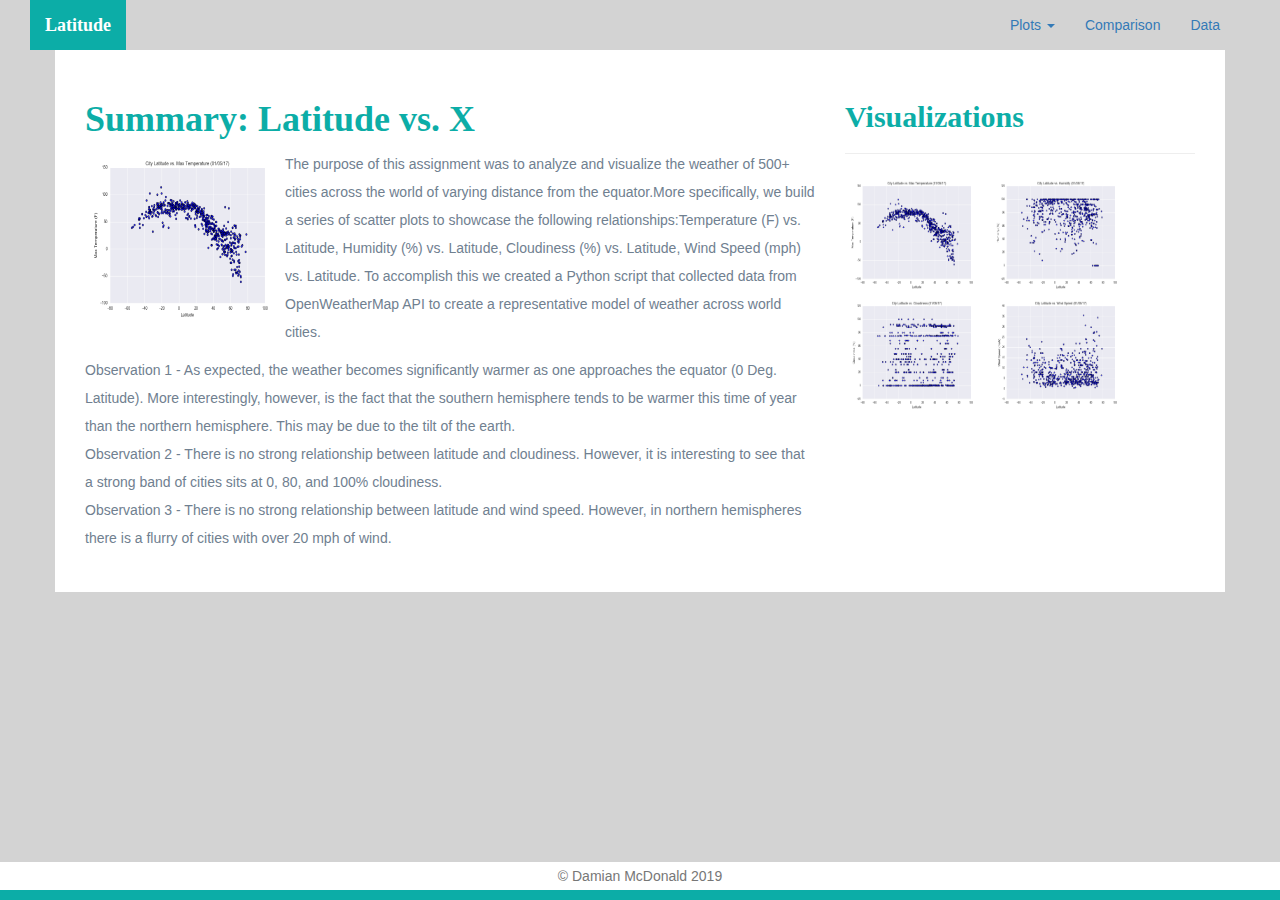
<file: index.html>
<!DOCTYPE html>
<html lang="en-us">

<head>
    <meta charset="UTF-8">
    <meta name="viewport" content="width=device-width, initial-scale=1.0">
    <meta http-equiv="X-UA_Compatible" content="ie=edge">
    <title>Latitude</title>

    <link rel="stylesheet" href="https://maxcdn.bootstrapcdn.com/bootstrap/3.3.6/css/bootstrap.min.css" media="screen">
    <link rel="stylesheet" href="web_style.css">
    <!-- <style> -->
    <!-- img{ -->
    <!-- margin-right:10px; -->
    <!-- margin-bottom: 10px; -->
    <!-- } -->
    <!-- </style>  -->
</head>

<body>
    <nav class=nav class="navbar navbar-light" id="myNavBar">
        <div class="container-fluid navbar-custom">
            <div class="navbar-header">
                <button type="button" class="navbar-toggle collapsed" data-toggle="collapse" aria-expanded="false">
                    <span class="sr-only">Toggle navigation</span>
                    <span class="icon-bar"></span>
                    <span class="icon-bar"></span>
                    <span class="icon-bar"></span>
                </button>
                <div class="col-xs-9 phone-nav">
                    <a class="navbar-brand" href="index.html" id="landing-btn">Latitude</a>
                </div>
            </div>
            <div class="collapse navbar-collapse">
                <ul class="nav navbar-nav navbar-right" navbar-right-custom>
                    </li>
                    <li class="dropdown">
                        <a href="#" class="dropdown-toggle" data-toggle="dropdown" role="button" aria-haspopup="true"
                            aria-expanded="false">Plots <span class="caret"></span></a>
                        <ul class="dropdown-menu">
                            <li><a href="maxtemperature.html">Max Temperature</a></li>
                            <li><a href="Humidity.html">Humidity</a></li>
                            <li><a href="Cloudiness.html">Cloudiness</a></li>
                            <li><a href="WindSpeed.html">Wind Speed</a></li>
                        </ul>
                    <li><a href="Comparison.html">Comparison</a></li>
                    <li><a href="Data.html">Data</a></li>
                    <li><a href=""> </a></li>
                </ul>
            </div>
        </div>
    </nav>

    <div class="container">
        <section class="row">
            <div class="col-sm-8">
                <article class="description-content">
                    <h1 class="description-header">Summary: Latitude vs. X</h1>
                    <!-- <div class="container"></div> -->
                    <img src="Fig1.png" align=left alt="Latitude vs. Max Temperature" id="description-image"
                        class="mr-4" width="200" height="175" />
                    <p class="myRule">The purpose of this assignment was to analyze and visualize the weather of 500+
                        cities across the world of varying distance from the equator.More specifically,
                        we build a series of scatter plots to showcase the following relationships:Temperature (F) vs.
                        Latitude,
                        Humidity (%) vs. Latitude, Cloudiness (%) vs. Latitude, Wind Speed (mph) vs. Latitude.
                        To accomplish this we created a Python script that collected data from OpenWeatherMap API
                        to create a representative model of weather across world cities.</p?>
                        <p>Observation 1 - As expected, the weather becomes significantly warmer as one approaches the
                            equator (0 Deg. Latitude). More interestingly, however, is the fact that the southern
                            hemisphere tends to be warmer this time of year than the northern hemisphere. This may be
                            due to the tilt of the earth.<br>
                            Observation 2 - There is no strong relationship between latitude and cloudiness. However, it
                            is interesting to see that a strong band of cities sits at 0, 80, and 100% cloudiness.<br>
                            </brf>
                            Observation 3 - There is no strong relationship between latitude and wind speed. However, in
                            northern hemispheres there is a flurry of cities with over 20 mph of wind.
                        </p>
                </article>
            </div>
            <div class="col-sm-4" id="imageNav-area">
                <div class="imageNav-content">
                    <h2 class="imageNav-header">Visualizations</h2>
                    <hr />
                    <div id="images">
                        <a href="maxtemperature.html"><img src="Fig1.png" alt="Latitude vs. Max Temperature" width="140"
                                height="120"></a>
                        <a href="Humidity.html"><img src="Fig2.png" alt="Latitude vs. Humidity" width="140"
                                height="120"></a>
                        <a href="Cloudiness.html"><img src="Fig3.png" alt="Latitude vs. Cloudiness" width="140"
                                height="120"></a>
                        <a href="WindSpeed.html"><img src="Fig4.png" alt="Latitude vs. Wind Speed" width="140"
                                height="120"></a>
                    </div>
                </div>
                </article>
            </div>
        </section>
        <footer class="footer navbar-fixed-bottom">
            <div class="two-toned-footer-color"></div>
            <p class="text-muted text-muted-footer text-center">
                &copy; Damian McDonald 2019
            </p>
        </footer>
    </div>

    <script type="text/javascript" src="https://code.jquery.com/jquery-2.1.4.min.js"></script>
    <script src="https://maxcdn.bootstrapcdn.com/bootstrap/3.3.6/js/bootstrap.min.js"></script>
</body>

</html>
</file>
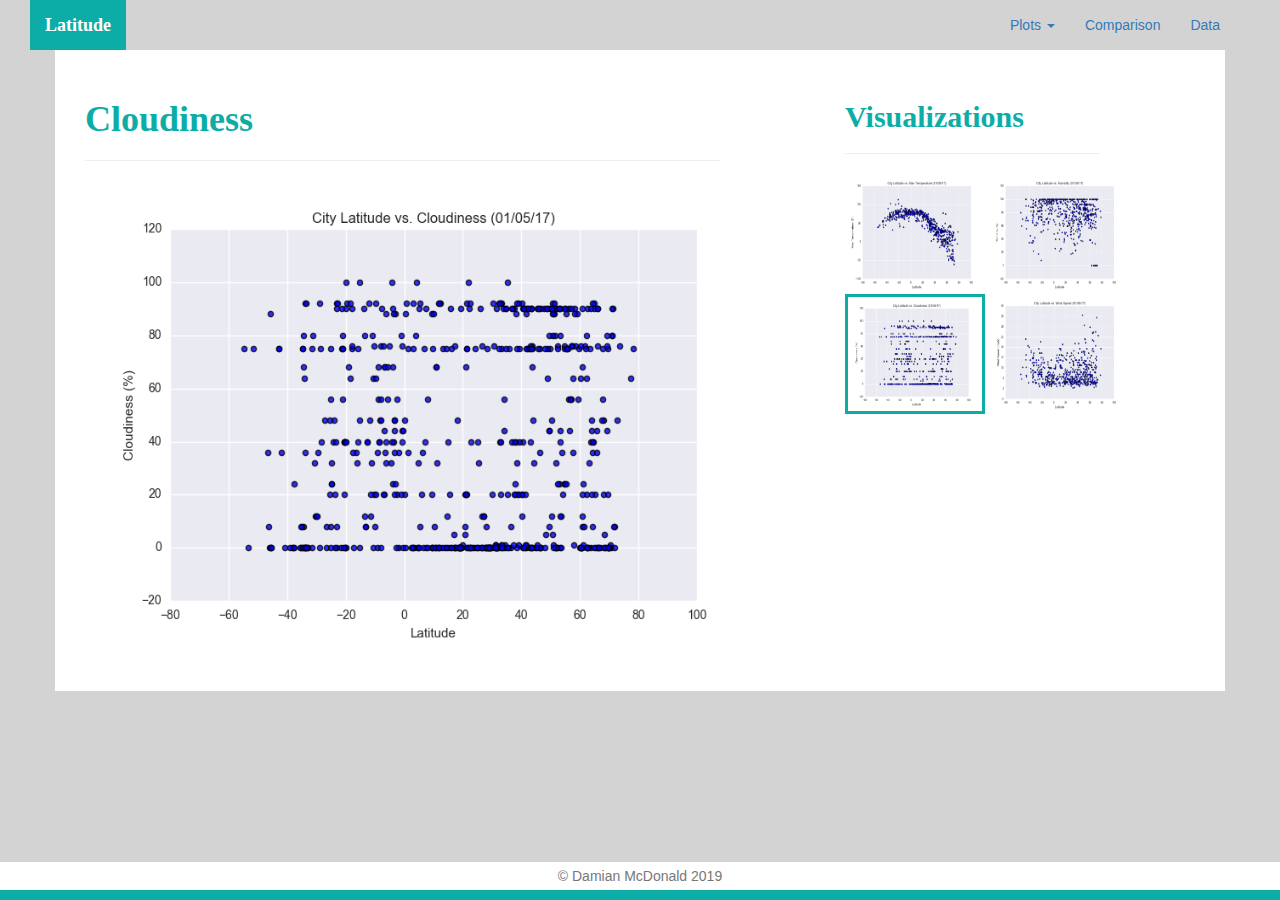
<file: cloudiness.html>
<!DOCTYPE html>
<html lang="en">

<head>
  <meta charset="UTF-8">
  <title>Bootstrap Visualization Dashboard</title>
  <link rel="stylesheet" href="https://maxcdn.bootstrapcdn.com/bootstrap/3.3.7/css/bootstrap.min.css">
  <link rel="stylesheet" href="web_style.css">
</head>

<body>
  <nav class=nav class="navbar navbar-light" id="myNavBar">
    <div class="container-fluid navbar-custom">
      <div class="navbar-header">
        <button type="button" class="navbar-toggle collapsed" data-toggle="collapse" aria-expanded="false">
          <span class="sr-only">Toggle navigation</span>
          <span class="icon-bar"></span>
          <span class="icon-bar"></span>
          <span class="icon-bar"></span>
        </button>
        <div class="col-xs-9 phone-nav">
          <a class="navbar-brand" href="index.html" id="landing-btn">Latitude</a>
        </div>
      </div>
      <div class="collapse navbar-collapse">
        <ul class="nav navbar-nav navbar-right" navbar-right-custom>
          </li>
          <li class="dropdown">
            <a href="#" class="dropdown-toggle" data-toggle="dropdown" role="button" aria-haspopup="true"
              aria-expanded="false">Plots <span class="caret"></span></a>
            <ul class="dropdown-menu">
              <li><a href="maxtemperature.html">Max Temperature</a></li>
              <li><a href="Humidity.html">Humidity</a></li>
              <li><a href="Cloudiness.html">Cloudiness</a></li>
              <li><a href="WindSpeed.html">Wind Speed</a></li>
            </ul>
          <li><a href="Comparison.html">Comparison</a></li>
          <li><a href="Data.html">Data</a></li>
          <li><a href=""> </a></li>
        </ul>
      </div>
    </div>
  </nav>
  </nav>
  <div class="container">
    <div class="row">
      <div class="col-lg-7 col-sm-12">
        <h1>Cloudiness</h1>
        <hr>
        <img src="Fig3.png" alt="Latiitude vs. Cloudiness" width="680" height="480">
      </div>
      <div class="col-lg-3 col-lg-offset-1 col-sm-12">
        <h2>Visualizations</h2>
        <hr>
        <div class="row">
          <div class="col-lg-6 col-sm-3">
            <a href="maxtemperature.html">
              <img src="Fig1.png" alt="Latiitude vs. Max Temperature" width="140" height="120">
            </a>
          </div>
          <div class="col-lg-6 col-sm-3">
            <a href="humidity.html">
              <img src="Fig2.png" alt="Latitude vs. Humidity" width="140" height="120">
            </a>
          </div>
          <div class="col-lg-6 col-sm-3">
            <a href="cloudiness.html">
              <img src="Fig3.png" alt="Latitude vs. Cloudiness" width="140" height="120"
                style="border: rgb(12, 173, 167) 3px solid;">
            </a>
          </div>
          <div class="col-lg-6 col-sm-3">
            <a href="windspeed.html">
              <img src="Fig4.png" alt="Latitude vs. Wind Speed" width="140" height="120">
            </a>
          </div>

        </div>
      </div>
    </div>
  </div>
  <footer class="footer navbar-fixed-bottom">
    <div class="two-toned-footer-color"></div>
    <p class="text-muted text-muted-footer text-center">
      &copy; Damian McDonald 2019
    </p>
  </footer>
</body>
<script src="https://cdnjs.cloudflare.com/ajax/libs/jquery/3.3.1/jquery.min.js"></script>
<script src="https://cdnjs.cloudflare.com/ajax/libs/twitter-bootstrap/3.3.7/js/bootstrap.min.js"></script>

</html>
</file>
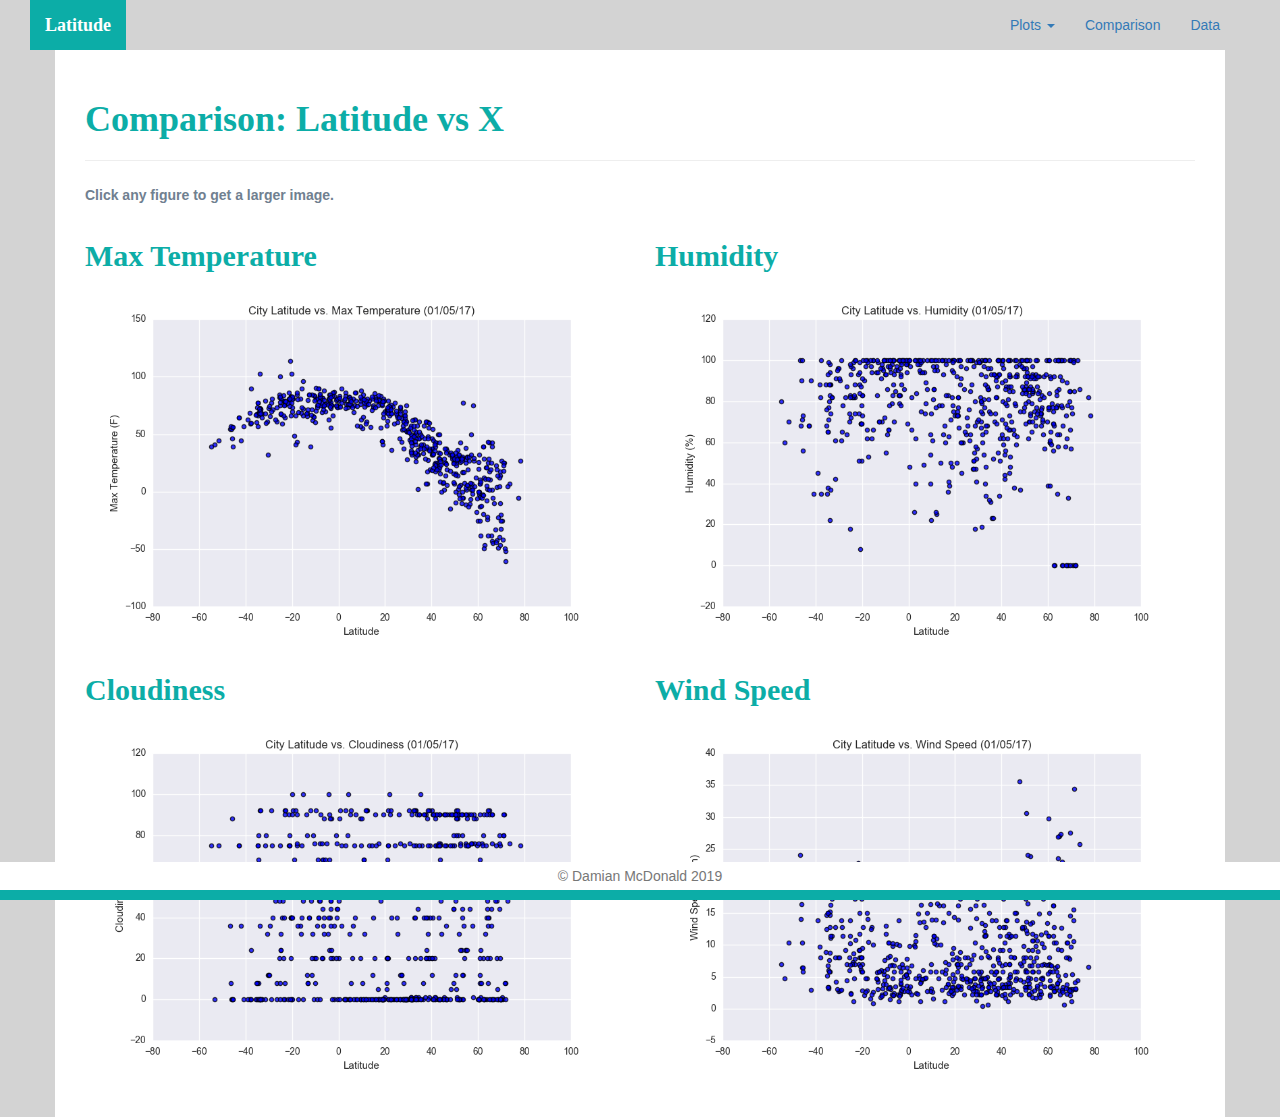
<file: comparison.html>
<!DOCTYPE html>
<html lang="en">

<head>
    <meta charset="UTF-8">
    <title>Bootstrap Visualization Dashboard</title>
    <link rel="stylesheet" href="https://maxcdn.bootstrapcdn.com/bootstrap/3.3.7/css/bootstrap.min.css">
    <link rel="stylesheet" href="web_style.css">
</head>

<body>
    <nav class=nav class="navbar navbar-light" id="myNavBar">
        <div class="container-fluid navbar-custom">
            <div class="navbar-header">
                <button type="button" class="navbar-toggle collapsed" data-toggle="collapse" aria-expanded="false">
                    <span class="sr-only">Toggle navigation</span>
                    <span class="icon-bar"></span>
                    <span class="icon-bar"></span>
                    <span class="icon-bar"></span>
                </button>
                <div class="col-xs-9 phone-nav">
                    <a class="navbar-brand" href="index.html" id="landing-btn">Latitude</a>
                </div>
            </div>
            <div class="collapse navbar-collapse">
                <ul class="nav navbar-nav navbar-right" navbar-right-custom>
                    </li>
                    <li class="dropdown">
                        <a href="#" class="dropdown-toggle" data-toggle="dropdown" role="button" aria-haspopup="true"
                            aria-expanded="false">Plots <span class="caret"></span></a>
                        <ul class="dropdown-menu">
                            <li><a href="maxtemperature.html">Max Temperature</a></li>
                            <li><a href="Humidity.html">Humidity</a></li>
                            <li><a href="Cloudiness.html">Cloudiness</a></li>
                            <li><a href="WindSpeed.html">Wind Speed</a></li>
                        </ul>
                    <li><a href="Comparison.html">Comparison</a></li>
                    <li><a href="Data.html">Data</a></li>
                    <li><a href=""> </a></li>
                </ul>
            </div>
        </div>
    </nav>
    <div class="container">
        <article class="description-content row">
            <div class="col-xs-12">
                <h1 class="description-header">Comparison: Latitude vs X </h1>
                <hr class="description-hr" />
                <p class="description-text"><strong>Click any figure to get a larger image.</strong></p>
            </div>
            <div class="col-md-6">
                <h2 class="comparison-header">Max Temperature</h2>
                <a href="maxtemperature.html"><img src="Fig1.png" alt="Latitude vs. Max Temperature"
                        class="comparison-image img-responsive"></a>
                <hr class="visible-xs visible-sm">
            </div>
            <div class="col-md-6">
                <h2 class="comparison-header">Humidity</h2>
                <a href="humidity.html"><img src="Fig2.png" alt="Latitude vs. Humidity"
                        class="comparison-image img-responsive"></a>
                <hr class="visible-xs visible-sm">
            </div>
            <div class="col-md-6">
                <h2 class="comparison-header">Cloudiness</h2>
                <a href="cloudiness.html"><img src="Fig3.png" alt="Latitude vs. Cloudiness"
                        class="comparison-image img-responsive"></a>
                <hr class="visible-xs visible-sm">
            </div>
            <div class="col-md-6">
                <h2 class="comparison-header">Wind Speed</h2>
                <a href="windspeed.html"><img src="Fig4.png" alt="Latitude vs. Wind Speed"
                        class="comparison-image img-responsive"></a>
            </div>
        </article>
    </div>
    <footer class="footer navbar-fixed-bottom">
        <div class="two-toned-footer-color"></div>
        <p class="text-muted text-muted-footer text-center">
            &copy; Damian McDonald 2019
        </p>
    </footer>
    <script type="text/javascript" src="https://code.jquery.com/jquery-2.1.4.min.js"></script>
    <script src="https://maxcdn.bootstrapcdn.com/bootstrap/3.3.6/js/bootstrap.min.js"></script>
</body>

</html>
</file>
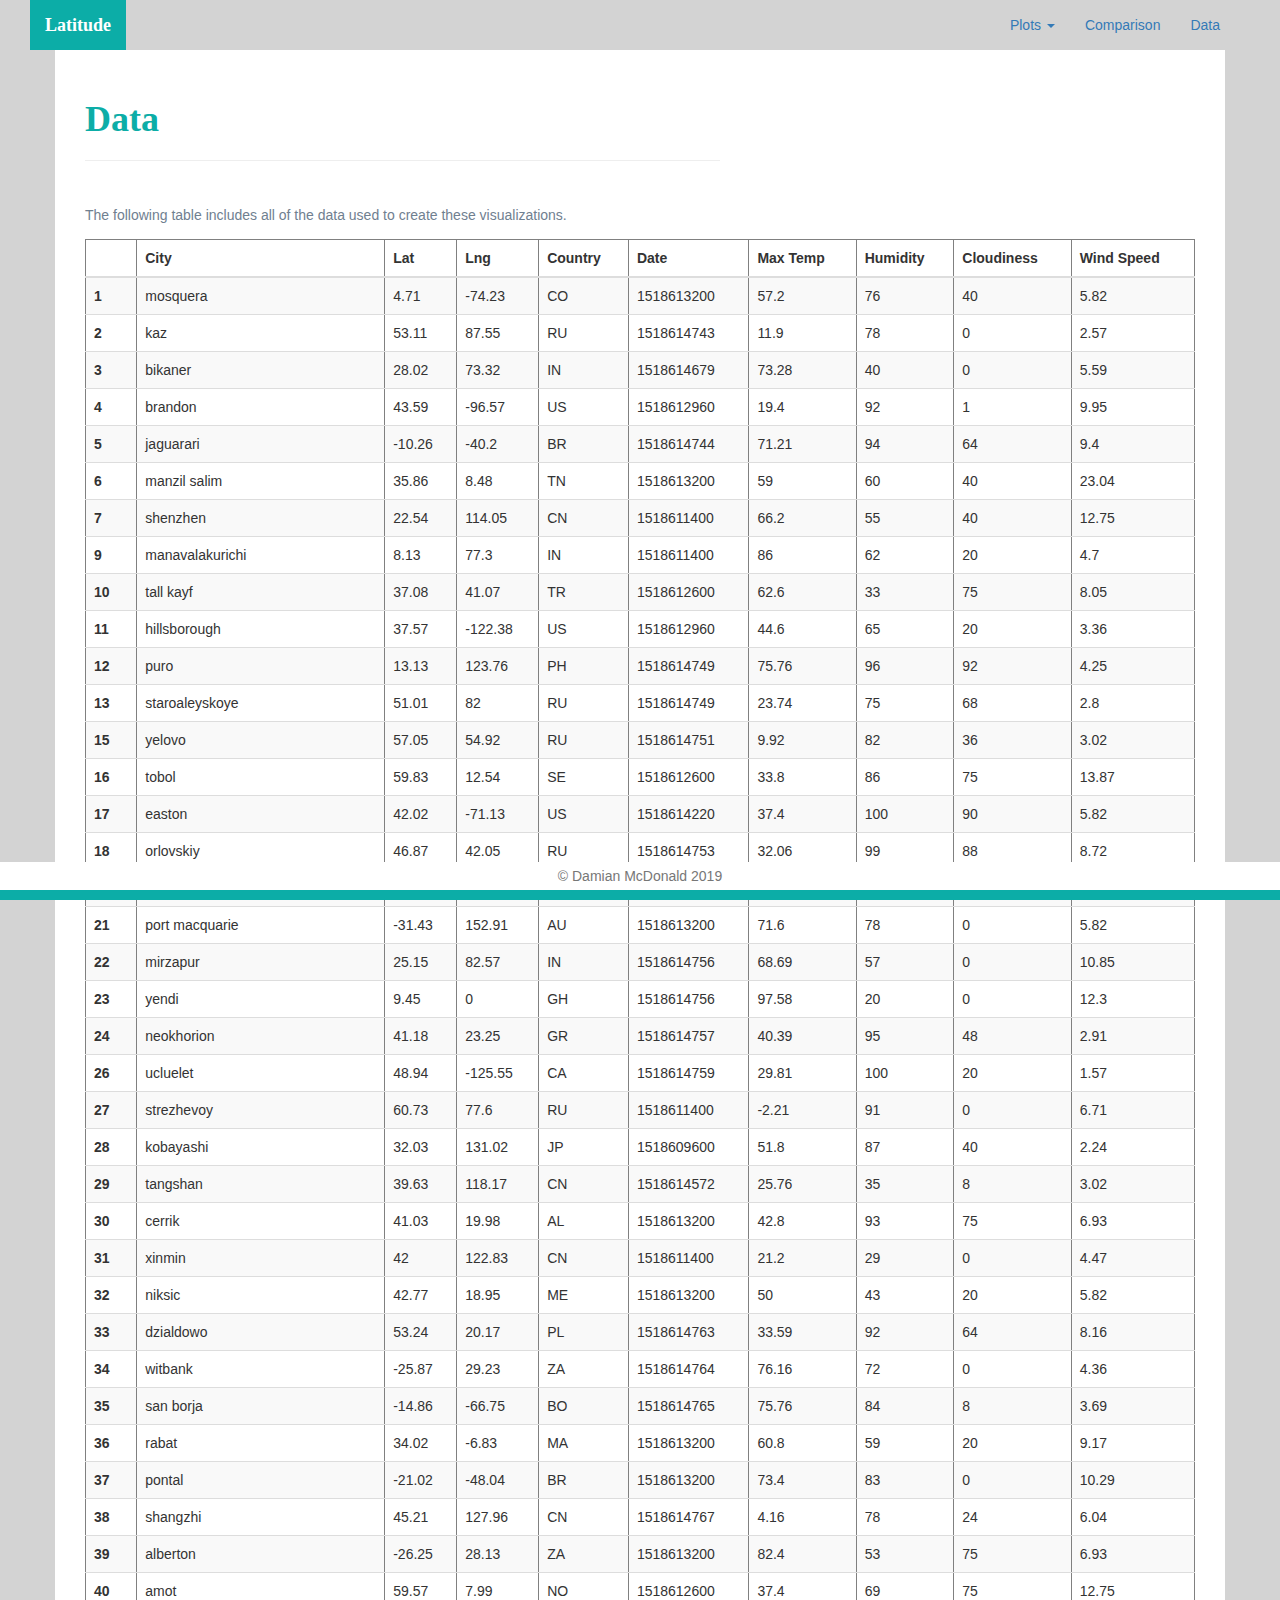
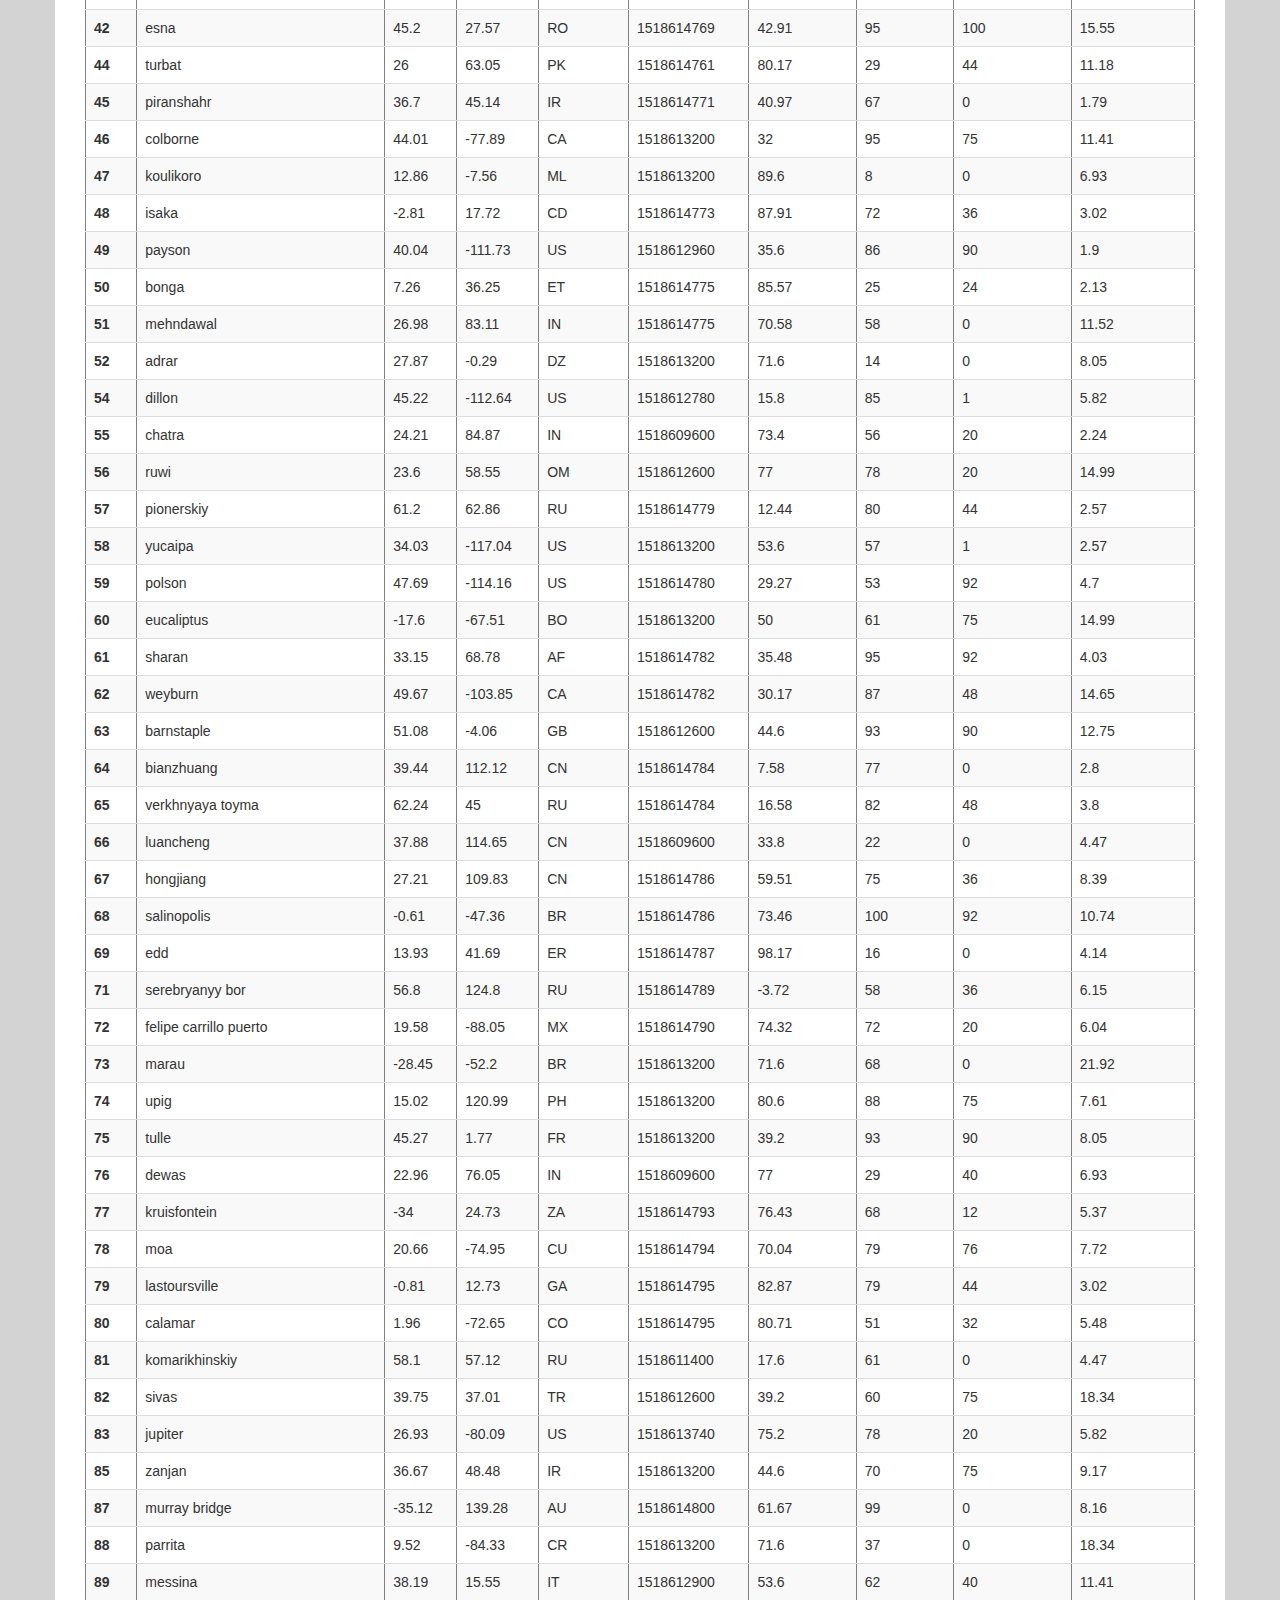
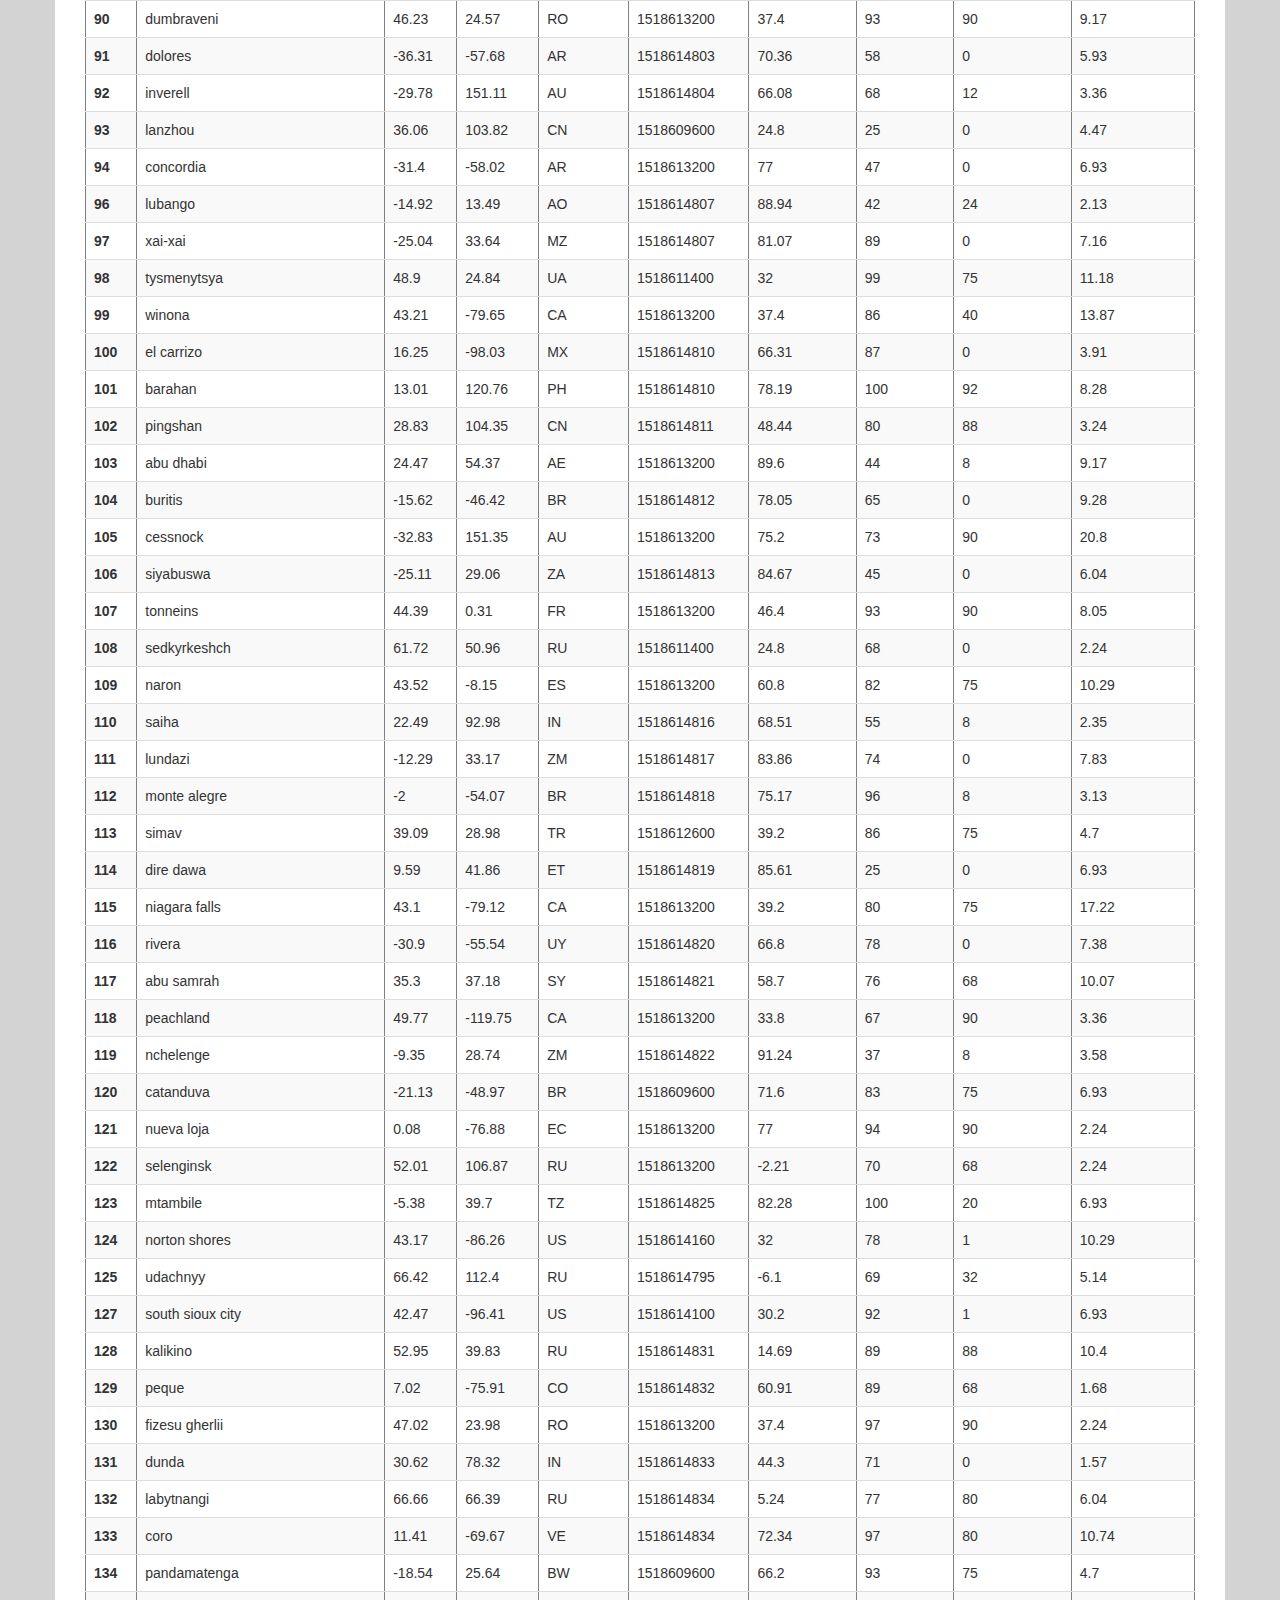
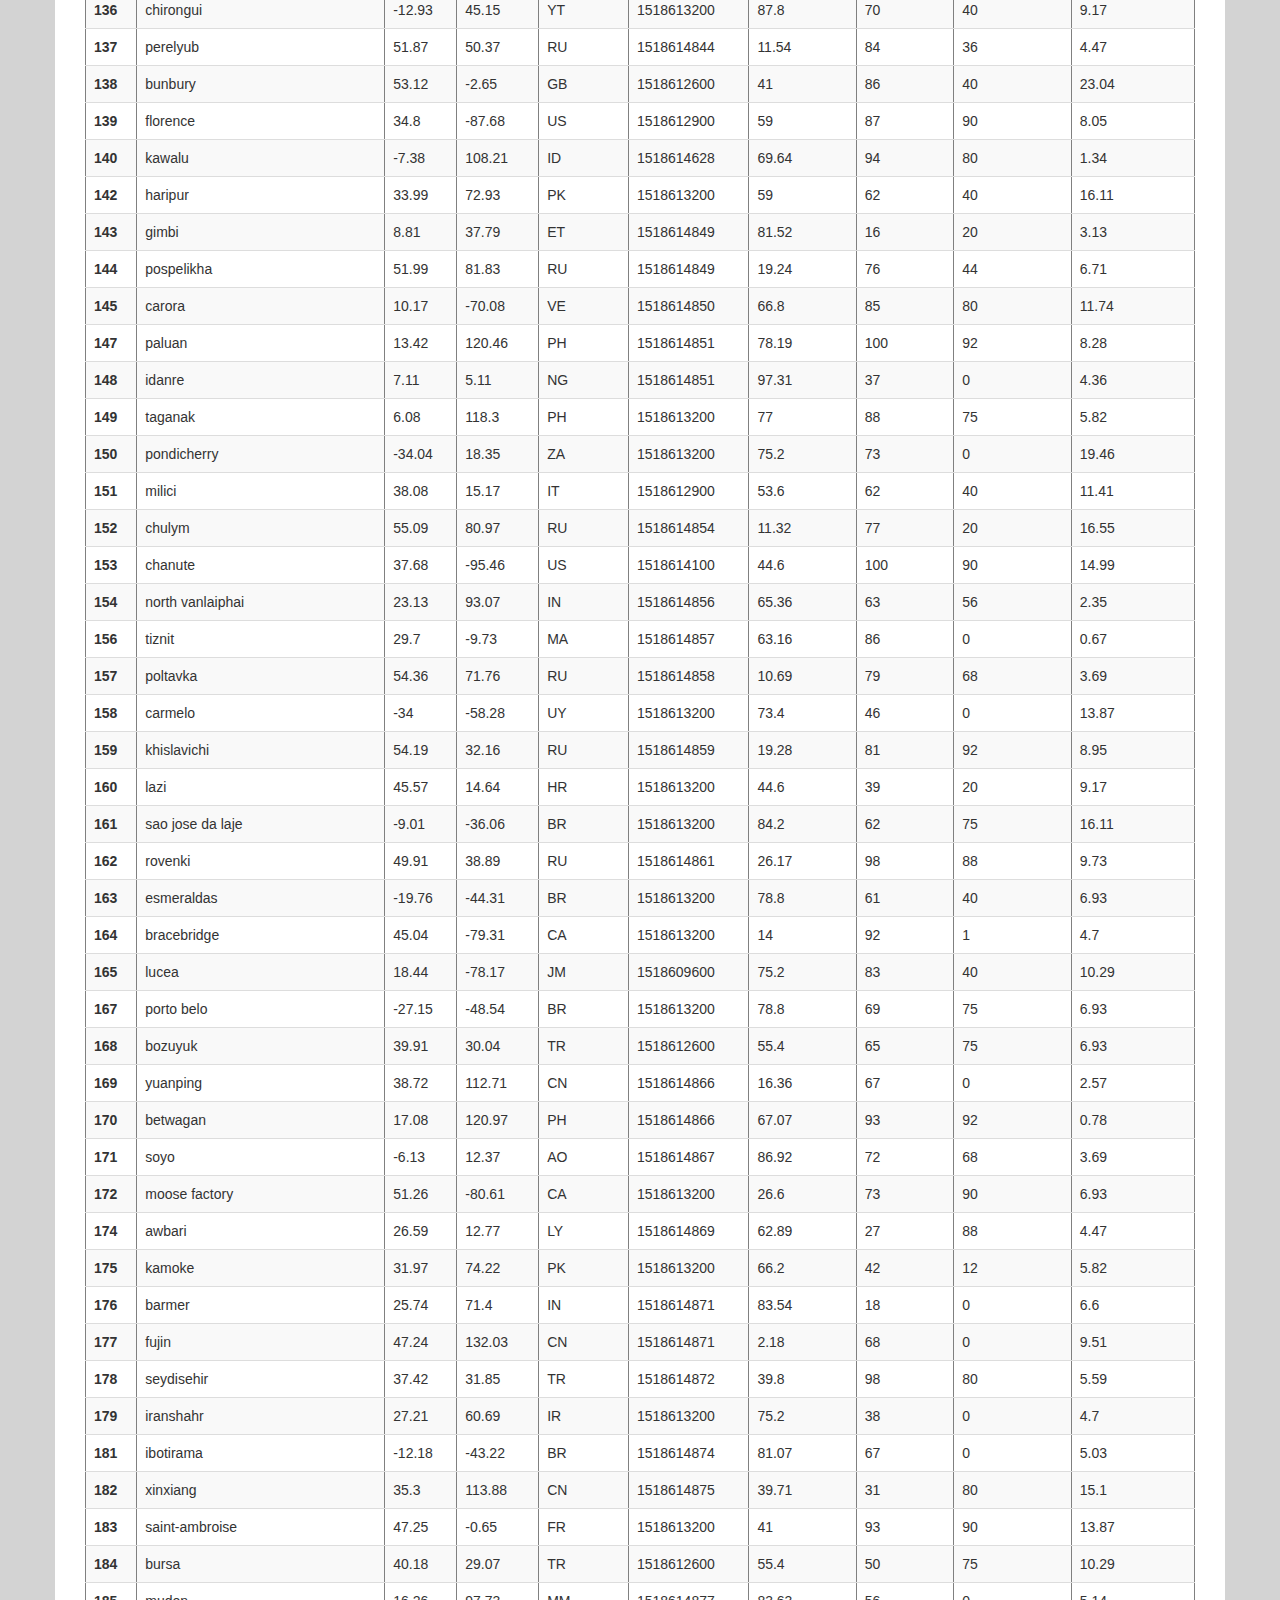
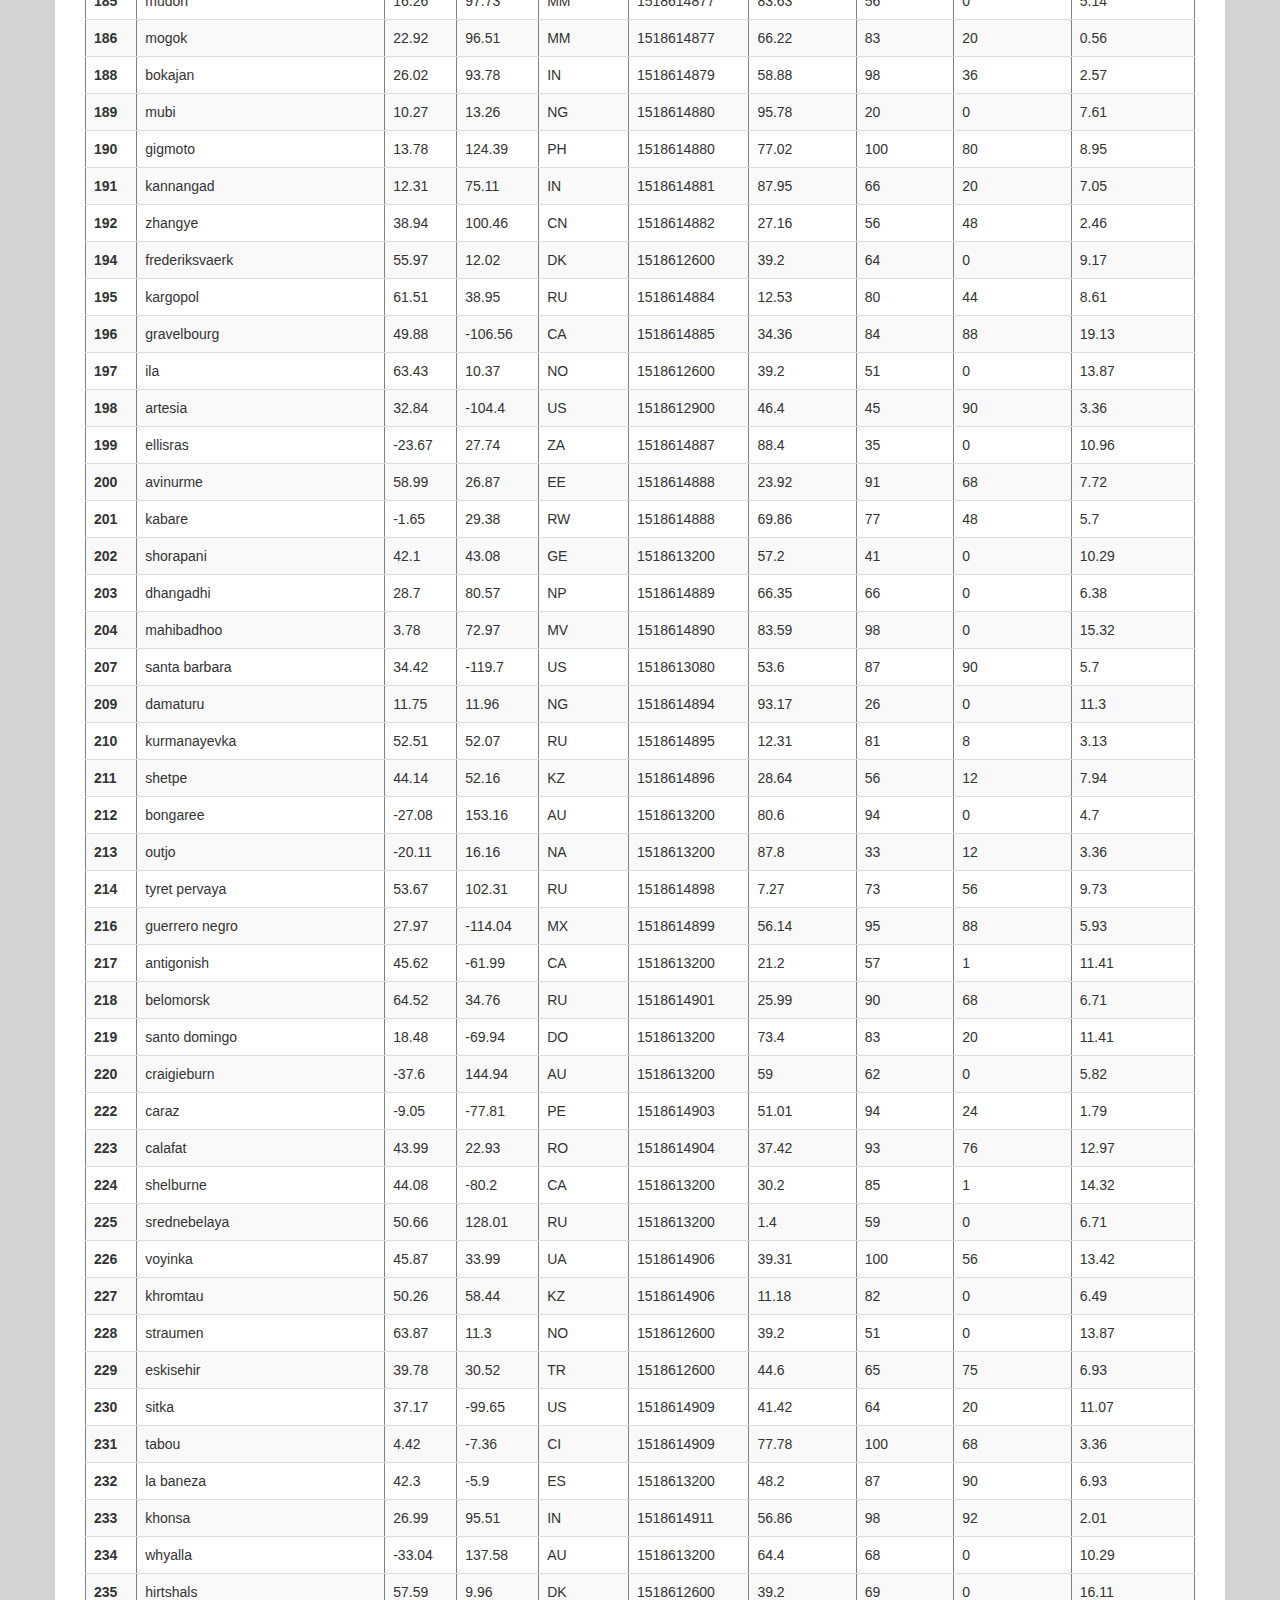
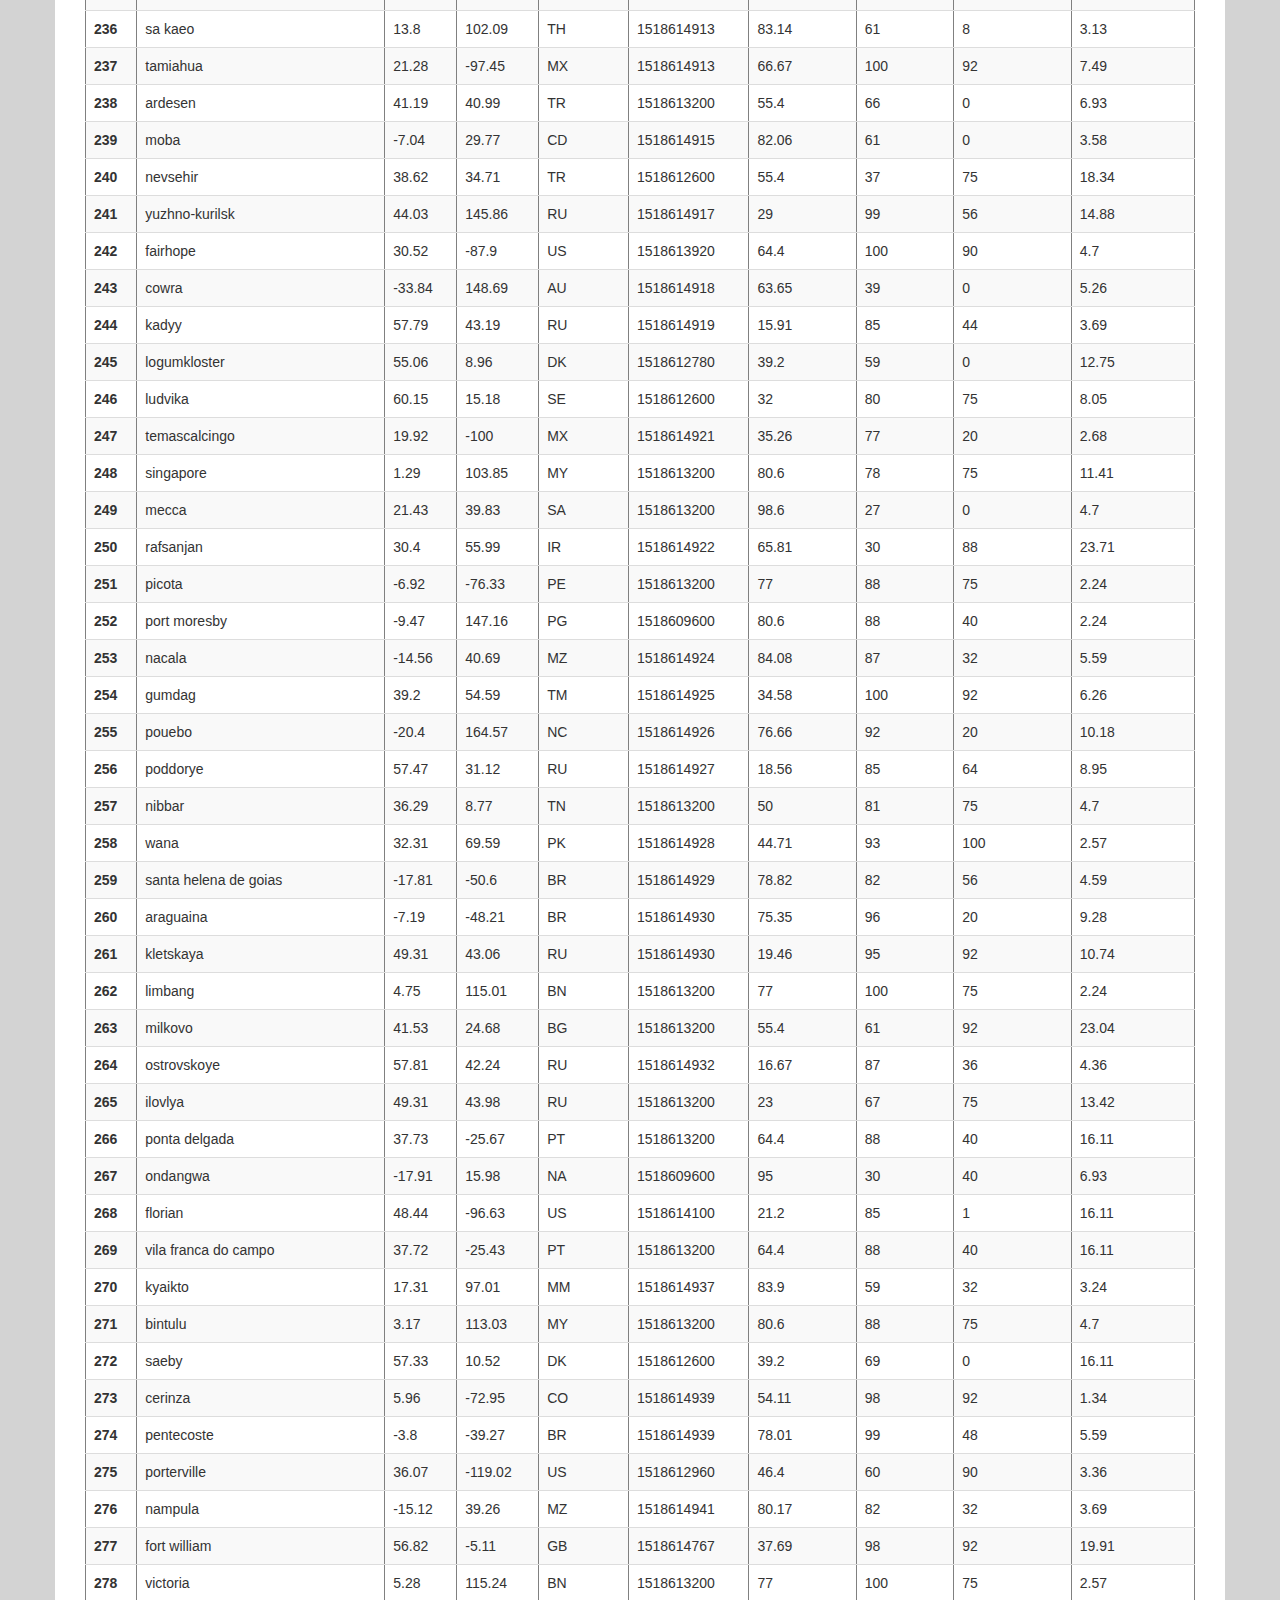
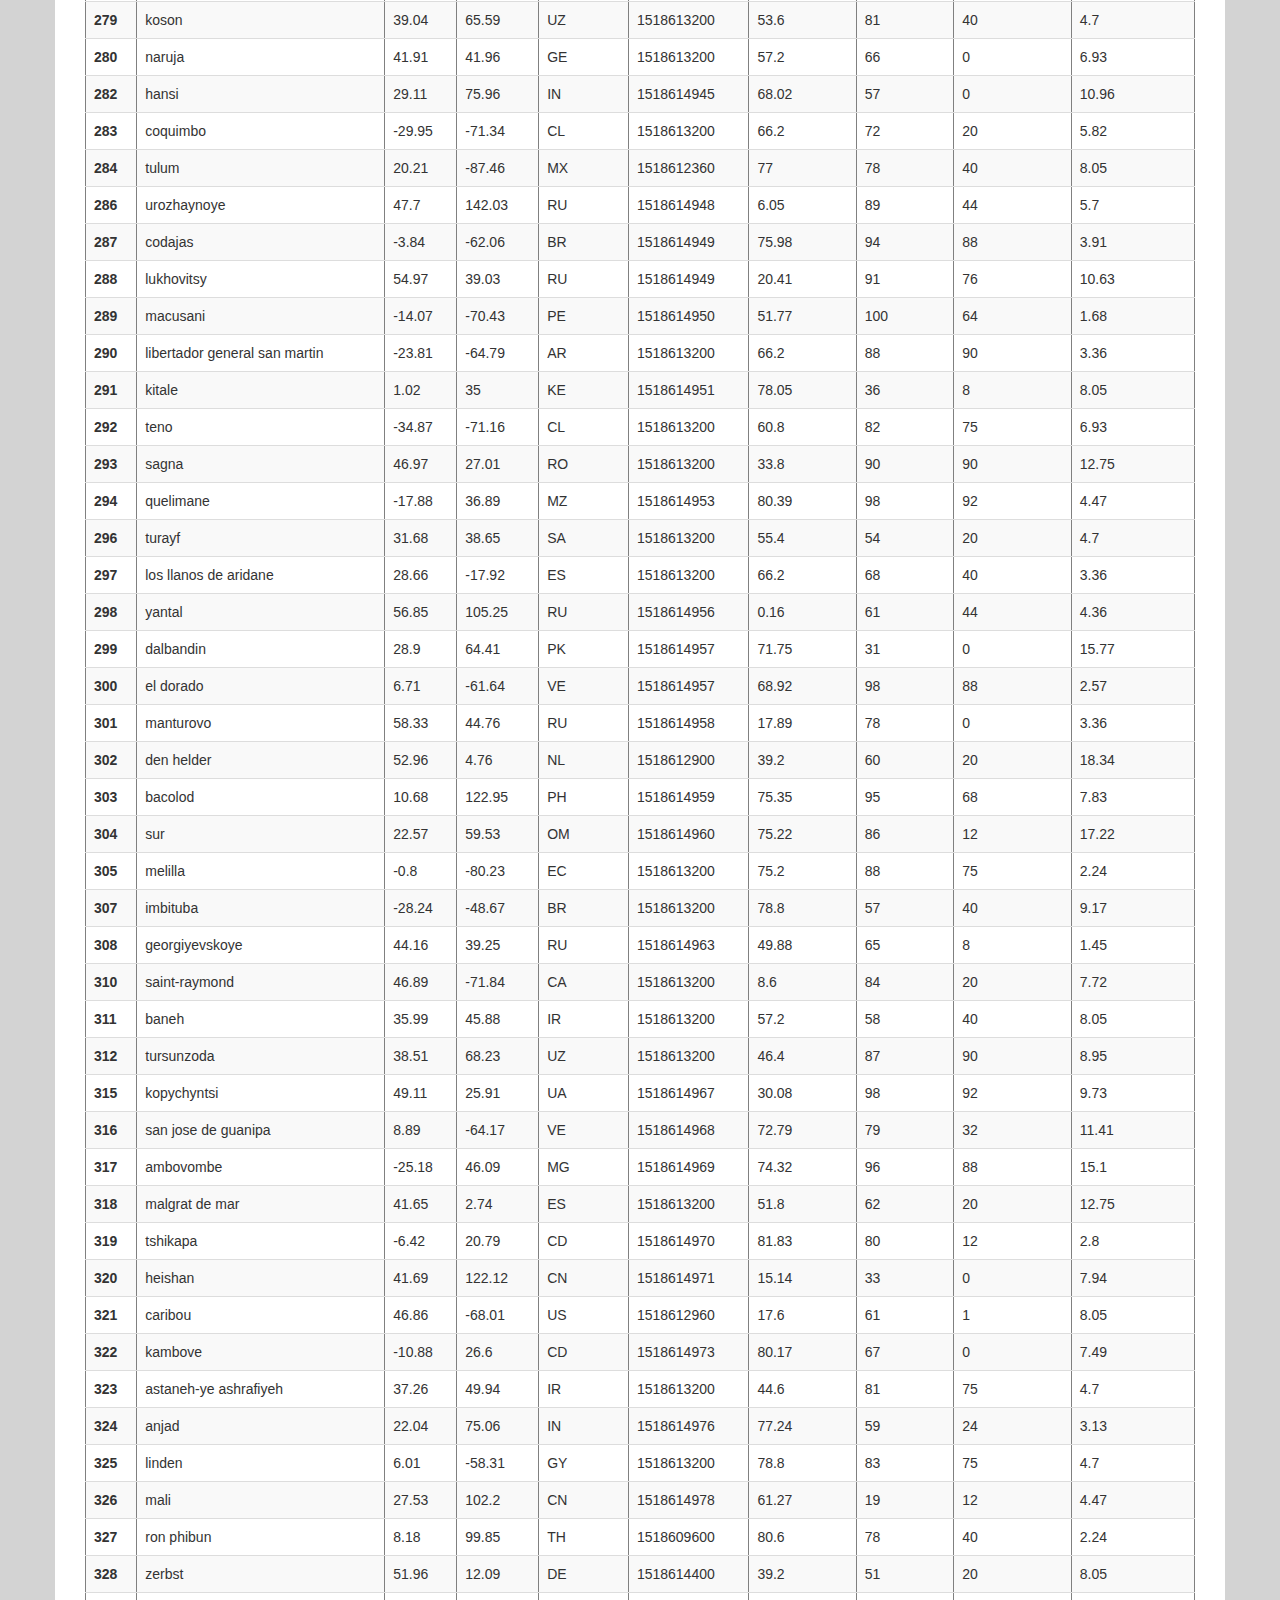
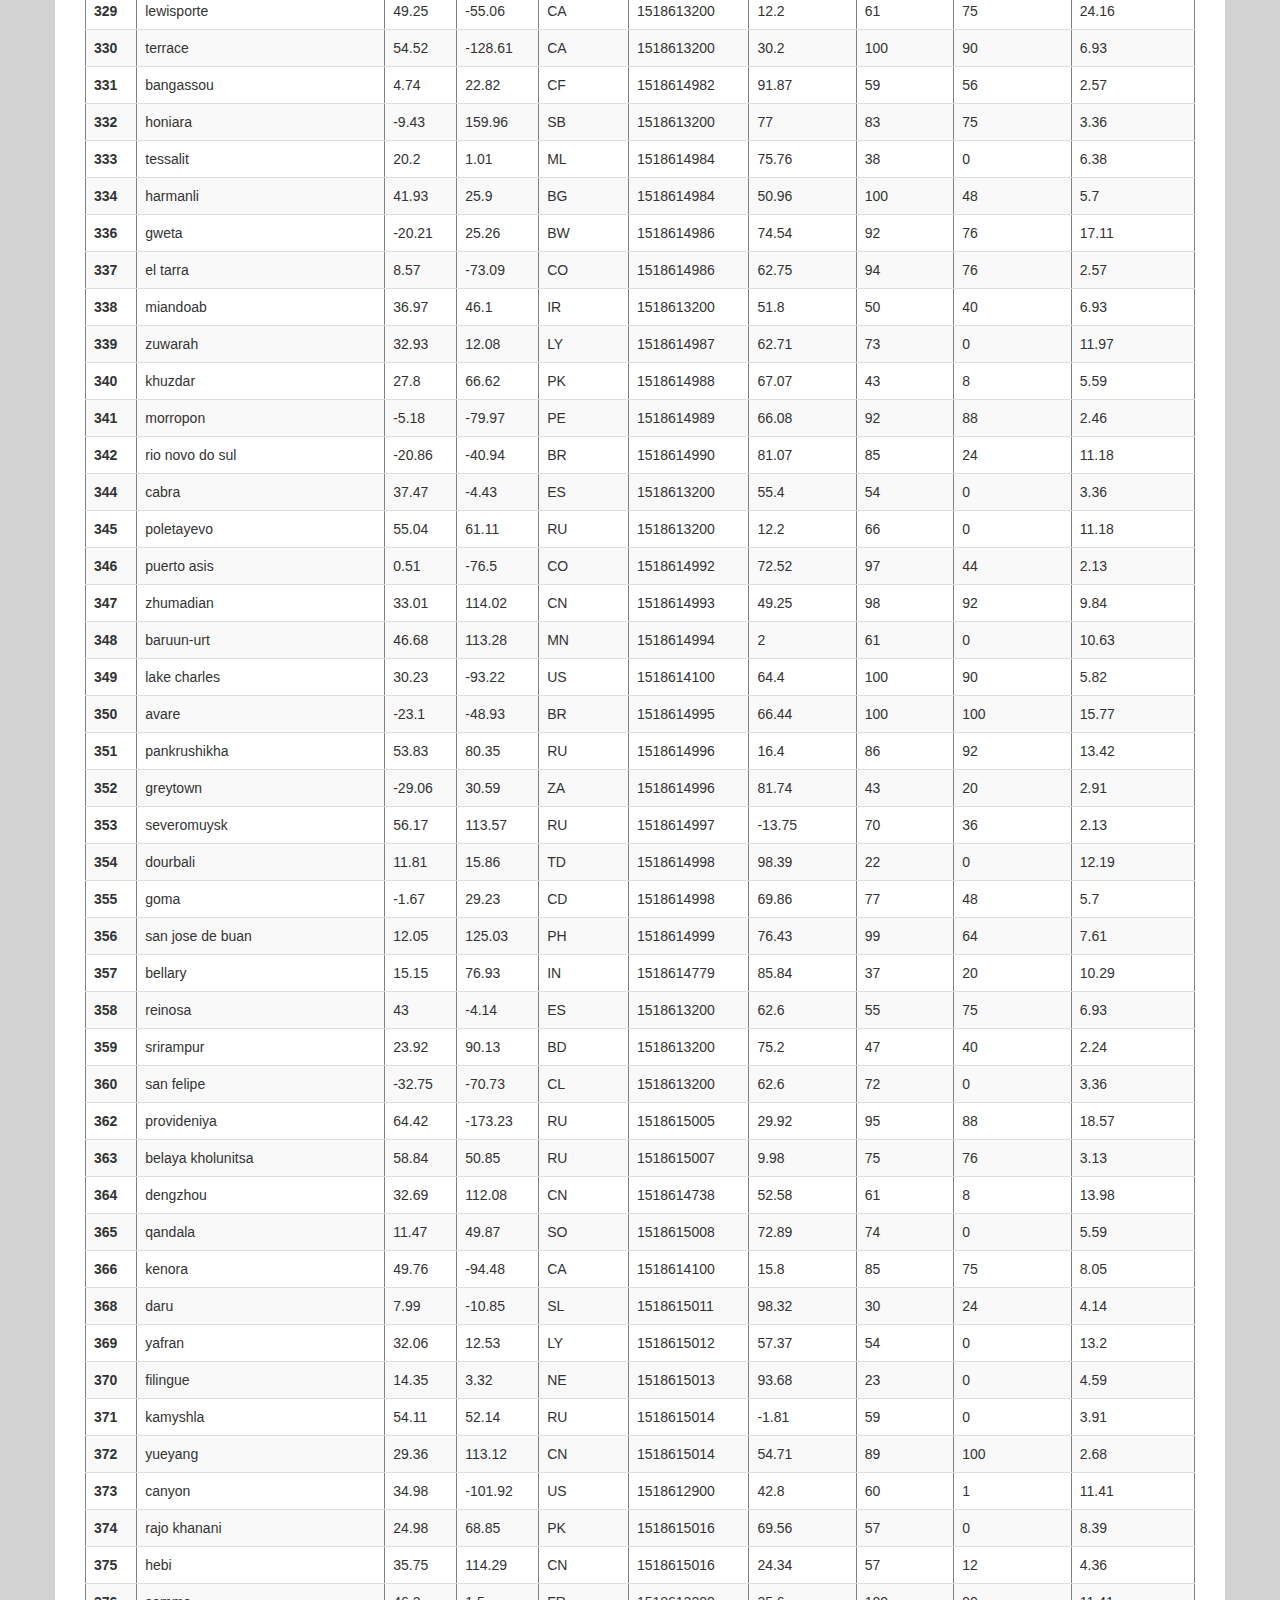
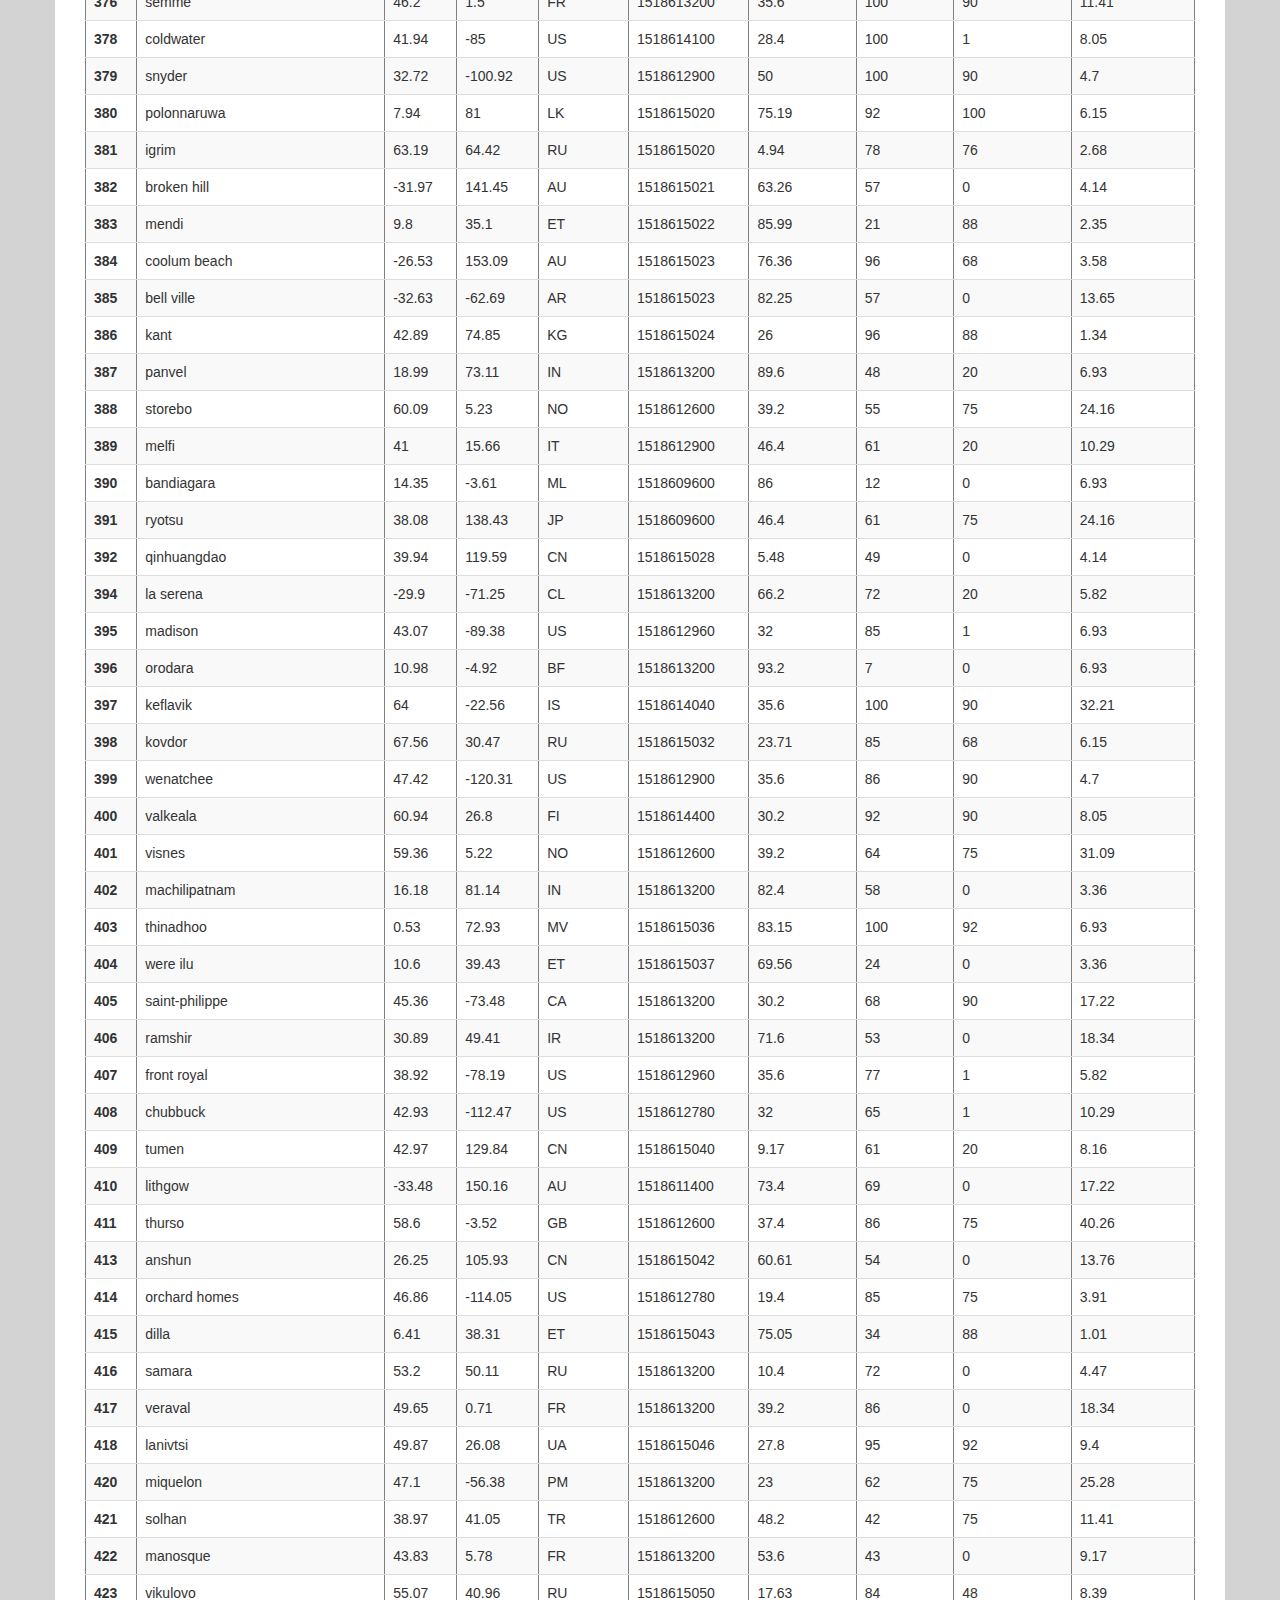
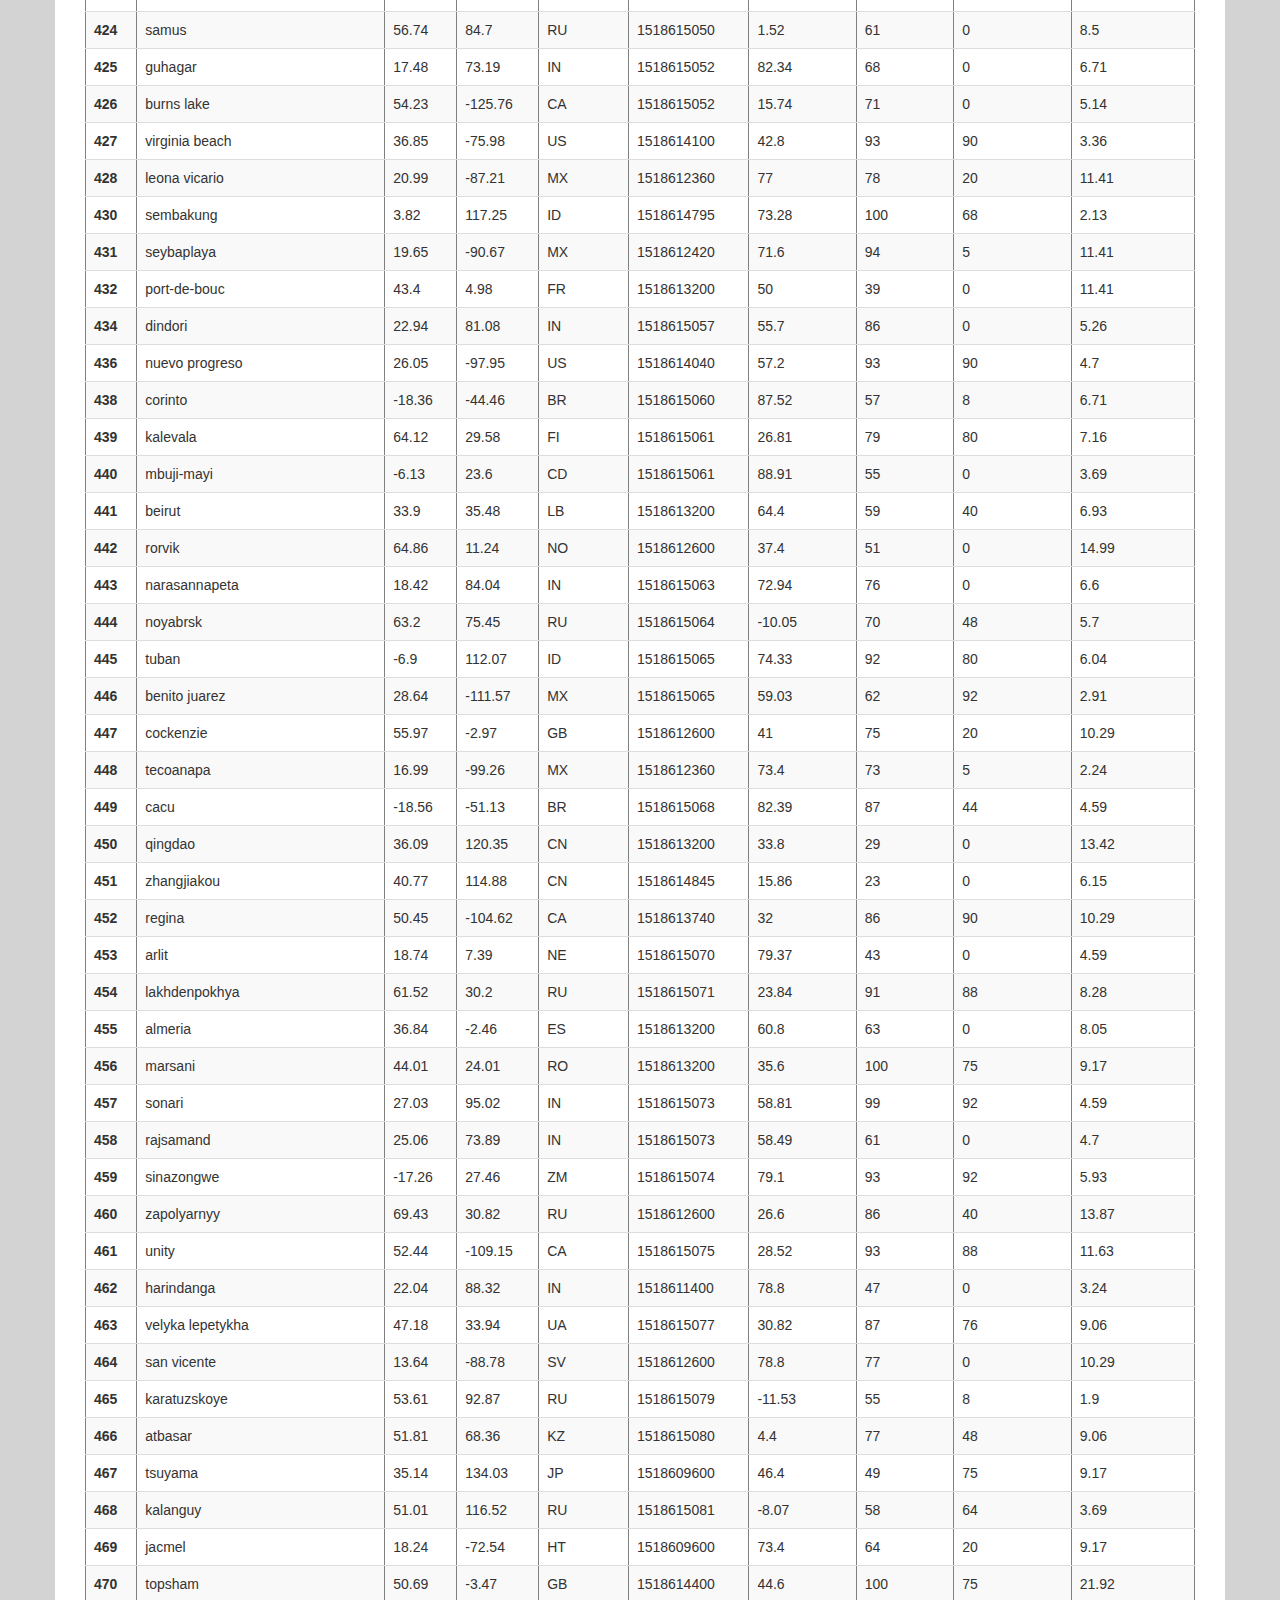
<file: data.html>
<!DOCTYPE html>
<html lang="en">

<head>
    <meta charset="UTF-8">
    <title>Bootstrap Visualization Dashboard</title>
    <link rel="stylesheet" href="https://maxcdn.bootstrapcdn.com/bootstrap/3.3.7/css/bootstrap.min.css">
    <link rel="stylesheet" href="web_style.css">
</head>
<nav class=nav class="navbar navbar-light" id="myNavBar">
    <div class="container-fluid navbar-custom">
        <div class="navbar-header">
            <button type="button" class="navbar-toggle collapsed" data-toggle="collapse" aria-expanded="false">
                <span class="sr-only">Toggle navigation</span>
                <span class="icon-bar"></span>
                <span class="icon-bar"></span>
                <span class="icon-bar"></span>
            </button>
            <div class="col-xs-9 phone-nav">
                <a class="navbar-brand" href="index.html" id="landing-btn">Latitude</a>
            </div>
        </div>
        <div class="collapse navbar-collapse">
            <ul class="nav navbar-nav navbar-right" navbar-right-custom>
                </li>
                <li class="dropdown">
                    <a href="#" class="dropdown-toggle" data-toggle="dropdown" role="button" aria-haspopup="true"
                        aria-expanded="false">Plots <span class="caret"></span></a>
                    <ul class="dropdown-menu">
                        <li><a href="maxtemperature.html">Max Temperature</a></li>
                        <li><a href="Humidity.html">Humidity</a></li>
                        <li><a href="Cloudiness.html">Cloudiness</a></li>
                        <li><a href="WindSpeed.html">Wind Speed</a></li>
                    </ul>
                <li><a href="Comparison.html">Comparison</a></li>
                <li><a href="Data.html">Data</a></li>
                <li><a href=""> </a></li>
            </ul>
        </div>
    </div>
</nav>
<div class="container">
    <div class="row">
        <div class="col-lg-7 col-sm-12">
            <h1>Data</h1>
            <hr>
            <br>
            <p> The following table includes all of the data used to create these visualizations.</p>
        </div>
        <div class="col-lg-12 col-sm-12">
            <table border="1" class="table table-striped">
                <thead>
                    <tr style="text-align: right;">
                        <th></th>
                        <th>City</th>
                        <th>Lat</th>
                        <th>Lng</th>
                        <th>Country</th>
                        <th>Date</th>
                        <th>Max Temp</th>
                        <th>Humidity</th>
                        <th>Cloudiness</th>
                        <th>Wind Speed</th>
                    </tr>
                </thead>
                <tbody>
                    <tr>
                        <th>1</th>
                        <td>mosquera</td>
                        <td>4.71</td>
                        <td>-74.23</td>
                        <td>CO</td>
                        <td>1518613200</td>
                        <td>57.2</td>
                        <td>76</td>
                        <td>40</td>
                        <td>5.82</td>
                    </tr>
                    <tr>
                        <th>2</th>
                        <td>kaz</td>
                        <td>53.11</td>
                        <td>87.55</td>
                        <td>RU</td>
                        <td>1518614743</td>
                        <td>11.9</td>
                        <td>78</td>
                        <td>0</td>
                        <td>2.57</td>
                    </tr>
                    <tr>
                        <th>3</th>
                        <td>bikaner</td>
                        <td>28.02</td>
                        <td>73.32</td>
                        <td>IN</td>
                        <td>1518614679</td>
                        <td>73.28</td>
                        <td>40</td>
                        <td>0</td>
                        <td>5.59</td>
                    </tr>
                    <tr>
                        <th>4</th>
                        <td>brandon</td>
                        <td>43.59</td>
                        <td>-96.57</td>
                        <td>US</td>
                        <td>1518612960</td>
                        <td>19.4</td>
                        <td>92</td>
                        <td>1</td>
                        <td>9.95</td>
                    </tr>
                    <tr>
                        <th>5</th>
                        <td>jaguarari</td>
                        <td>-10.26</td>
                        <td>-40.2</td>
                        <td>BR</td>
                        <td>1518614744</td>
                        <td>71.21</td>
                        <td>94</td>
                        <td>64</td>
                        <td>9.4</td>
                    </tr>
                    <tr>
                        <th>6</th>
                        <td>manzil salim</td>
                        <td>35.86</td>
                        <td>8.48</td>
                        <td>TN</td>
                        <td>1518613200</td>
                        <td>59</td>
                        <td>60</td>
                        <td>40</td>
                        <td>23.04</td>
                    </tr>
                    <tr>
                        <th>7</th>
                        <td>shenzhen</td>
                        <td>22.54</td>
                        <td>114.05</td>
                        <td>CN</td>
                        <td>1518611400</td>
                        <td>66.2</td>
                        <td>55</td>
                        <td>40</td>
                        <td>12.75</td>
                    </tr>
                    <tr>
                        <th>9</th>
                        <td>manavalakurichi</td>
                        <td>8.13</td>
                        <td>77.3</td>
                        <td>IN</td>
                        <td>1518611400</td>
                        <td>86</td>
                        <td>62</td>
                        <td>20</td>
                        <td>4.7</td>
                    </tr>
                    <tr>
                        <th>10</th>
                        <td>tall kayf</td>
                        <td>37.08</td>
                        <td>41.07</td>
                        <td>TR</td>
                        <td>1518612600</td>
                        <td>62.6</td>
                        <td>33</td>
                        <td>75</td>
                        <td>8.05</td>
                    </tr>
                    <tr>
                        <th>11</th>
                        <td>hillsborough</td>
                        <td>37.57</td>
                        <td>-122.38</td>
                        <td>US</td>
                        <td>1518612960</td>
                        <td>44.6</td>
                        <td>65</td>
                        <td>20</td>
                        <td>3.36</td>
                    </tr>
                    <tr>
                        <th>12</th>
                        <td>puro</td>
                        <td>13.13</td>
                        <td>123.76</td>
                        <td>PH</td>
                        <td>1518614749</td>
                        <td>75.76</td>
                        <td>96</td>
                        <td>92</td>
                        <td>4.25</td>
                    </tr>
                    <tr>
                        <th>13</th>
                        <td>staroaleyskoye</td>
                        <td>51.01</td>
                        <td>82</td>
                        <td>RU</td>
                        <td>1518614749</td>
                        <td>23.74</td>
                        <td>75</td>
                        <td>68</td>
                        <td>2.8</td>
                    </tr>
                    <tr>
                        <th>15</th>
                        <td>yelovo</td>
                        <td>57.05</td>
                        <td>54.92</td>
                        <td>RU</td>
                        <td>1518614751</td>
                        <td>9.92</td>
                        <td>82</td>
                        <td>36</td>
                        <td>3.02</td>
                    </tr>
                    <tr>
                        <th>16</th>
                        <td>tobol</td>
                        <td>59.83</td>
                        <td>12.54</td>
                        <td>SE</td>
                        <td>1518612600</td>
                        <td>33.8</td>
                        <td>86</td>
                        <td>75</td>
                        <td>13.87</td>
                    </tr>
                    <tr>
                        <th>17</th>
                        <td>easton</td>
                        <td>42.02</td>
                        <td>-71.13</td>
                        <td>US</td>
                        <td>1518614220</td>
                        <td>37.4</td>
                        <td>100</td>
                        <td>90</td>
                        <td>5.82</td>
                    </tr>
                    <tr>
                        <th>18</th>
                        <td>orlovskiy</td>
                        <td>46.87</td>
                        <td>42.05</td>
                        <td>RU</td>
                        <td>1518614753</td>
                        <td>32.06</td>
                        <td>99</td>
                        <td>88</td>
                        <td>8.72</td>
                    </tr>
                    <tr>
                        <th>19</th>
                        <td>kilkis</td>
                        <td>40.99</td>
                        <td>22.87</td>
                        <td>GR</td>
                        <td>1518612600</td>
                        <td>55.4</td>
                        <td>43</td>
                        <td>20</td>
                        <td>11.41</td>
                    </tr>
                    <tr>
                        <th>21</th>
                        <td>port macquarie</td>
                        <td>-31.43</td>
                        <td>152.91</td>
                        <td>AU</td>
                        <td>1518613200</td>
                        <td>71.6</td>
                        <td>78</td>
                        <td>0</td>
                        <td>5.82</td>
                    </tr>
                    <tr>
                        <th>22</th>
                        <td>mirzapur</td>
                        <td>25.15</td>
                        <td>82.57</td>
                        <td>IN</td>
                        <td>1518614756</td>
                        <td>68.69</td>
                        <td>57</td>
                        <td>0</td>
                        <td>10.85</td>
                    </tr>
                    <tr>
                        <th>23</th>
                        <td>yendi</td>
                        <td>9.45</td>
                        <td>0</td>
                        <td>GH</td>
                        <td>1518614756</td>
                        <td>97.58</td>
                        <td>20</td>
                        <td>0</td>
                        <td>12.3</td>
                    </tr>
                    <tr>
                        <th>24</th>
                        <td>neokhorion</td>
                        <td>41.18</td>
                        <td>23.25</td>
                        <td>GR</td>
                        <td>1518614757</td>
                        <td>40.39</td>
                        <td>95</td>
                        <td>48</td>
                        <td>2.91</td>
                    </tr>
                    <tr>
                        <th>26</th>
                        <td>ucluelet</td>
                        <td>48.94</td>
                        <td>-125.55</td>
                        <td>CA</td>
                        <td>1518614759</td>
                        <td>29.81</td>
                        <td>100</td>
                        <td>20</td>
                        <td>1.57</td>
                    </tr>
                    <tr>
                        <th>27</th>
                        <td>strezhevoy</td>
                        <td>60.73</td>
                        <td>77.6</td>
                        <td>RU</td>
                        <td>1518611400</td>
                        <td>-2.21</td>
                        <td>91</td>
                        <td>0</td>
                        <td>6.71</td>
                    </tr>
                    <tr>
                        <th>28</th>
                        <td>kobayashi</td>
                        <td>32.03</td>
                        <td>131.02</td>
                        <td>JP</td>
                        <td>1518609600</td>
                        <td>51.8</td>
                        <td>87</td>
                        <td>40</td>
                        <td>2.24</td>
                    </tr>
                    <tr>
                        <th>29</th>
                        <td>tangshan</td>
                        <td>39.63</td>
                        <td>118.17</td>
                        <td>CN</td>
                        <td>1518614572</td>
                        <td>25.76</td>
                        <td>35</td>
                        <td>8</td>
                        <td>3.02</td>
                    </tr>
                    <tr>
                        <th>30</th>
                        <td>cerrik</td>
                        <td>41.03</td>
                        <td>19.98</td>
                        <td>AL</td>
                        <td>1518613200</td>
                        <td>42.8</td>
                        <td>93</td>
                        <td>75</td>
                        <td>6.93</td>
                    </tr>
                    <tr>
                        <th>31</th>
                        <td>xinmin</td>
                        <td>42</td>
                        <td>122.83</td>
                        <td>CN</td>
                        <td>1518611400</td>
                        <td>21.2</td>
                        <td>29</td>
                        <td>0</td>
                        <td>4.47</td>
                    </tr>
                    <tr>
                        <th>32</th>
                        <td>niksic</td>
                        <td>42.77</td>
                        <td>18.95</td>
                        <td>ME</td>
                        <td>1518613200</td>
                        <td>50</td>
                        <td>43</td>
                        <td>20</td>
                        <td>5.82</td>
                    </tr>
                    <tr>
                        <th>33</th>
                        <td>dzialdowo</td>
                        <td>53.24</td>
                        <td>20.17</td>
                        <td>PL</td>
                        <td>1518614763</td>
                        <td>33.59</td>
                        <td>92</td>
                        <td>64</td>
                        <td>8.16</td>
                    </tr>
                    <tr>
                        <th>34</th>
                        <td>witbank</td>
                        <td>-25.87</td>
                        <td>29.23</td>
                        <td>ZA</td>
                        <td>1518614764</td>
                        <td>76.16</td>
                        <td>72</td>
                        <td>0</td>
                        <td>4.36</td>
                    </tr>
                    <tr>
                        <th>35</th>
                        <td>san borja</td>
                        <td>-14.86</td>
                        <td>-66.75</td>
                        <td>BO</td>
                        <td>1518614765</td>
                        <td>75.76</td>
                        <td>84</td>
                        <td>8</td>
                        <td>3.69</td>
                    </tr>
                    <tr>
                        <th>36</th>
                        <td>rabat</td>
                        <td>34.02</td>
                        <td>-6.83</td>
                        <td>MA</td>
                        <td>1518613200</td>
                        <td>60.8</td>
                        <td>59</td>
                        <td>20</td>
                        <td>9.17</td>
                    </tr>
                    <tr>
                        <th>37</th>
                        <td>pontal</td>
                        <td>-21.02</td>
                        <td>-48.04</td>
                        <td>BR</td>
                        <td>1518613200</td>
                        <td>73.4</td>
                        <td>83</td>
                        <td>0</td>
                        <td>10.29</td>
                    </tr>
                    <tr>
                        <th>38</th>
                        <td>shangzhi</td>
                        <td>45.21</td>
                        <td>127.96</td>
                        <td>CN</td>
                        <td>1518614767</td>
                        <td>4.16</td>
                        <td>78</td>
                        <td>24</td>
                        <td>6.04</td>
                    </tr>
                    <tr>
                        <th>39</th>
                        <td>alberton</td>
                        <td>-26.25</td>
                        <td>28.13</td>
                        <td>ZA</td>
                        <td>1518613200</td>
                        <td>82.4</td>
                        <td>53</td>
                        <td>75</td>
                        <td>6.93</td>
                    </tr>
                    <tr>
                        <th>40</th>
                        <td>amot</td>
                        <td>59.57</td>
                        <td>7.99</td>
                        <td>NO</td>
                        <td>1518612600</td>
                        <td>37.4</td>
                        <td>69</td>
                        <td>75</td>
                        <td>12.75</td>
                    </tr>
                    <tr>
                        <th>42</th>
                        <td>esna</td>
                        <td>45.2</td>
                        <td>27.57</td>
                        <td>RO</td>
                        <td>1518614769</td>
                        <td>42.91</td>
                        <td>95</td>
                        <td>100</td>
                        <td>15.55</td>
                    </tr>
                    <tr>
                        <th>44</th>
                        <td>turbat</td>
                        <td>26</td>
                        <td>63.05</td>
                        <td>PK</td>
                        <td>1518614761</td>
                        <td>80.17</td>
                        <td>29</td>
                        <td>44</td>
                        <td>11.18</td>
                    </tr>
                    <tr>
                        <th>45</th>
                        <td>piranshahr</td>
                        <td>36.7</td>
                        <td>45.14</td>
                        <td>IR</td>
                        <td>1518614771</td>
                        <td>40.97</td>
                        <td>67</td>
                        <td>0</td>
                        <td>1.79</td>
                    </tr>
                    <tr>
                        <th>46</th>
                        <td>colborne</td>
                        <td>44.01</td>
                        <td>-77.89</td>
                        <td>CA</td>
                        <td>1518613200</td>
                        <td>32</td>
                        <td>95</td>
                        <td>75</td>
                        <td>11.41</td>
                    </tr>
                    <tr>
                        <th>47</th>
                        <td>koulikoro</td>
                        <td>12.86</td>
                        <td>-7.56</td>
                        <td>ML</td>
                        <td>1518613200</td>
                        <td>89.6</td>
                        <td>8</td>
                        <td>0</td>
                        <td>6.93</td>
                    </tr>
                    <tr>
                        <th>48</th>
                        <td>isaka</td>
                        <td>-2.81</td>
                        <td>17.72</td>
                        <td>CD</td>
                        <td>1518614773</td>
                        <td>87.91</td>
                        <td>72</td>
                        <td>36</td>
                        <td>3.02</td>
                    </tr>
                    <tr>
                        <th>49</th>
                        <td>payson</td>
                        <td>40.04</td>
                        <td>-111.73</td>
                        <td>US</td>
                        <td>1518612960</td>
                        <td>35.6</td>
                        <td>86</td>
                        <td>90</td>
                        <td>1.9</td>
                    </tr>
                    <tr>
                        <th>50</th>
                        <td>bonga</td>
                        <td>7.26</td>
                        <td>36.25</td>
                        <td>ET</td>
                        <td>1518614775</td>
                        <td>85.57</td>
                        <td>25</td>
                        <td>24</td>
                        <td>2.13</td>
                    </tr>
                    <tr>
                        <th>51</th>
                        <td>mehndawal</td>
                        <td>26.98</td>
                        <td>83.11</td>
                        <td>IN</td>
                        <td>1518614775</td>
                        <td>70.58</td>
                        <td>58</td>
                        <td>0</td>
                        <td>11.52</td>
                    </tr>
                    <tr>
                        <th>52</th>
                        <td>adrar</td>
                        <td>27.87</td>
                        <td>-0.29</td>
                        <td>DZ</td>
                        <td>1518613200</td>
                        <td>71.6</td>
                        <td>14</td>
                        <td>0</td>
                        <td>8.05</td>
                    </tr>
                    <tr>
                        <th>54</th>
                        <td>dillon</td>
                        <td>45.22</td>
                        <td>-112.64</td>
                        <td>US</td>
                        <td>1518612780</td>
                        <td>15.8</td>
                        <td>85</td>
                        <td>1</td>
                        <td>5.82</td>
                    </tr>
                    <tr>
                        <th>55</th>
                        <td>chatra</td>
                        <td>24.21</td>
                        <td>84.87</td>
                        <td>IN</td>
                        <td>1518609600</td>
                        <td>73.4</td>
                        <td>56</td>
                        <td>20</td>
                        <td>2.24</td>
                    </tr>
                    <tr>
                        <th>56</th>
                        <td>ruwi</td>
                        <td>23.6</td>
                        <td>58.55</td>
                        <td>OM</td>
                        <td>1518612600</td>
                        <td>77</td>
                        <td>78</td>
                        <td>20</td>
                        <td>14.99</td>
                    </tr>
                    <tr>
                        <th>57</th>
                        <td>pionerskiy</td>
                        <td>61.2</td>
                        <td>62.86</td>
                        <td>RU</td>
                        <td>1518614779</td>
                        <td>12.44</td>
                        <td>80</td>
                        <td>44</td>
                        <td>2.57</td>
                    </tr>
                    <tr>
                        <th>58</th>
                        <td>yucaipa</td>
                        <td>34.03</td>
                        <td>-117.04</td>
                        <td>US</td>
                        <td>1518613200</td>
                        <td>53.6</td>
                        <td>57</td>
                        <td>1</td>
                        <td>2.57</td>
                    </tr>
                    <tr>
                        <th>59</th>
                        <td>polson</td>
                        <td>47.69</td>
                        <td>-114.16</td>
                        <td>US</td>
                        <td>1518614780</td>
                        <td>29.27</td>
                        <td>53</td>
                        <td>92</td>
                        <td>4.7</td>
                    </tr>
                    <tr>
                        <th>60</th>
                        <td>eucaliptus</td>
                        <td>-17.6</td>
                        <td>-67.51</td>
                        <td>BO</td>
                        <td>1518613200</td>
                        <td>50</td>
                        <td>61</td>
                        <td>75</td>
                        <td>14.99</td>
                    </tr>
                    <tr>
                        <th>61</th>
                        <td>sharan</td>
                        <td>33.15</td>
                        <td>68.78</td>
                        <td>AF</td>
                        <td>1518614782</td>
                        <td>35.48</td>
                        <td>95</td>
                        <td>92</td>
                        <td>4.03</td>
                    </tr>
                    <tr>
                        <th>62</th>
                        <td>weyburn</td>
                        <td>49.67</td>
                        <td>-103.85</td>
                        <td>CA</td>
                        <td>1518614782</td>
                        <td>30.17</td>
                        <td>87</td>
                        <td>48</td>
                        <td>14.65</td>
                    </tr>
                    <tr>
                        <th>63</th>
                        <td>barnstaple</td>
                        <td>51.08</td>
                        <td>-4.06</td>
                        <td>GB</td>
                        <td>1518612600</td>
                        <td>44.6</td>
                        <td>93</td>
                        <td>90</td>
                        <td>12.75</td>
                    </tr>
                    <tr>
                        <th>64</th>
                        <td>bianzhuang</td>
                        <td>39.44</td>
                        <td>112.12</td>
                        <td>CN</td>
                        <td>1518614784</td>
                        <td>7.58</td>
                        <td>77</td>
                        <td>0</td>
                        <td>2.8</td>
                    </tr>
                    <tr>
                        <th>65</th>
                        <td>verkhnyaya toyma</td>
                        <td>62.24</td>
                        <td>45</td>
                        <td>RU</td>
                        <td>1518614784</td>
                        <td>16.58</td>
                        <td>82</td>
                        <td>48</td>
                        <td>3.8</td>
                    </tr>
                    <tr>
                        <th>66</th>
                        <td>luancheng</td>
                        <td>37.88</td>
                        <td>114.65</td>
                        <td>CN</td>
                        <td>1518609600</td>
                        <td>33.8</td>
                        <td>22</td>
                        <td>0</td>
                        <td>4.47</td>
                    </tr>
                    <tr>
                        <th>67</th>
                        <td>hongjiang</td>
                        <td>27.21</td>
                        <td>109.83</td>
                        <td>CN</td>
                        <td>1518614786</td>
                        <td>59.51</td>
                        <td>75</td>
                        <td>36</td>
                        <td>8.39</td>
                    </tr>
                    <tr>
                        <th>68</th>
                        <td>salinopolis</td>
                        <td>-0.61</td>
                        <td>-47.36</td>
                        <td>BR</td>
                        <td>1518614786</td>
                        <td>73.46</td>
                        <td>100</td>
                        <td>92</td>
                        <td>10.74</td>
                    </tr>
                    <tr>
                        <th>69</th>
                        <td>edd</td>
                        <td>13.93</td>
                        <td>41.69</td>
                        <td>ER</td>
                        <td>1518614787</td>
                        <td>98.17</td>
                        <td>16</td>
                        <td>0</td>
                        <td>4.14</td>
                    </tr>
                    <tr>
                        <th>71</th>
                        <td>serebryanyy bor</td>
                        <td>56.8</td>
                        <td>124.8</td>
                        <td>RU</td>
                        <td>1518614789</td>
                        <td>-3.72</td>
                        <td>58</td>
                        <td>36</td>
                        <td>6.15</td>
                    </tr>
                    <tr>
                        <th>72</th>
                        <td>felipe carrillo puerto</td>
                        <td>19.58</td>
                        <td>-88.05</td>
                        <td>MX</td>
                        <td>1518614790</td>
                        <td>74.32</td>
                        <td>72</td>
                        <td>20</td>
                        <td>6.04</td>
                    </tr>
                    <tr>
                        <th>73</th>
                        <td>marau</td>
                        <td>-28.45</td>
                        <td>-52.2</td>
                        <td>BR</td>
                        <td>1518613200</td>
                        <td>71.6</td>
                        <td>68</td>
                        <td>0</td>
                        <td>21.92</td>
                    </tr>
                    <tr>
                        <th>74</th>
                        <td>upig</td>
                        <td>15.02</td>
                        <td>120.99</td>
                        <td>PH</td>
                        <td>1518613200</td>
                        <td>80.6</td>
                        <td>88</td>
                        <td>75</td>
                        <td>7.61</td>
                    </tr>
                    <tr>
                        <th>75</th>
                        <td>tulle</td>
                        <td>45.27</td>
                        <td>1.77</td>
                        <td>FR</td>
                        <td>1518613200</td>
                        <td>39.2</td>
                        <td>93</td>
                        <td>90</td>
                        <td>8.05</td>
                    </tr>
                    <tr>
                        <th>76</th>
                        <td>dewas</td>
                        <td>22.96</td>
                        <td>76.05</td>
                        <td>IN</td>
                        <td>1518609600</td>
                        <td>77</td>
                        <td>29</td>
                        <td>40</td>
                        <td>6.93</td>
                    </tr>
                    <tr>
                        <th>77</th>
                        <td>kruisfontein</td>
                        <td>-34</td>
                        <td>24.73</td>
                        <td>ZA</td>
                        <td>1518614793</td>
                        <td>76.43</td>
                        <td>68</td>
                        <td>12</td>
                        <td>5.37</td>
                    </tr>
                    <tr>
                        <th>78</th>
                        <td>moa</td>
                        <td>20.66</td>
                        <td>-74.95</td>
                        <td>CU</td>
                        <td>1518614794</td>
                        <td>70.04</td>
                        <td>79</td>
                        <td>76</td>
                        <td>7.72</td>
                    </tr>
                    <tr>
                        <th>79</th>
                        <td>lastoursville</td>
                        <td>-0.81</td>
                        <td>12.73</td>
                        <td>GA</td>
                        <td>1518614795</td>
                        <td>82.87</td>
                        <td>79</td>
                        <td>44</td>
                        <td>3.02</td>
                    </tr>
                    <tr>
                        <th>80</th>
                        <td>calamar</td>
                        <td>1.96</td>
                        <td>-72.65</td>
                        <td>CO</td>
                        <td>1518614795</td>
                        <td>80.71</td>
                        <td>51</td>
                        <td>32</td>
                        <td>5.48</td>
                    </tr>
                    <tr>
                        <th>81</th>
                        <td>komarikhinskiy</td>
                        <td>58.1</td>
                        <td>57.12</td>
                        <td>RU</td>
                        <td>1518611400</td>
                        <td>17.6</td>
                        <td>61</td>
                        <td>0</td>
                        <td>4.47</td>
                    </tr>
                    <tr>
                        <th>82</th>
                        <td>sivas</td>
                        <td>39.75</td>
                        <td>37.01</td>
                        <td>TR</td>
                        <td>1518612600</td>
                        <td>39.2</td>
                        <td>60</td>
                        <td>75</td>
                        <td>18.34</td>
                    </tr>
                    <tr>
                        <th>83</th>
                        <td>jupiter</td>
                        <td>26.93</td>
                        <td>-80.09</td>
                        <td>US</td>
                        <td>1518613740</td>
                        <td>75.2</td>
                        <td>78</td>
                        <td>20</td>
                        <td>5.82</td>
                    </tr>
                    <tr>
                        <th>85</th>
                        <td>zanjan</td>
                        <td>36.67</td>
                        <td>48.48</td>
                        <td>IR</td>
                        <td>1518613200</td>
                        <td>44.6</td>
                        <td>70</td>
                        <td>75</td>
                        <td>9.17</td>
                    </tr>
                    <tr>
                        <th>87</th>
                        <td>murray bridge</td>
                        <td>-35.12</td>
                        <td>139.28</td>
                        <td>AU</td>
                        <td>1518614800</td>
                        <td>61.67</td>
                        <td>99</td>
                        <td>0</td>
                        <td>8.16</td>
                    </tr>
                    <tr>
                        <th>88</th>
                        <td>parrita</td>
                        <td>9.52</td>
                        <td>-84.33</td>
                        <td>CR</td>
                        <td>1518613200</td>
                        <td>71.6</td>
                        <td>37</td>
                        <td>0</td>
                        <td>18.34</td>
                    </tr>
                    <tr>
                        <th>89</th>
                        <td>messina</td>
                        <td>38.19</td>
                        <td>15.55</td>
                        <td>IT</td>
                        <td>1518612900</td>
                        <td>53.6</td>
                        <td>62</td>
                        <td>40</td>
                        <td>11.41</td>
                    </tr>
                    <tr>
                        <th>90</th>
                        <td>dumbraveni</td>
                        <td>46.23</td>
                        <td>24.57</td>
                        <td>RO</td>
                        <td>1518613200</td>
                        <td>37.4</td>
                        <td>93</td>
                        <td>90</td>
                        <td>9.17</td>
                    </tr>
                    <tr>
                        <th>91</th>
                        <td>dolores</td>
                        <td>-36.31</td>
                        <td>-57.68</td>
                        <td>AR</td>
                        <td>1518614803</td>
                        <td>70.36</td>
                        <td>58</td>
                        <td>0</td>
                        <td>5.93</td>
                    </tr>
                    <tr>
                        <th>92</th>
                        <td>inverell</td>
                        <td>-29.78</td>
                        <td>151.11</td>
                        <td>AU</td>
                        <td>1518614804</td>
                        <td>66.08</td>
                        <td>68</td>
                        <td>12</td>
                        <td>3.36</td>
                    </tr>
                    <tr>
                        <th>93</th>
                        <td>lanzhou</td>
                        <td>36.06</td>
                        <td>103.82</td>
                        <td>CN</td>
                        <td>1518609600</td>
                        <td>24.8</td>
                        <td>25</td>
                        <td>0</td>
                        <td>4.47</td>
                    </tr>
                    <tr>
                        <th>94</th>
                        <td>concordia</td>
                        <td>-31.4</td>
                        <td>-58.02</td>
                        <td>AR</td>
                        <td>1518613200</td>
                        <td>77</td>
                        <td>47</td>
                        <td>0</td>
                        <td>6.93</td>
                    </tr>
                    <tr>
                        <th>96</th>
                        <td>lubango</td>
                        <td>-14.92</td>
                        <td>13.49</td>
                        <td>AO</td>
                        <td>1518614807</td>
                        <td>88.94</td>
                        <td>42</td>
                        <td>24</td>
                        <td>2.13</td>
                    </tr>
                    <tr>
                        <th>97</th>
                        <td>xai-xai</td>
                        <td>-25.04</td>
                        <td>33.64</td>
                        <td>MZ</td>
                        <td>1518614807</td>
                        <td>81.07</td>
                        <td>89</td>
                        <td>0</td>
                        <td>7.16</td>
                    </tr>
                    <tr>
                        <th>98</th>
                        <td>tysmenytsya</td>
                        <td>48.9</td>
                        <td>24.84</td>
                        <td>UA</td>
                        <td>1518611400</td>
                        <td>32</td>
                        <td>99</td>
                        <td>75</td>
                        <td>11.18</td>
                    </tr>
                    <tr>
                        <th>99</th>
                        <td>winona</td>
                        <td>43.21</td>
                        <td>-79.65</td>
                        <td>CA</td>
                        <td>1518613200</td>
                        <td>37.4</td>
                        <td>86</td>
                        <td>40</td>
                        <td>13.87</td>
                    </tr>
                    <tr>
                        <th>100</th>
                        <td>el carrizo</td>
                        <td>16.25</td>
                        <td>-98.03</td>
                        <td>MX</td>
                        <td>1518614810</td>
                        <td>66.31</td>
                        <td>87</td>
                        <td>0</td>
                        <td>3.91</td>
                    </tr>
                    <tr>
                        <th>101</th>
                        <td>barahan</td>
                        <td>13.01</td>
                        <td>120.76</td>
                        <td>PH</td>
                        <td>1518614810</td>
                        <td>78.19</td>
                        <td>100</td>
                        <td>92</td>
                        <td>8.28</td>
                    </tr>
                    <tr>
                        <th>102</th>
                        <td>pingshan</td>
                        <td>28.83</td>
                        <td>104.35</td>
                        <td>CN</td>
                        <td>1518614811</td>
                        <td>48.44</td>
                        <td>80</td>
                        <td>88</td>
                        <td>3.24</td>
                    </tr>
                    <tr>
                        <th>103</th>
                        <td>abu dhabi</td>
                        <td>24.47</td>
                        <td>54.37</td>
                        <td>AE</td>
                        <td>1518613200</td>
                        <td>89.6</td>
                        <td>44</td>
                        <td>8</td>
                        <td>9.17</td>
                    </tr>
                    <tr>
                        <th>104</th>
                        <td>buritis</td>
                        <td>-15.62</td>
                        <td>-46.42</td>
                        <td>BR</td>
                        <td>1518614812</td>
                        <td>78.05</td>
                        <td>65</td>
                        <td>0</td>
                        <td>9.28</td>
                    </tr>
                    <tr>
                        <th>105</th>
                        <td>cessnock</td>
                        <td>-32.83</td>
                        <td>151.35</td>
                        <td>AU</td>
                        <td>1518613200</td>
                        <td>75.2</td>
                        <td>73</td>
                        <td>90</td>
                        <td>20.8</td>
                    </tr>
                    <tr>
                        <th>106</th>
                        <td>siyabuswa</td>
                        <td>-25.11</td>
                        <td>29.06</td>
                        <td>ZA</td>
                        <td>1518614813</td>
                        <td>84.67</td>
                        <td>45</td>
                        <td>0</td>
                        <td>6.04</td>
                    </tr>
                    <tr>
                        <th>107</th>
                        <td>tonneins</td>
                        <td>44.39</td>
                        <td>0.31</td>
                        <td>FR</td>
                        <td>1518613200</td>
                        <td>46.4</td>
                        <td>93</td>
                        <td>90</td>
                        <td>8.05</td>
                    </tr>
                    <tr>
                        <th>108</th>
                        <td>sedkyrkeshch</td>
                        <td>61.72</td>
                        <td>50.96</td>
                        <td>RU</td>
                        <td>1518611400</td>
                        <td>24.8</td>
                        <td>68</td>
                        <td>0</td>
                        <td>2.24</td>
                    </tr>
                    <tr>
                        <th>109</th>
                        <td>naron</td>
                        <td>43.52</td>
                        <td>-8.15</td>
                        <td>ES</td>
                        <td>1518613200</td>
                        <td>60.8</td>
                        <td>82</td>
                        <td>75</td>
                        <td>10.29</td>
                    </tr>
                    <tr>
                        <th>110</th>
                        <td>saiha</td>
                        <td>22.49</td>
                        <td>92.98</td>
                        <td>IN</td>
                        <td>1518614816</td>
                        <td>68.51</td>
                        <td>55</td>
                        <td>8</td>
                        <td>2.35</td>
                    </tr>
                    <tr>
                        <th>111</th>
                        <td>lundazi</td>
                        <td>-12.29</td>
                        <td>33.17</td>
                        <td>ZM</td>
                        <td>1518614817</td>
                        <td>83.86</td>
                        <td>74</td>
                        <td>0</td>
                        <td>7.83</td>
                    </tr>
                    <tr>
                        <th>112</th>
                        <td>monte alegre</td>
                        <td>-2</td>
                        <td>-54.07</td>
                        <td>BR</td>
                        <td>1518614818</td>
                        <td>75.17</td>
                        <td>96</td>
                        <td>8</td>
                        <td>3.13</td>
                    </tr>
                    <tr>
                        <th>113</th>
                        <td>simav</td>
                        <td>39.09</td>
                        <td>28.98</td>
                        <td>TR</td>
                        <td>1518612600</td>
                        <td>39.2</td>
                        <td>86</td>
                        <td>75</td>
                        <td>4.7</td>
                    </tr>
                    <tr>
                        <th>114</th>
                        <td>dire dawa</td>
                        <td>9.59</td>
                        <td>41.86</td>
                        <td>ET</td>
                        <td>1518614819</td>
                        <td>85.61</td>
                        <td>25</td>
                        <td>0</td>
                        <td>6.93</td>
                    </tr>
                    <tr>
                        <th>115</th>
                        <td>niagara falls</td>
                        <td>43.1</td>
                        <td>-79.12</td>
                        <td>CA</td>
                        <td>1518613200</td>
                        <td>39.2</td>
                        <td>80</td>
                        <td>75</td>
                        <td>17.22</td>
                    </tr>
                    <tr>
                        <th>116</th>
                        <td>rivera</td>
                        <td>-30.9</td>
                        <td>-55.54</td>
                        <td>UY</td>
                        <td>1518614820</td>
                        <td>66.8</td>
                        <td>78</td>
                        <td>0</td>
                        <td>7.38</td>
                    </tr>
                    <tr>
                        <th>117</th>
                        <td>abu samrah</td>
                        <td>35.3</td>
                        <td>37.18</td>
                        <td>SY</td>
                        <td>1518614821</td>
                        <td>58.7</td>
                        <td>76</td>
                        <td>68</td>
                        <td>10.07</td>
                    </tr>
                    <tr>
                        <th>118</th>
                        <td>peachland</td>
                        <td>49.77</td>
                        <td>-119.75</td>
                        <td>CA</td>
                        <td>1518613200</td>
                        <td>33.8</td>
                        <td>67</td>
                        <td>90</td>
                        <td>3.36</td>
                    </tr>
                    <tr>
                        <th>119</th>
                        <td>nchelenge</td>
                        <td>-9.35</td>
                        <td>28.74</td>
                        <td>ZM</td>
                        <td>1518614822</td>
                        <td>91.24</td>
                        <td>37</td>
                        <td>8</td>
                        <td>3.58</td>
                    </tr>
                    <tr>
                        <th>120</th>
                        <td>catanduva</td>
                        <td>-21.13</td>
                        <td>-48.97</td>
                        <td>BR</td>
                        <td>1518609600</td>
                        <td>71.6</td>
                        <td>83</td>
                        <td>75</td>
                        <td>6.93</td>
                    </tr>
                    <tr>
                        <th>121</th>
                        <td>nueva loja</td>
                        <td>0.08</td>
                        <td>-76.88</td>
                        <td>EC</td>
                        <td>1518613200</td>
                        <td>77</td>
                        <td>94</td>
                        <td>90</td>
                        <td>2.24</td>
                    </tr>
                    <tr>
                        <th>122</th>
                        <td>selenginsk</td>
                        <td>52.01</td>
                        <td>106.87</td>
                        <td>RU</td>
                        <td>1518613200</td>
                        <td>-2.21</td>
                        <td>70</td>
                        <td>68</td>
                        <td>2.24</td>
                    </tr>
                    <tr>
                        <th>123</th>
                        <td>mtambile</td>
                        <td>-5.38</td>
                        <td>39.7</td>
                        <td>TZ</td>
                        <td>1518614825</td>
                        <td>82.28</td>
                        <td>100</td>
                        <td>20</td>
                        <td>6.93</td>
                    </tr>
                    <tr>
                        <th>124</th>
                        <td>norton shores</td>
                        <td>43.17</td>
                        <td>-86.26</td>
                        <td>US</td>
                        <td>1518614160</td>
                        <td>32</td>
                        <td>78</td>
                        <td>1</td>
                        <td>10.29</td>
                    </tr>
                    <tr>
                        <th>125</th>
                        <td>udachnyy</td>
                        <td>66.42</td>
                        <td>112.4</td>
                        <td>RU</td>
                        <td>1518614795</td>
                        <td>-6.1</td>
                        <td>69</td>
                        <td>32</td>
                        <td>5.14</td>
                    </tr>
                    <tr>
                        <th>127</th>
                        <td>south sioux city</td>
                        <td>42.47</td>
                        <td>-96.41</td>
                        <td>US</td>
                        <td>1518614100</td>
                        <td>30.2</td>
                        <td>92</td>
                        <td>1</td>
                        <td>6.93</td>
                    </tr>
                    <tr>
                        <th>128</th>
                        <td>kalikino</td>
                        <td>52.95</td>
                        <td>39.83</td>
                        <td>RU</td>
                        <td>1518614831</td>
                        <td>14.69</td>
                        <td>89</td>
                        <td>88</td>
                        <td>10.4</td>
                    </tr>
                    <tr>
                        <th>129</th>
                        <td>peque</td>
                        <td>7.02</td>
                        <td>-75.91</td>
                        <td>CO</td>
                        <td>1518614832</td>
                        <td>60.91</td>
                        <td>89</td>
                        <td>68</td>
                        <td>1.68</td>
                    </tr>
                    <tr>
                        <th>130</th>
                        <td>fizesu gherlii</td>
                        <td>47.02</td>
                        <td>23.98</td>
                        <td>RO</td>
                        <td>1518613200</td>
                        <td>37.4</td>
                        <td>97</td>
                        <td>90</td>
                        <td>2.24</td>
                    </tr>
                    <tr>
                        <th>131</th>
                        <td>dunda</td>
                        <td>30.62</td>
                        <td>78.32</td>
                        <td>IN</td>
                        <td>1518614833</td>
                        <td>44.3</td>
                        <td>71</td>
                        <td>0</td>
                        <td>1.57</td>
                    </tr>
                    <tr>
                        <th>132</th>
                        <td>labytnangi</td>
                        <td>66.66</td>
                        <td>66.39</td>
                        <td>RU</td>
                        <td>1518614834</td>
                        <td>5.24</td>
                        <td>77</td>
                        <td>80</td>
                        <td>6.04</td>
                    </tr>
                    <tr>
                        <th>133</th>
                        <td>coro</td>
                        <td>11.41</td>
                        <td>-69.67</td>
                        <td>VE</td>
                        <td>1518614834</td>
                        <td>72.34</td>
                        <td>97</td>
                        <td>80</td>
                        <td>10.74</td>
                    </tr>
                    <tr>
                        <th>134</th>
                        <td>pandamatenga</td>
                        <td>-18.54</td>
                        <td>25.64</td>
                        <td>BW</td>
                        <td>1518609600</td>
                        <td>66.2</td>
                        <td>93</td>
                        <td>75</td>
                        <td>4.7</td>
                    </tr>
                    <tr>
                        <th>136</th>
                        <td>chirongui</td>
                        <td>-12.93</td>
                        <td>45.15</td>
                        <td>YT</td>
                        <td>1518613200</td>
                        <td>87.8</td>
                        <td>70</td>
                        <td>40</td>
                        <td>9.17</td>
                    </tr>
                    <tr>
                        <th>137</th>
                        <td>perelyub</td>
                        <td>51.87</td>
                        <td>50.37</td>
                        <td>RU</td>
                        <td>1518614844</td>
                        <td>11.54</td>
                        <td>84</td>
                        <td>36</td>
                        <td>4.47</td>
                    </tr>
                    <tr>
                        <th>138</th>
                        <td>bunbury</td>
                        <td>53.12</td>
                        <td>-2.65</td>
                        <td>GB</td>
                        <td>1518612600</td>
                        <td>41</td>
                        <td>86</td>
                        <td>40</td>
                        <td>23.04</td>
                    </tr>
                    <tr>
                        <th>139</th>
                        <td>florence</td>
                        <td>34.8</td>
                        <td>-87.68</td>
                        <td>US</td>
                        <td>1518612900</td>
                        <td>59</td>
                        <td>87</td>
                        <td>90</td>
                        <td>8.05</td>
                    </tr>
                    <tr>
                        <th>140</th>
                        <td>kawalu</td>
                        <td>-7.38</td>
                        <td>108.21</td>
                        <td>ID</td>
                        <td>1518614628</td>
                        <td>69.64</td>
                        <td>94</td>
                        <td>80</td>
                        <td>1.34</td>
                    </tr>
                    <tr>
                        <th>142</th>
                        <td>haripur</td>
                        <td>33.99</td>
                        <td>72.93</td>
                        <td>PK</td>
                        <td>1518613200</td>
                        <td>59</td>
                        <td>62</td>
                        <td>40</td>
                        <td>16.11</td>
                    </tr>
                    <tr>
                        <th>143</th>
                        <td>gimbi</td>
                        <td>8.81</td>
                        <td>37.79</td>
                        <td>ET</td>
                        <td>1518614849</td>
                        <td>81.52</td>
                        <td>16</td>
                        <td>20</td>
                        <td>3.13</td>
                    </tr>
                    <tr>
                        <th>144</th>
                        <td>pospelikha</td>
                        <td>51.99</td>
                        <td>81.83</td>
                        <td>RU</td>
                        <td>1518614849</td>
                        <td>19.24</td>
                        <td>76</td>
                        <td>44</td>
                        <td>6.71</td>
                    </tr>
                    <tr>
                        <th>145</th>
                        <td>carora</td>
                        <td>10.17</td>
                        <td>-70.08</td>
                        <td>VE</td>
                        <td>1518614850</td>
                        <td>66.8</td>
                        <td>85</td>
                        <td>80</td>
                        <td>11.74</td>
                    </tr>
                    <tr>
                        <th>147</th>
                        <td>paluan</td>
                        <td>13.42</td>
                        <td>120.46</td>
                        <td>PH</td>
                        <td>1518614851</td>
                        <td>78.19</td>
                        <td>100</td>
                        <td>92</td>
                        <td>8.28</td>
                    </tr>
                    <tr>
                        <th>148</th>
                        <td>idanre</td>
                        <td>7.11</td>
                        <td>5.11</td>
                        <td>NG</td>
                        <td>1518614851</td>
                        <td>97.31</td>
                        <td>37</td>
                        <td>0</td>
                        <td>4.36</td>
                    </tr>
                    <tr>
                        <th>149</th>
                        <td>taganak</td>
                        <td>6.08</td>
                        <td>118.3</td>
                        <td>PH</td>
                        <td>1518613200</td>
                        <td>77</td>
                        <td>88</td>
                        <td>75</td>
                        <td>5.82</td>
                    </tr>
                    <tr>
                        <th>150</th>
                        <td>pondicherry</td>
                        <td>-34.04</td>
                        <td>18.35</td>
                        <td>ZA</td>
                        <td>1518613200</td>
                        <td>75.2</td>
                        <td>73</td>
                        <td>0</td>
                        <td>19.46</td>
                    </tr>
                    <tr>
                        <th>151</th>
                        <td>milici</td>
                        <td>38.08</td>
                        <td>15.17</td>
                        <td>IT</td>
                        <td>1518612900</td>
                        <td>53.6</td>
                        <td>62</td>
                        <td>40</td>
                        <td>11.41</td>
                    </tr>
                    <tr>
                        <th>152</th>
                        <td>chulym</td>
                        <td>55.09</td>
                        <td>80.97</td>
                        <td>RU</td>
                        <td>1518614854</td>
                        <td>11.32</td>
                        <td>77</td>
                        <td>20</td>
                        <td>16.55</td>
                    </tr>
                    <tr>
                        <th>153</th>
                        <td>chanute</td>
                        <td>37.68</td>
                        <td>-95.46</td>
                        <td>US</td>
                        <td>1518614100</td>
                        <td>44.6</td>
                        <td>100</td>
                        <td>90</td>
                        <td>14.99</td>
                    </tr>
                    <tr>
                        <th>154</th>
                        <td>north vanlaiphai</td>
                        <td>23.13</td>
                        <td>93.07</td>
                        <td>IN</td>
                        <td>1518614856</td>
                        <td>65.36</td>
                        <td>63</td>
                        <td>56</td>
                        <td>2.35</td>
                    </tr>
                    <tr>
                        <th>156</th>
                        <td>tiznit</td>
                        <td>29.7</td>
                        <td>-9.73</td>
                        <td>MA</td>
                        <td>1518614857</td>
                        <td>63.16</td>
                        <td>86</td>
                        <td>0</td>
                        <td>0.67</td>
                    </tr>
                    <tr>
                        <th>157</th>
                        <td>poltavka</td>
                        <td>54.36</td>
                        <td>71.76</td>
                        <td>RU</td>
                        <td>1518614858</td>
                        <td>10.69</td>
                        <td>79</td>
                        <td>68</td>
                        <td>3.69</td>
                    </tr>
                    <tr>
                        <th>158</th>
                        <td>carmelo</td>
                        <td>-34</td>
                        <td>-58.28</td>
                        <td>UY</td>
                        <td>1518613200</td>
                        <td>73.4</td>
                        <td>46</td>
                        <td>0</td>
                        <td>13.87</td>
                    </tr>
                    <tr>
                        <th>159</th>
                        <td>khislavichi</td>
                        <td>54.19</td>
                        <td>32.16</td>
                        <td>RU</td>
                        <td>1518614859</td>
                        <td>19.28</td>
                        <td>81</td>
                        <td>92</td>
                        <td>8.95</td>
                    </tr>
                    <tr>
                        <th>160</th>
                        <td>lazi</td>
                        <td>45.57</td>
                        <td>14.64</td>
                        <td>HR</td>
                        <td>1518613200</td>
                        <td>44.6</td>
                        <td>39</td>
                        <td>20</td>
                        <td>9.17</td>
                    </tr>
                    <tr>
                        <th>161</th>
                        <td>sao jose da laje</td>
                        <td>-9.01</td>
                        <td>-36.06</td>
                        <td>BR</td>
                        <td>1518613200</td>
                        <td>84.2</td>
                        <td>62</td>
                        <td>75</td>
                        <td>16.11</td>
                    </tr>
                    <tr>
                        <th>162</th>
                        <td>rovenki</td>
                        <td>49.91</td>
                        <td>38.89</td>
                        <td>RU</td>
                        <td>1518614861</td>
                        <td>26.17</td>
                        <td>98</td>
                        <td>88</td>
                        <td>9.73</td>
                    </tr>
                    <tr>
                        <th>163</th>
                        <td>esmeraldas</td>
                        <td>-19.76</td>
                        <td>-44.31</td>
                        <td>BR</td>
                        <td>1518613200</td>
                        <td>78.8</td>
                        <td>61</td>
                        <td>40</td>
                        <td>6.93</td>
                    </tr>
                    <tr>
                        <th>164</th>
                        <td>bracebridge</td>
                        <td>45.04</td>
                        <td>-79.31</td>
                        <td>CA</td>
                        <td>1518613200</td>
                        <td>14</td>
                        <td>92</td>
                        <td>1</td>
                        <td>4.7</td>
                    </tr>
                    <tr>
                        <th>165</th>
                        <td>lucea</td>
                        <td>18.44</td>
                        <td>-78.17</td>
                        <td>JM</td>
                        <td>1518609600</td>
                        <td>75.2</td>
                        <td>83</td>
                        <td>40</td>
                        <td>10.29</td>
                    </tr>
                    <tr>
                        <th>167</th>
                        <td>porto belo</td>
                        <td>-27.15</td>
                        <td>-48.54</td>
                        <td>BR</td>
                        <td>1518613200</td>
                        <td>78.8</td>
                        <td>69</td>
                        <td>75</td>
                        <td>6.93</td>
                    </tr>
                    <tr>
                        <th>168</th>
                        <td>bozuyuk</td>
                        <td>39.91</td>
                        <td>30.04</td>
                        <td>TR</td>
                        <td>1518612600</td>
                        <td>55.4</td>
                        <td>65</td>
                        <td>75</td>
                        <td>6.93</td>
                    </tr>
                    <tr>
                        <th>169</th>
                        <td>yuanping</td>
                        <td>38.72</td>
                        <td>112.71</td>
                        <td>CN</td>
                        <td>1518614866</td>
                        <td>16.36</td>
                        <td>67</td>
                        <td>0</td>
                        <td>2.57</td>
                    </tr>
                    <tr>
                        <th>170</th>
                        <td>betwagan</td>
                        <td>17.08</td>
                        <td>120.97</td>
                        <td>PH</td>
                        <td>1518614866</td>
                        <td>67.07</td>
                        <td>93</td>
                        <td>92</td>
                        <td>0.78</td>
                    </tr>
                    <tr>
                        <th>171</th>
                        <td>soyo</td>
                        <td>-6.13</td>
                        <td>12.37</td>
                        <td>AO</td>
                        <td>1518614867</td>
                        <td>86.92</td>
                        <td>72</td>
                        <td>68</td>
                        <td>3.69</td>
                    </tr>
                    <tr>
                        <th>172</th>
                        <td>moose factory</td>
                        <td>51.26</td>
                        <td>-80.61</td>
                        <td>CA</td>
                        <td>1518613200</td>
                        <td>26.6</td>
                        <td>73</td>
                        <td>90</td>
                        <td>6.93</td>
                    </tr>
                    <tr>
                        <th>174</th>
                        <td>awbari</td>
                        <td>26.59</td>
                        <td>12.77</td>
                        <td>LY</td>
                        <td>1518614869</td>
                        <td>62.89</td>
                        <td>27</td>
                        <td>88</td>
                        <td>4.47</td>
                    </tr>
                    <tr>
                        <th>175</th>
                        <td>kamoke</td>
                        <td>31.97</td>
                        <td>74.22</td>
                        <td>PK</td>
                        <td>1518613200</td>
                        <td>66.2</td>
                        <td>42</td>
                        <td>12</td>
                        <td>5.82</td>
                    </tr>
                    <tr>
                        <th>176</th>
                        <td>barmer</td>
                        <td>25.74</td>
                        <td>71.4</td>
                        <td>IN</td>
                        <td>1518614871</td>
                        <td>83.54</td>
                        <td>18</td>
                        <td>0</td>
                        <td>6.6</td>
                    </tr>
                    <tr>
                        <th>177</th>
                        <td>fujin</td>
                        <td>47.24</td>
                        <td>132.03</td>
                        <td>CN</td>
                        <td>1518614871</td>
                        <td>2.18</td>
                        <td>68</td>
                        <td>0</td>
                        <td>9.51</td>
                    </tr>
                    <tr>
                        <th>178</th>
                        <td>seydisehir</td>
                        <td>37.42</td>
                        <td>31.85</td>
                        <td>TR</td>
                        <td>1518614872</td>
                        <td>39.8</td>
                        <td>98</td>
                        <td>80</td>
                        <td>5.59</td>
                    </tr>
                    <tr>
                        <th>179</th>
                        <td>iranshahr</td>
                        <td>27.21</td>
                        <td>60.69</td>
                        <td>IR</td>
                        <td>1518613200</td>
                        <td>75.2</td>
                        <td>38</td>
                        <td>0</td>
                        <td>4.7</td>
                    </tr>
                    <tr>
                        <th>181</th>
                        <td>ibotirama</td>
                        <td>-12.18</td>
                        <td>-43.22</td>
                        <td>BR</td>
                        <td>1518614874</td>
                        <td>81.07</td>
                        <td>67</td>
                        <td>0</td>
                        <td>5.03</td>
                    </tr>
                    <tr>
                        <th>182</th>
                        <td>xinxiang</td>
                        <td>35.3</td>
                        <td>113.88</td>
                        <td>CN</td>
                        <td>1518614875</td>
                        <td>39.71</td>
                        <td>31</td>
                        <td>80</td>
                        <td>15.1</td>
                    </tr>
                    <tr>
                        <th>183</th>
                        <td>saint-ambroise</td>
                        <td>47.25</td>
                        <td>-0.65</td>
                        <td>FR</td>
                        <td>1518613200</td>
                        <td>41</td>
                        <td>93</td>
                        <td>90</td>
                        <td>13.87</td>
                    </tr>
                    <tr>
                        <th>184</th>
                        <td>bursa</td>
                        <td>40.18</td>
                        <td>29.07</td>
                        <td>TR</td>
                        <td>1518612600</td>
                        <td>55.4</td>
                        <td>50</td>
                        <td>75</td>
                        <td>10.29</td>
                    </tr>
                    <tr>
                        <th>185</th>
                        <td>mudon</td>
                        <td>16.26</td>
                        <td>97.73</td>
                        <td>MM</td>
                        <td>1518614877</td>
                        <td>83.63</td>
                        <td>56</td>
                        <td>0</td>
                        <td>5.14</td>
                    </tr>
                    <tr>
                        <th>186</th>
                        <td>mogok</td>
                        <td>22.92</td>
                        <td>96.51</td>
                        <td>MM</td>
                        <td>1518614877</td>
                        <td>66.22</td>
                        <td>83</td>
                        <td>20</td>
                        <td>0.56</td>
                    </tr>
                    <tr>
                        <th>188</th>
                        <td>bokajan</td>
                        <td>26.02</td>
                        <td>93.78</td>
                        <td>IN</td>
                        <td>1518614879</td>
                        <td>58.88</td>
                        <td>98</td>
                        <td>36</td>
                        <td>2.57</td>
                    </tr>
                    <tr>
                        <th>189</th>
                        <td>mubi</td>
                        <td>10.27</td>
                        <td>13.26</td>
                        <td>NG</td>
                        <td>1518614880</td>
                        <td>95.78</td>
                        <td>20</td>
                        <td>0</td>
                        <td>7.61</td>
                    </tr>
                    <tr>
                        <th>190</th>
                        <td>gigmoto</td>
                        <td>13.78</td>
                        <td>124.39</td>
                        <td>PH</td>
                        <td>1518614880</td>
                        <td>77.02</td>
                        <td>100</td>
                        <td>80</td>
                        <td>8.95</td>
                    </tr>
                    <tr>
                        <th>191</th>
                        <td>kannangad</td>
                        <td>12.31</td>
                        <td>75.11</td>
                        <td>IN</td>
                        <td>1518614881</td>
                        <td>87.95</td>
                        <td>66</td>
                        <td>20</td>
                        <td>7.05</td>
                    </tr>
                    <tr>
                        <th>192</th>
                        <td>zhangye</td>
                        <td>38.94</td>
                        <td>100.46</td>
                        <td>CN</td>
                        <td>1518614882</td>
                        <td>27.16</td>
                        <td>56</td>
                        <td>48</td>
                        <td>2.46</td>
                    </tr>
                    <tr>
                        <th>194</th>
                        <td>frederiksvaerk</td>
                        <td>55.97</td>
                        <td>12.02</td>
                        <td>DK</td>
                        <td>1518612600</td>
                        <td>39.2</td>
                        <td>64</td>
                        <td>0</td>
                        <td>9.17</td>
                    </tr>
                    <tr>
                        <th>195</th>
                        <td>kargopol</td>
                        <td>61.51</td>
                        <td>38.95</td>
                        <td>RU</td>
                        <td>1518614884</td>
                        <td>12.53</td>
                        <td>80</td>
                        <td>44</td>
                        <td>8.61</td>
                    </tr>
                    <tr>
                        <th>196</th>
                        <td>gravelbourg</td>
                        <td>49.88</td>
                        <td>-106.56</td>
                        <td>CA</td>
                        <td>1518614885</td>
                        <td>34.36</td>
                        <td>84</td>
                        <td>88</td>
                        <td>19.13</td>
                    </tr>
                    <tr>
                        <th>197</th>
                        <td>ila</td>
                        <td>63.43</td>
                        <td>10.37</td>
                        <td>NO</td>
                        <td>1518612600</td>
                        <td>39.2</td>
                        <td>51</td>
                        <td>0</td>
                        <td>13.87</td>
                    </tr>
                    <tr>
                        <th>198</th>
                        <td>artesia</td>
                        <td>32.84</td>
                        <td>-104.4</td>
                        <td>US</td>
                        <td>1518612900</td>
                        <td>46.4</td>
                        <td>45</td>
                        <td>90</td>
                        <td>3.36</td>
                    </tr>
                    <tr>
                        <th>199</th>
                        <td>ellisras</td>
                        <td>-23.67</td>
                        <td>27.74</td>
                        <td>ZA</td>
                        <td>1518614887</td>
                        <td>88.4</td>
                        <td>35</td>
                        <td>0</td>
                        <td>10.96</td>
                    </tr>
                    <tr>
                        <th>200</th>
                        <td>avinurme</td>
                        <td>58.99</td>
                        <td>26.87</td>
                        <td>EE</td>
                        <td>1518614888</td>
                        <td>23.92</td>
                        <td>91</td>
                        <td>68</td>
                        <td>7.72</td>
                    </tr>
                    <tr>
                        <th>201</th>
                        <td>kabare</td>
                        <td>-1.65</td>
                        <td>29.38</td>
                        <td>RW</td>
                        <td>1518614888</td>
                        <td>69.86</td>
                        <td>77</td>
                        <td>48</td>
                        <td>5.7</td>
                    </tr>
                    <tr>
                        <th>202</th>
                        <td>shorapani</td>
                        <td>42.1</td>
                        <td>43.08</td>
                        <td>GE</td>
                        <td>1518613200</td>
                        <td>57.2</td>
                        <td>41</td>
                        <td>0</td>
                        <td>10.29</td>
                    </tr>
                    <tr>
                        <th>203</th>
                        <td>dhangadhi</td>
                        <td>28.7</td>
                        <td>80.57</td>
                        <td>NP</td>
                        <td>1518614889</td>
                        <td>66.35</td>
                        <td>66</td>
                        <td>0</td>
                        <td>6.38</td>
                    </tr>
                    <tr>
                        <th>204</th>
                        <td>mahibadhoo</td>
                        <td>3.78</td>
                        <td>72.97</td>
                        <td>MV</td>
                        <td>1518614890</td>
                        <td>83.59</td>
                        <td>98</td>
                        <td>0</td>
                        <td>15.32</td>
                    </tr>
                    <tr>
                        <th>207</th>
                        <td>santa barbara</td>
                        <td>34.42</td>
                        <td>-119.7</td>
                        <td>US</td>
                        <td>1518613080</td>
                        <td>53.6</td>
                        <td>87</td>
                        <td>90</td>
                        <td>5.7</td>
                    </tr>
                    <tr>
                        <th>209</th>
                        <td>damaturu</td>
                        <td>11.75</td>
                        <td>11.96</td>
                        <td>NG</td>
                        <td>1518614894</td>
                        <td>93.17</td>
                        <td>26</td>
                        <td>0</td>
                        <td>11.3</td>
                    </tr>
                    <tr>
                        <th>210</th>
                        <td>kurmanayevka</td>
                        <td>52.51</td>
                        <td>52.07</td>
                        <td>RU</td>
                        <td>1518614895</td>
                        <td>12.31</td>
                        <td>81</td>
                        <td>8</td>
                        <td>3.13</td>
                    </tr>
                    <tr>
                        <th>211</th>
                        <td>shetpe</td>
                        <td>44.14</td>
                        <td>52.16</td>
                        <td>KZ</td>
                        <td>1518614896</td>
                        <td>28.64</td>
                        <td>56</td>
                        <td>12</td>
                        <td>7.94</td>
                    </tr>
                    <tr>
                        <th>212</th>
                        <td>bongaree</td>
                        <td>-27.08</td>
                        <td>153.16</td>
                        <td>AU</td>
                        <td>1518613200</td>
                        <td>80.6</td>
                        <td>94</td>
                        <td>0</td>
                        <td>4.7</td>
                    </tr>
                    <tr>
                        <th>213</th>
                        <td>outjo</td>
                        <td>-20.11</td>
                        <td>16.16</td>
                        <td>NA</td>
                        <td>1518613200</td>
                        <td>87.8</td>
                        <td>33</td>
                        <td>12</td>
                        <td>3.36</td>
                    </tr>
                    <tr>
                        <th>214</th>
                        <td>tyret pervaya</td>
                        <td>53.67</td>
                        <td>102.31</td>
                        <td>RU</td>
                        <td>1518614898</td>
                        <td>7.27</td>
                        <td>73</td>
                        <td>56</td>
                        <td>9.73</td>
                    </tr>
                    <tr>
                        <th>216</th>
                        <td>guerrero negro</td>
                        <td>27.97</td>
                        <td>-114.04</td>
                        <td>MX</td>
                        <td>1518614899</td>
                        <td>56.14</td>
                        <td>95</td>
                        <td>88</td>
                        <td>5.93</td>
                    </tr>
                    <tr>
                        <th>217</th>
                        <td>antigonish</td>
                        <td>45.62</td>
                        <td>-61.99</td>
                        <td>CA</td>
                        <td>1518613200</td>
                        <td>21.2</td>
                        <td>57</td>
                        <td>1</td>
                        <td>11.41</td>
                    </tr>
                    <tr>
                        <th>218</th>
                        <td>belomorsk</td>
                        <td>64.52</td>
                        <td>34.76</td>
                        <td>RU</td>
                        <td>1518614901</td>
                        <td>25.99</td>
                        <td>90</td>
                        <td>68</td>
                        <td>6.71</td>
                    </tr>
                    <tr>
                        <th>219</th>
                        <td>santo domingo</td>
                        <td>18.48</td>
                        <td>-69.94</td>
                        <td>DO</td>
                        <td>1518613200</td>
                        <td>73.4</td>
                        <td>83</td>
                        <td>20</td>
                        <td>11.41</td>
                    </tr>
                    <tr>
                        <th>220</th>
                        <td>craigieburn</td>
                        <td>-37.6</td>
                        <td>144.94</td>
                        <td>AU</td>
                        <td>1518613200</td>
                        <td>59</td>
                        <td>62</td>
                        <td>0</td>
                        <td>5.82</td>
                    </tr>
                    <tr>
                        <th>222</th>
                        <td>caraz</td>
                        <td>-9.05</td>
                        <td>-77.81</td>
                        <td>PE</td>
                        <td>1518614903</td>
                        <td>51.01</td>
                        <td>94</td>
                        <td>24</td>
                        <td>1.79</td>
                    </tr>
                    <tr>
                        <th>223</th>
                        <td>calafat</td>
                        <td>43.99</td>
                        <td>22.93</td>
                        <td>RO</td>
                        <td>1518614904</td>
                        <td>37.42</td>
                        <td>93</td>
                        <td>76</td>
                        <td>12.97</td>
                    </tr>
                    <tr>
                        <th>224</th>
                        <td>shelburne</td>
                        <td>44.08</td>
                        <td>-80.2</td>
                        <td>CA</td>
                        <td>1518613200</td>
                        <td>30.2</td>
                        <td>85</td>
                        <td>1</td>
                        <td>14.32</td>
                    </tr>
                    <tr>
                        <th>225</th>
                        <td>srednebelaya</td>
                        <td>50.66</td>
                        <td>128.01</td>
                        <td>RU</td>
                        <td>1518613200</td>
                        <td>1.4</td>
                        <td>59</td>
                        <td>0</td>
                        <td>6.71</td>
                    </tr>
                    <tr>
                        <th>226</th>
                        <td>voyinka</td>
                        <td>45.87</td>
                        <td>33.99</td>
                        <td>UA</td>
                        <td>1518614906</td>
                        <td>39.31</td>
                        <td>100</td>
                        <td>56</td>
                        <td>13.42</td>
                    </tr>
                    <tr>
                        <th>227</th>
                        <td>khromtau</td>
                        <td>50.26</td>
                        <td>58.44</td>
                        <td>KZ</td>
                        <td>1518614906</td>
                        <td>11.18</td>
                        <td>82</td>
                        <td>0</td>
                        <td>6.49</td>
                    </tr>
                    <tr>
                        <th>228</th>
                        <td>straumen</td>
                        <td>63.87</td>
                        <td>11.3</td>
                        <td>NO</td>
                        <td>1518612600</td>
                        <td>39.2</td>
                        <td>51</td>
                        <td>0</td>
                        <td>13.87</td>
                    </tr>
                    <tr>
                        <th>229</th>
                        <td>eskisehir</td>
                        <td>39.78</td>
                        <td>30.52</td>
                        <td>TR</td>
                        <td>1518612600</td>
                        <td>44.6</td>
                        <td>65</td>
                        <td>75</td>
                        <td>6.93</td>
                    </tr>
                    <tr>
                        <th>230</th>
                        <td>sitka</td>
                        <td>37.17</td>
                        <td>-99.65</td>
                        <td>US</td>
                        <td>1518614909</td>
                        <td>41.42</td>
                        <td>64</td>
                        <td>20</td>
                        <td>11.07</td>
                    </tr>
                    <tr>
                        <th>231</th>
                        <td>tabou</td>
                        <td>4.42</td>
                        <td>-7.36</td>
                        <td>CI</td>
                        <td>1518614909</td>
                        <td>77.78</td>
                        <td>100</td>
                        <td>68</td>
                        <td>3.36</td>
                    </tr>
                    <tr>
                        <th>232</th>
                        <td>la baneza</td>
                        <td>42.3</td>
                        <td>-5.9</td>
                        <td>ES</td>
                        <td>1518613200</td>
                        <td>48.2</td>
                        <td>87</td>
                        <td>90</td>
                        <td>6.93</td>
                    </tr>
                    <tr>
                        <th>233</th>
                        <td>khonsa</td>
                        <td>26.99</td>
                        <td>95.51</td>
                        <td>IN</td>
                        <td>1518614911</td>
                        <td>56.86</td>
                        <td>98</td>
                        <td>92</td>
                        <td>2.01</td>
                    </tr>
                    <tr>
                        <th>234</th>
                        <td>whyalla</td>
                        <td>-33.04</td>
                        <td>137.58</td>
                        <td>AU</td>
                        <td>1518613200</td>
                        <td>64.4</td>
                        <td>68</td>
                        <td>0</td>
                        <td>10.29</td>
                    </tr>
                    <tr>
                        <th>235</th>
                        <td>hirtshals</td>
                        <td>57.59</td>
                        <td>9.96</td>
                        <td>DK</td>
                        <td>1518612600</td>
                        <td>39.2</td>
                        <td>69</td>
                        <td>0</td>
                        <td>16.11</td>
                    </tr>
                    <tr>
                        <th>236</th>
                        <td>sa kaeo</td>
                        <td>13.8</td>
                        <td>102.09</td>
                        <td>TH</td>
                        <td>1518614913</td>
                        <td>83.14</td>
                        <td>61</td>
                        <td>8</td>
                        <td>3.13</td>
                    </tr>
                    <tr>
                        <th>237</th>
                        <td>tamiahua</td>
                        <td>21.28</td>
                        <td>-97.45</td>
                        <td>MX</td>
                        <td>1518614913</td>
                        <td>66.67</td>
                        <td>100</td>
                        <td>92</td>
                        <td>7.49</td>
                    </tr>
                    <tr>
                        <th>238</th>
                        <td>ardesen</td>
                        <td>41.19</td>
                        <td>40.99</td>
                        <td>TR</td>
                        <td>1518613200</td>
                        <td>55.4</td>
                        <td>66</td>
                        <td>0</td>
                        <td>6.93</td>
                    </tr>
                    <tr>
                        <th>239</th>
                        <td>moba</td>
                        <td>-7.04</td>
                        <td>29.77</td>
                        <td>CD</td>
                        <td>1518614915</td>
                        <td>82.06</td>
                        <td>61</td>
                        <td>0</td>
                        <td>3.58</td>
                    </tr>
                    <tr>
                        <th>240</th>
                        <td>nevsehir</td>
                        <td>38.62</td>
                        <td>34.71</td>
                        <td>TR</td>
                        <td>1518612600</td>
                        <td>55.4</td>
                        <td>37</td>
                        <td>75</td>
                        <td>18.34</td>
                    </tr>
                    <tr>
                        <th>241</th>
                        <td>yuzhno-kurilsk</td>
                        <td>44.03</td>
                        <td>145.86</td>
                        <td>RU</td>
                        <td>1518614917</td>
                        <td>29</td>
                        <td>99</td>
                        <td>56</td>
                        <td>14.88</td>
                    </tr>
                    <tr>
                        <th>242</th>
                        <td>fairhope</td>
                        <td>30.52</td>
                        <td>-87.9</td>
                        <td>US</td>
                        <td>1518613920</td>
                        <td>64.4</td>
                        <td>100</td>
                        <td>90</td>
                        <td>4.7</td>
                    </tr>
                    <tr>
                        <th>243</th>
                        <td>cowra</td>
                        <td>-33.84</td>
                        <td>148.69</td>
                        <td>AU</td>
                        <td>1518614918</td>
                        <td>63.65</td>
                        <td>39</td>
                        <td>0</td>
                        <td>5.26</td>
                    </tr>
                    <tr>
                        <th>244</th>
                        <td>kadyy</td>
                        <td>57.79</td>
                        <td>43.19</td>
                        <td>RU</td>
                        <td>1518614919</td>
                        <td>15.91</td>
                        <td>85</td>
                        <td>44</td>
                        <td>3.69</td>
                    </tr>
                    <tr>
                        <th>245</th>
                        <td>logumkloster</td>
                        <td>55.06</td>
                        <td>8.96</td>
                        <td>DK</td>
                        <td>1518612780</td>
                        <td>39.2</td>
                        <td>59</td>
                        <td>0</td>
                        <td>12.75</td>
                    </tr>
                    <tr>
                        <th>246</th>
                        <td>ludvika</td>
                        <td>60.15</td>
                        <td>15.18</td>
                        <td>SE</td>
                        <td>1518612600</td>
                        <td>32</td>
                        <td>80</td>
                        <td>75</td>
                        <td>8.05</td>
                    </tr>
                    <tr>
                        <th>247</th>
                        <td>temascalcingo</td>
                        <td>19.92</td>
                        <td>-100</td>
                        <td>MX</td>
                        <td>1518614921</td>
                        <td>35.26</td>
                        <td>77</td>
                        <td>20</td>
                        <td>2.68</td>
                    </tr>
                    <tr>
                        <th>248</th>
                        <td>singapore</td>
                        <td>1.29</td>
                        <td>103.85</td>
                        <td>MY</td>
                        <td>1518613200</td>
                        <td>80.6</td>
                        <td>78</td>
                        <td>75</td>
                        <td>11.41</td>
                    </tr>
                    <tr>
                        <th>249</th>
                        <td>mecca</td>
                        <td>21.43</td>
                        <td>39.83</td>
                        <td>SA</td>
                        <td>1518613200</td>
                        <td>98.6</td>
                        <td>27</td>
                        <td>0</td>
                        <td>4.7</td>
                    </tr>
                    <tr>
                        <th>250</th>
                        <td>rafsanjan</td>
                        <td>30.4</td>
                        <td>55.99</td>
                        <td>IR</td>
                        <td>1518614922</td>
                        <td>65.81</td>
                        <td>30</td>
                        <td>88</td>
                        <td>23.71</td>
                    </tr>
                    <tr>
                        <th>251</th>
                        <td>picota</td>
                        <td>-6.92</td>
                        <td>-76.33</td>
                        <td>PE</td>
                        <td>1518613200</td>
                        <td>77</td>
                        <td>88</td>
                        <td>75</td>
                        <td>2.24</td>
                    </tr>
                    <tr>
                        <th>252</th>
                        <td>port moresby</td>
                        <td>-9.47</td>
                        <td>147.16</td>
                        <td>PG</td>
                        <td>1518609600</td>
                        <td>80.6</td>
                        <td>88</td>
                        <td>40</td>
                        <td>2.24</td>
                    </tr>
                    <tr>
                        <th>253</th>
                        <td>nacala</td>
                        <td>-14.56</td>
                        <td>40.69</td>
                        <td>MZ</td>
                        <td>1518614924</td>
                        <td>84.08</td>
                        <td>87</td>
                        <td>32</td>
                        <td>5.59</td>
                    </tr>
                    <tr>
                        <th>254</th>
                        <td>gumdag</td>
                        <td>39.2</td>
                        <td>54.59</td>
                        <td>TM</td>
                        <td>1518614925</td>
                        <td>34.58</td>
                        <td>100</td>
                        <td>92</td>
                        <td>6.26</td>
                    </tr>
                    <tr>
                        <th>255</th>
                        <td>pouebo</td>
                        <td>-20.4</td>
                        <td>164.57</td>
                        <td>NC</td>
                        <td>1518614926</td>
                        <td>76.66</td>
                        <td>92</td>
                        <td>20</td>
                        <td>10.18</td>
                    </tr>
                    <tr>
                        <th>256</th>
                        <td>poddorye</td>
                        <td>57.47</td>
                        <td>31.12</td>
                        <td>RU</td>
                        <td>1518614927</td>
                        <td>18.56</td>
                        <td>85</td>
                        <td>64</td>
                        <td>8.95</td>
                    </tr>
                    <tr>
                        <th>257</th>
                        <td>nibbar</td>
                        <td>36.29</td>
                        <td>8.77</td>
                        <td>TN</td>
                        <td>1518613200</td>
                        <td>50</td>
                        <td>81</td>
                        <td>75</td>
                        <td>4.7</td>
                    </tr>
                    <tr>
                        <th>258</th>
                        <td>wana</td>
                        <td>32.31</td>
                        <td>69.59</td>
                        <td>PK</td>
                        <td>1518614928</td>
                        <td>44.71</td>
                        <td>93</td>
                        <td>100</td>
                        <td>2.57</td>
                    </tr>
                    <tr>
                        <th>259</th>
                        <td>santa helena de goias</td>
                        <td>-17.81</td>
                        <td>-50.6</td>
                        <td>BR</td>
                        <td>1518614929</td>
                        <td>78.82</td>
                        <td>82</td>
                        <td>56</td>
                        <td>4.59</td>
                    </tr>
                    <tr>
                        <th>260</th>
                        <td>araguaina</td>
                        <td>-7.19</td>
                        <td>-48.21</td>
                        <td>BR</td>
                        <td>1518614930</td>
                        <td>75.35</td>
                        <td>96</td>
                        <td>20</td>
                        <td>9.28</td>
                    </tr>
                    <tr>
                        <th>261</th>
                        <td>kletskaya</td>
                        <td>49.31</td>
                        <td>43.06</td>
                        <td>RU</td>
                        <td>1518614930</td>
                        <td>19.46</td>
                        <td>95</td>
                        <td>92</td>
                        <td>10.74</td>
                    </tr>
                    <tr>
                        <th>262</th>
                        <td>limbang</td>
                        <td>4.75</td>
                        <td>115.01</td>
                        <td>BN</td>
                        <td>1518613200</td>
                        <td>77</td>
                        <td>100</td>
                        <td>75</td>
                        <td>2.24</td>
                    </tr>
                    <tr>
                        <th>263</th>
                        <td>milkovo</td>
                        <td>41.53</td>
                        <td>24.68</td>
                        <td>BG</td>
                        <td>1518613200</td>
                        <td>55.4</td>
                        <td>61</td>
                        <td>92</td>
                        <td>23.04</td>
                    </tr>
                    <tr>
                        <th>264</th>
                        <td>ostrovskoye</td>
                        <td>57.81</td>
                        <td>42.24</td>
                        <td>RU</td>
                        <td>1518614932</td>
                        <td>16.67</td>
                        <td>87</td>
                        <td>36</td>
                        <td>4.36</td>
                    </tr>
                    <tr>
                        <th>265</th>
                        <td>ilovlya</td>
                        <td>49.31</td>
                        <td>43.98</td>
                        <td>RU</td>
                        <td>1518613200</td>
                        <td>23</td>
                        <td>67</td>
                        <td>75</td>
                        <td>13.42</td>
                    </tr>
                    <tr>
                        <th>266</th>
                        <td>ponta delgada</td>
                        <td>37.73</td>
                        <td>-25.67</td>
                        <td>PT</td>
                        <td>1518613200</td>
                        <td>64.4</td>
                        <td>88</td>
                        <td>40</td>
                        <td>16.11</td>
                    </tr>
                    <tr>
                        <th>267</th>
                        <td>ondangwa</td>
                        <td>-17.91</td>
                        <td>15.98</td>
                        <td>NA</td>
                        <td>1518609600</td>
                        <td>95</td>
                        <td>30</td>
                        <td>40</td>
                        <td>6.93</td>
                    </tr>
                    <tr>
                        <th>268</th>
                        <td>florian</td>
                        <td>48.44</td>
                        <td>-96.63</td>
                        <td>US</td>
                        <td>1518614100</td>
                        <td>21.2</td>
                        <td>85</td>
                        <td>1</td>
                        <td>16.11</td>
                    </tr>
                    <tr>
                        <th>269</th>
                        <td>vila franca do campo</td>
                        <td>37.72</td>
                        <td>-25.43</td>
                        <td>PT</td>
                        <td>1518613200</td>
                        <td>64.4</td>
                        <td>88</td>
                        <td>40</td>
                        <td>16.11</td>
                    </tr>
                    <tr>
                        <th>270</th>
                        <td>kyaikto</td>
                        <td>17.31</td>
                        <td>97.01</td>
                        <td>MM</td>
                        <td>1518614937</td>
                        <td>83.9</td>
                        <td>59</td>
                        <td>32</td>
                        <td>3.24</td>
                    </tr>
                    <tr>
                        <th>271</th>
                        <td>bintulu</td>
                        <td>3.17</td>
                        <td>113.03</td>
                        <td>MY</td>
                        <td>1518613200</td>
                        <td>80.6</td>
                        <td>88</td>
                        <td>75</td>
                        <td>4.7</td>
                    </tr>
                    <tr>
                        <th>272</th>
                        <td>saeby</td>
                        <td>57.33</td>
                        <td>10.52</td>
                        <td>DK</td>
                        <td>1518612600</td>
                        <td>39.2</td>
                        <td>69</td>
                        <td>0</td>
                        <td>16.11</td>
                    </tr>
                    <tr>
                        <th>273</th>
                        <td>cerinza</td>
                        <td>5.96</td>
                        <td>-72.95</td>
                        <td>CO</td>
                        <td>1518614939</td>
                        <td>54.11</td>
                        <td>98</td>
                        <td>92</td>
                        <td>1.34</td>
                    </tr>
                    <tr>
                        <th>274</th>
                        <td>pentecoste</td>
                        <td>-3.8</td>
                        <td>-39.27</td>
                        <td>BR</td>
                        <td>1518614939</td>
                        <td>78.01</td>
                        <td>99</td>
                        <td>48</td>
                        <td>5.59</td>
                    </tr>
                    <tr>
                        <th>275</th>
                        <td>porterville</td>
                        <td>36.07</td>
                        <td>-119.02</td>
                        <td>US</td>
                        <td>1518612960</td>
                        <td>46.4</td>
                        <td>60</td>
                        <td>90</td>
                        <td>3.36</td>
                    </tr>
                    <tr>
                        <th>276</th>
                        <td>nampula</td>
                        <td>-15.12</td>
                        <td>39.26</td>
                        <td>MZ</td>
                        <td>1518614941</td>
                        <td>80.17</td>
                        <td>82</td>
                        <td>32</td>
                        <td>3.69</td>
                    </tr>
                    <tr>
                        <th>277</th>
                        <td>fort william</td>
                        <td>56.82</td>
                        <td>-5.11</td>
                        <td>GB</td>
                        <td>1518614767</td>
                        <td>37.69</td>
                        <td>98</td>
                        <td>92</td>
                        <td>19.91</td>
                    </tr>
                    <tr>
                        <th>278</th>
                        <td>victoria</td>
                        <td>5.28</td>
                        <td>115.24</td>
                        <td>BN</td>
                        <td>1518613200</td>
                        <td>77</td>
                        <td>100</td>
                        <td>75</td>
                        <td>2.57</td>
                    </tr>
                    <tr>
                        <th>279</th>
                        <td>koson</td>
                        <td>39.04</td>
                        <td>65.59</td>
                        <td>UZ</td>
                        <td>1518613200</td>
                        <td>53.6</td>
                        <td>81</td>
                        <td>40</td>
                        <td>4.7</td>
                    </tr>
                    <tr>
                        <th>280</th>
                        <td>naruja</td>
                        <td>41.91</td>
                        <td>41.96</td>
                        <td>GE</td>
                        <td>1518613200</td>
                        <td>57.2</td>
                        <td>66</td>
                        <td>0</td>
                        <td>6.93</td>
                    </tr>
                    <tr>
                        <th>282</th>
                        <td>hansi</td>
                        <td>29.11</td>
                        <td>75.96</td>
                        <td>IN</td>
                        <td>1518614945</td>
                        <td>68.02</td>
                        <td>57</td>
                        <td>0</td>
                        <td>10.96</td>
                    </tr>
                    <tr>
                        <th>283</th>
                        <td>coquimbo</td>
                        <td>-29.95</td>
                        <td>-71.34</td>
                        <td>CL</td>
                        <td>1518613200</td>
                        <td>66.2</td>
                        <td>72</td>
                        <td>20</td>
                        <td>5.82</td>
                    </tr>
                    <tr>
                        <th>284</th>
                        <td>tulum</td>
                        <td>20.21</td>
                        <td>-87.46</td>
                        <td>MX</td>
                        <td>1518612360</td>
                        <td>77</td>
                        <td>78</td>
                        <td>40</td>
                        <td>8.05</td>
                    </tr>
                    <tr>
                        <th>286</th>
                        <td>urozhaynoye</td>
                        <td>47.7</td>
                        <td>142.03</td>
                        <td>RU</td>
                        <td>1518614948</td>
                        <td>6.05</td>
                        <td>89</td>
                        <td>44</td>
                        <td>5.7</td>
                    </tr>
                    <tr>
                        <th>287</th>
                        <td>codajas</td>
                        <td>-3.84</td>
                        <td>-62.06</td>
                        <td>BR</td>
                        <td>1518614949</td>
                        <td>75.98</td>
                        <td>94</td>
                        <td>88</td>
                        <td>3.91</td>
                    </tr>
                    <tr>
                        <th>288</th>
                        <td>lukhovitsy</td>
                        <td>54.97</td>
                        <td>39.03</td>
                        <td>RU</td>
                        <td>1518614949</td>
                        <td>20.41</td>
                        <td>91</td>
                        <td>76</td>
                        <td>10.63</td>
                    </tr>
                    <tr>
                        <th>289</th>
                        <td>macusani</td>
                        <td>-14.07</td>
                        <td>-70.43</td>
                        <td>PE</td>
                        <td>1518614950</td>
                        <td>51.77</td>
                        <td>100</td>
                        <td>64</td>
                        <td>1.68</td>
                    </tr>
                    <tr>
                        <th>290</th>
                        <td>libertador general san martin</td>
                        <td>-23.81</td>
                        <td>-64.79</td>
                        <td>AR</td>
                        <td>1518613200</td>
                        <td>66.2</td>
                        <td>88</td>
                        <td>90</td>
                        <td>3.36</td>
                    </tr>
                    <tr>
                        <th>291</th>
                        <td>kitale</td>
                        <td>1.02</td>
                        <td>35</td>
                        <td>KE</td>
                        <td>1518614951</td>
                        <td>78.05</td>
                        <td>36</td>
                        <td>8</td>
                        <td>8.05</td>
                    </tr>
                    <tr>
                        <th>292</th>
                        <td>teno</td>
                        <td>-34.87</td>
                        <td>-71.16</td>
                        <td>CL</td>
                        <td>1518613200</td>
                        <td>60.8</td>
                        <td>82</td>
                        <td>75</td>
                        <td>6.93</td>
                    </tr>
                    <tr>
                        <th>293</th>
                        <td>sagna</td>
                        <td>46.97</td>
                        <td>27.01</td>
                        <td>RO</td>
                        <td>1518613200</td>
                        <td>33.8</td>
                        <td>90</td>
                        <td>90</td>
                        <td>12.75</td>
                    </tr>
                    <tr>
                        <th>294</th>
                        <td>quelimane</td>
                        <td>-17.88</td>
                        <td>36.89</td>
                        <td>MZ</td>
                        <td>1518614953</td>
                        <td>80.39</td>
                        <td>98</td>
                        <td>92</td>
                        <td>4.47</td>
                    </tr>
                    <tr>
                        <th>296</th>
                        <td>turayf</td>
                        <td>31.68</td>
                        <td>38.65</td>
                        <td>SA</td>
                        <td>1518613200</td>
                        <td>55.4</td>
                        <td>54</td>
                        <td>20</td>
                        <td>4.7</td>
                    </tr>
                    <tr>
                        <th>297</th>
                        <td>los llanos de aridane</td>
                        <td>28.66</td>
                        <td>-17.92</td>
                        <td>ES</td>
                        <td>1518613200</td>
                        <td>66.2</td>
                        <td>68</td>
                        <td>40</td>
                        <td>3.36</td>
                    </tr>
                    <tr>
                        <th>298</th>
                        <td>yantal</td>
                        <td>56.85</td>
                        <td>105.25</td>
                        <td>RU</td>
                        <td>1518614956</td>
                        <td>0.16</td>
                        <td>61</td>
                        <td>44</td>
                        <td>4.36</td>
                    </tr>
                    <tr>
                        <th>299</th>
                        <td>dalbandin</td>
                        <td>28.9</td>
                        <td>64.41</td>
                        <td>PK</td>
                        <td>1518614957</td>
                        <td>71.75</td>
                        <td>31</td>
                        <td>0</td>
                        <td>15.77</td>
                    </tr>
                    <tr>
                        <th>300</th>
                        <td>el dorado</td>
                        <td>6.71</td>
                        <td>-61.64</td>
                        <td>VE</td>
                        <td>1518614957</td>
                        <td>68.92</td>
                        <td>98</td>
                        <td>88</td>
                        <td>2.57</td>
                    </tr>
                    <tr>
                        <th>301</th>
                        <td>manturovo</td>
                        <td>58.33</td>
                        <td>44.76</td>
                        <td>RU</td>
                        <td>1518614958</td>
                        <td>17.89</td>
                        <td>78</td>
                        <td>0</td>
                        <td>3.36</td>
                    </tr>
                    <tr>
                        <th>302</th>
                        <td>den helder</td>
                        <td>52.96</td>
                        <td>4.76</td>
                        <td>NL</td>
                        <td>1518612900</td>
                        <td>39.2</td>
                        <td>60</td>
                        <td>20</td>
                        <td>18.34</td>
                    </tr>
                    <tr>
                        <th>303</th>
                        <td>bacolod</td>
                        <td>10.68</td>
                        <td>122.95</td>
                        <td>PH</td>
                        <td>1518614959</td>
                        <td>75.35</td>
                        <td>95</td>
                        <td>68</td>
                        <td>7.83</td>
                    </tr>
                    <tr>
                        <th>304</th>
                        <td>sur</td>
                        <td>22.57</td>
                        <td>59.53</td>
                        <td>OM</td>
                        <td>1518614960</td>
                        <td>75.22</td>
                        <td>86</td>
                        <td>12</td>
                        <td>17.22</td>
                    </tr>
                    <tr>
                        <th>305</th>
                        <td>melilla</td>
                        <td>-0.8</td>
                        <td>-80.23</td>
                        <td>EC</td>
                        <td>1518613200</td>
                        <td>75.2</td>
                        <td>88</td>
                        <td>75</td>
                        <td>2.24</td>
                    </tr>
                    <tr>
                        <th>307</th>
                        <td>imbituba</td>
                        <td>-28.24</td>
                        <td>-48.67</td>
                        <td>BR</td>
                        <td>1518613200</td>
                        <td>78.8</td>
                        <td>57</td>
                        <td>40</td>
                        <td>9.17</td>
                    </tr>
                    <tr>
                        <th>308</th>
                        <td>georgiyevskoye</td>
                        <td>44.16</td>
                        <td>39.25</td>
                        <td>RU</td>
                        <td>1518614963</td>
                        <td>49.88</td>
                        <td>65</td>
                        <td>8</td>
                        <td>1.45</td>
                    </tr>
                    <tr>
                        <th>310</th>
                        <td>saint-raymond</td>
                        <td>46.89</td>
                        <td>-71.84</td>
                        <td>CA</td>
                        <td>1518613200</td>
                        <td>8.6</td>
                        <td>84</td>
                        <td>20</td>
                        <td>7.72</td>
                    </tr>
                    <tr>
                        <th>311</th>
                        <td>baneh</td>
                        <td>35.99</td>
                        <td>45.88</td>
                        <td>IR</td>
                        <td>1518613200</td>
                        <td>57.2</td>
                        <td>58</td>
                        <td>40</td>
                        <td>8.05</td>
                    </tr>
                    <tr>
                        <th>312</th>
                        <td>tursunzoda</td>
                        <td>38.51</td>
                        <td>68.23</td>
                        <td>UZ</td>
                        <td>1518613200</td>
                        <td>46.4</td>
                        <td>87</td>
                        <td>90</td>
                        <td>8.95</td>
                    </tr>
                    <tr>
                        <th>315</th>
                        <td>kopychyntsi</td>
                        <td>49.11</td>
                        <td>25.91</td>
                        <td>UA</td>
                        <td>1518614967</td>
                        <td>30.08</td>
                        <td>98</td>
                        <td>92</td>
                        <td>9.73</td>
                    </tr>
                    <tr>
                        <th>316</th>
                        <td>san jose de guanipa</td>
                        <td>8.89</td>
                        <td>-64.17</td>
                        <td>VE</td>
                        <td>1518614968</td>
                        <td>72.79</td>
                        <td>79</td>
                        <td>32</td>
                        <td>11.41</td>
                    </tr>
                    <tr>
                        <th>317</th>
                        <td>ambovombe</td>
                        <td>-25.18</td>
                        <td>46.09</td>
                        <td>MG</td>
                        <td>1518614969</td>
                        <td>74.32</td>
                        <td>96</td>
                        <td>88</td>
                        <td>15.1</td>
                    </tr>
                    <tr>
                        <th>318</th>
                        <td>malgrat de mar</td>
                        <td>41.65</td>
                        <td>2.74</td>
                        <td>ES</td>
                        <td>1518613200</td>
                        <td>51.8</td>
                        <td>62</td>
                        <td>20</td>
                        <td>12.75</td>
                    </tr>
                    <tr>
                        <th>319</th>
                        <td>tshikapa</td>
                        <td>-6.42</td>
                        <td>20.79</td>
                        <td>CD</td>
                        <td>1518614970</td>
                        <td>81.83</td>
                        <td>80</td>
                        <td>12</td>
                        <td>2.8</td>
                    </tr>
                    <tr>
                        <th>320</th>
                        <td>heishan</td>
                        <td>41.69</td>
                        <td>122.12</td>
                        <td>CN</td>
                        <td>1518614971</td>
                        <td>15.14</td>
                        <td>33</td>
                        <td>0</td>
                        <td>7.94</td>
                    </tr>
                    <tr>
                        <th>321</th>
                        <td>caribou</td>
                        <td>46.86</td>
                        <td>-68.01</td>
                        <td>US</td>
                        <td>1518612960</td>
                        <td>17.6</td>
                        <td>61</td>
                        <td>1</td>
                        <td>8.05</td>
                    </tr>
                    <tr>
                        <th>322</th>
                        <td>kambove</td>
                        <td>-10.88</td>
                        <td>26.6</td>
                        <td>CD</td>
                        <td>1518614973</td>
                        <td>80.17</td>
                        <td>67</td>
                        <td>0</td>
                        <td>7.49</td>
                    </tr>
                    <tr>
                        <th>323</th>
                        <td>astaneh-ye ashrafiyeh</td>
                        <td>37.26</td>
                        <td>49.94</td>
                        <td>IR</td>
                        <td>1518613200</td>
                        <td>44.6</td>
                        <td>81</td>
                        <td>75</td>
                        <td>4.7</td>
                    </tr>
                    <tr>
                        <th>324</th>
                        <td>anjad</td>
                        <td>22.04</td>
                        <td>75.06</td>
                        <td>IN</td>
                        <td>1518614976</td>
                        <td>77.24</td>
                        <td>59</td>
                        <td>24</td>
                        <td>3.13</td>
                    </tr>
                    <tr>
                        <th>325</th>
                        <td>linden</td>
                        <td>6.01</td>
                        <td>-58.31</td>
                        <td>GY</td>
                        <td>1518613200</td>
                        <td>78.8</td>
                        <td>83</td>
                        <td>75</td>
                        <td>4.7</td>
                    </tr>
                    <tr>
                        <th>326</th>
                        <td>mali</td>
                        <td>27.53</td>
                        <td>102.2</td>
                        <td>CN</td>
                        <td>1518614978</td>
                        <td>61.27</td>
                        <td>19</td>
                        <td>12</td>
                        <td>4.47</td>
                    </tr>
                    <tr>
                        <th>327</th>
                        <td>ron phibun</td>
                        <td>8.18</td>
                        <td>99.85</td>
                        <td>TH</td>
                        <td>1518609600</td>
                        <td>80.6</td>
                        <td>78</td>
                        <td>40</td>
                        <td>2.24</td>
                    </tr>
                    <tr>
                        <th>328</th>
                        <td>zerbst</td>
                        <td>51.96</td>
                        <td>12.09</td>
                        <td>DE</td>
                        <td>1518614400</td>
                        <td>39.2</td>
                        <td>51</td>
                        <td>20</td>
                        <td>8.05</td>
                    </tr>
                    <tr>
                        <th>329</th>
                        <td>lewisporte</td>
                        <td>49.25</td>
                        <td>-55.06</td>
                        <td>CA</td>
                        <td>1518613200</td>
                        <td>12.2</td>
                        <td>61</td>
                        <td>75</td>
                        <td>24.16</td>
                    </tr>
                    <tr>
                        <th>330</th>
                        <td>terrace</td>
                        <td>54.52</td>
                        <td>-128.61</td>
                        <td>CA</td>
                        <td>1518613200</td>
                        <td>30.2</td>
                        <td>100</td>
                        <td>90</td>
                        <td>6.93</td>
                    </tr>
                    <tr>
                        <th>331</th>
                        <td>bangassou</td>
                        <td>4.74</td>
                        <td>22.82</td>
                        <td>CF</td>
                        <td>1518614982</td>
                        <td>91.87</td>
                        <td>59</td>
                        <td>56</td>
                        <td>2.57</td>
                    </tr>
                    <tr>
                        <th>332</th>
                        <td>honiara</td>
                        <td>-9.43</td>
                        <td>159.96</td>
                        <td>SB</td>
                        <td>1518613200</td>
                        <td>77</td>
                        <td>83</td>
                        <td>75</td>
                        <td>3.36</td>
                    </tr>
                    <tr>
                        <th>333</th>
                        <td>tessalit</td>
                        <td>20.2</td>
                        <td>1.01</td>
                        <td>ML</td>
                        <td>1518614984</td>
                        <td>75.76</td>
                        <td>38</td>
                        <td>0</td>
                        <td>6.38</td>
                    </tr>
                    <tr>
                        <th>334</th>
                        <td>harmanli</td>
                        <td>41.93</td>
                        <td>25.9</td>
                        <td>BG</td>
                        <td>1518614984</td>
                        <td>50.96</td>
                        <td>100</td>
                        <td>48</td>
                        <td>5.7</td>
                    </tr>
                    <tr>
                        <th>336</th>
                        <td>gweta</td>
                        <td>-20.21</td>
                        <td>25.26</td>
                        <td>BW</td>
                        <td>1518614986</td>
                        <td>74.54</td>
                        <td>92</td>
                        <td>76</td>
                        <td>17.11</td>
                    </tr>
                    <tr>
                        <th>337</th>
                        <td>el tarra</td>
                        <td>8.57</td>
                        <td>-73.09</td>
                        <td>CO</td>
                        <td>1518614986</td>
                        <td>62.75</td>
                        <td>94</td>
                        <td>76</td>
                        <td>2.57</td>
                    </tr>
                    <tr>
                        <th>338</th>
                        <td>miandoab</td>
                        <td>36.97</td>
                        <td>46.1</td>
                        <td>IR</td>
                        <td>1518613200</td>
                        <td>51.8</td>
                        <td>50</td>
                        <td>40</td>
                        <td>6.93</td>
                    </tr>
                    <tr>
                        <th>339</th>
                        <td>zuwarah</td>
                        <td>32.93</td>
                        <td>12.08</td>
                        <td>LY</td>
                        <td>1518614987</td>
                        <td>62.71</td>
                        <td>73</td>
                        <td>0</td>
                        <td>11.97</td>
                    </tr>
                    <tr>
                        <th>340</th>
                        <td>khuzdar</td>
                        <td>27.8</td>
                        <td>66.62</td>
                        <td>PK</td>
                        <td>1518614988</td>
                        <td>67.07</td>
                        <td>43</td>
                        <td>8</td>
                        <td>5.59</td>
                    </tr>
                    <tr>
                        <th>341</th>
                        <td>morropon</td>
                        <td>-5.18</td>
                        <td>-79.97</td>
                        <td>PE</td>
                        <td>1518614989</td>
                        <td>66.08</td>
                        <td>92</td>
                        <td>88</td>
                        <td>2.46</td>
                    </tr>
                    <tr>
                        <th>342</th>
                        <td>rio novo do sul</td>
                        <td>-20.86</td>
                        <td>-40.94</td>
                        <td>BR</td>
                        <td>1518614990</td>
                        <td>81.07</td>
                        <td>85</td>
                        <td>24</td>
                        <td>11.18</td>
                    </tr>
                    <tr>
                        <th>344</th>
                        <td>cabra</td>
                        <td>37.47</td>
                        <td>-4.43</td>
                        <td>ES</td>
                        <td>1518613200</td>
                        <td>55.4</td>
                        <td>54</td>
                        <td>0</td>
                        <td>3.36</td>
                    </tr>
                    <tr>
                        <th>345</th>
                        <td>poletayevo</td>
                        <td>55.04</td>
                        <td>61.11</td>
                        <td>RU</td>
                        <td>1518613200</td>
                        <td>12.2</td>
                        <td>66</td>
                        <td>0</td>
                        <td>11.18</td>
                    </tr>
                    <tr>
                        <th>346</th>
                        <td>puerto asis</td>
                        <td>0.51</td>
                        <td>-76.5</td>
                        <td>CO</td>
                        <td>1518614992</td>
                        <td>72.52</td>
                        <td>97</td>
                        <td>44</td>
                        <td>2.13</td>
                    </tr>
                    <tr>
                        <th>347</th>
                        <td>zhumadian</td>
                        <td>33.01</td>
                        <td>114.02</td>
                        <td>CN</td>
                        <td>1518614993</td>
                        <td>49.25</td>
                        <td>98</td>
                        <td>92</td>
                        <td>9.84</td>
                    </tr>
                    <tr>
                        <th>348</th>
                        <td>baruun-urt</td>
                        <td>46.68</td>
                        <td>113.28</td>
                        <td>MN</td>
                        <td>1518614994</td>
                        <td>2</td>
                        <td>61</td>
                        <td>0</td>
                        <td>10.63</td>
                    </tr>
                    <tr>
                        <th>349</th>
                        <td>lake charles</td>
                        <td>30.23</td>
                        <td>-93.22</td>
                        <td>US</td>
                        <td>1518614100</td>
                        <td>64.4</td>
                        <td>100</td>
                        <td>90</td>
                        <td>5.82</td>
                    </tr>
                    <tr>
                        <th>350</th>
                        <td>avare</td>
                        <td>-23.1</td>
                        <td>-48.93</td>
                        <td>BR</td>
                        <td>1518614995</td>
                        <td>66.44</td>
                        <td>100</td>
                        <td>100</td>
                        <td>15.77</td>
                    </tr>
                    <tr>
                        <th>351</th>
                        <td>pankrushikha</td>
                        <td>53.83</td>
                        <td>80.35</td>
                        <td>RU</td>
                        <td>1518614996</td>
                        <td>16.4</td>
                        <td>86</td>
                        <td>92</td>
                        <td>13.42</td>
                    </tr>
                    <tr>
                        <th>352</th>
                        <td>greytown</td>
                        <td>-29.06</td>
                        <td>30.59</td>
                        <td>ZA</td>
                        <td>1518614996</td>
                        <td>81.74</td>
                        <td>43</td>
                        <td>20</td>
                        <td>2.91</td>
                    </tr>
                    <tr>
                        <th>353</th>
                        <td>severomuysk</td>
                        <td>56.17</td>
                        <td>113.57</td>
                        <td>RU</td>
                        <td>1518614997</td>
                        <td>-13.75</td>
                        <td>70</td>
                        <td>36</td>
                        <td>2.13</td>
                    </tr>
                    <tr>
                        <th>354</th>
                        <td>dourbali</td>
                        <td>11.81</td>
                        <td>15.86</td>
                        <td>TD</td>
                        <td>1518614998</td>
                        <td>98.39</td>
                        <td>22</td>
                        <td>0</td>
                        <td>12.19</td>
                    </tr>
                    <tr>
                        <th>355</th>
                        <td>goma</td>
                        <td>-1.67</td>
                        <td>29.23</td>
                        <td>CD</td>
                        <td>1518614998</td>
                        <td>69.86</td>
                        <td>77</td>
                        <td>48</td>
                        <td>5.7</td>
                    </tr>
                    <tr>
                        <th>356</th>
                        <td>san jose de buan</td>
                        <td>12.05</td>
                        <td>125.03</td>
                        <td>PH</td>
                        <td>1518614999</td>
                        <td>76.43</td>
                        <td>99</td>
                        <td>64</td>
                        <td>7.61</td>
                    </tr>
                    <tr>
                        <th>357</th>
                        <td>bellary</td>
                        <td>15.15</td>
                        <td>76.93</td>
                        <td>IN</td>
                        <td>1518614779</td>
                        <td>85.84</td>
                        <td>37</td>
                        <td>20</td>
                        <td>10.29</td>
                    </tr>
                    <tr>
                        <th>358</th>
                        <td>reinosa</td>
                        <td>43</td>
                        <td>-4.14</td>
                        <td>ES</td>
                        <td>1518613200</td>
                        <td>62.6</td>
                        <td>55</td>
                        <td>75</td>
                        <td>6.93</td>
                    </tr>
                    <tr>
                        <th>359</th>
                        <td>srirampur</td>
                        <td>23.92</td>
                        <td>90.13</td>
                        <td>BD</td>
                        <td>1518613200</td>
                        <td>75.2</td>
                        <td>47</td>
                        <td>40</td>
                        <td>2.24</td>
                    </tr>
                    <tr>
                        <th>360</th>
                        <td>san felipe</td>
                        <td>-32.75</td>
                        <td>-70.73</td>
                        <td>CL</td>
                        <td>1518613200</td>
                        <td>62.6</td>
                        <td>72</td>
                        <td>0</td>
                        <td>3.36</td>
                    </tr>
                    <tr>
                        <th>362</th>
                        <td>provideniya</td>
                        <td>64.42</td>
                        <td>-173.23</td>
                        <td>RU</td>
                        <td>1518615005</td>
                        <td>29.92</td>
                        <td>95</td>
                        <td>88</td>
                        <td>18.57</td>
                    </tr>
                    <tr>
                        <th>363</th>
                        <td>belaya kholunitsa</td>
                        <td>58.84</td>
                        <td>50.85</td>
                        <td>RU</td>
                        <td>1518615007</td>
                        <td>9.98</td>
                        <td>75</td>
                        <td>76</td>
                        <td>3.13</td>
                    </tr>
                    <tr>
                        <th>364</th>
                        <td>dengzhou</td>
                        <td>32.69</td>
                        <td>112.08</td>
                        <td>CN</td>
                        <td>1518614738</td>
                        <td>52.58</td>
                        <td>61</td>
                        <td>8</td>
                        <td>13.98</td>
                    </tr>
                    <tr>
                        <th>365</th>
                        <td>qandala</td>
                        <td>11.47</td>
                        <td>49.87</td>
                        <td>SO</td>
                        <td>1518615008</td>
                        <td>72.89</td>
                        <td>74</td>
                        <td>0</td>
                        <td>5.59</td>
                    </tr>
                    <tr>
                        <th>366</th>
                        <td>kenora</td>
                        <td>49.76</td>
                        <td>-94.48</td>
                        <td>CA</td>
                        <td>1518614100</td>
                        <td>15.8</td>
                        <td>85</td>
                        <td>75</td>
                        <td>8.05</td>
                    </tr>
                    <tr>
                        <th>368</th>
                        <td>daru</td>
                        <td>7.99</td>
                        <td>-10.85</td>
                        <td>SL</td>
                        <td>1518615011</td>
                        <td>98.32</td>
                        <td>30</td>
                        <td>24</td>
                        <td>4.14</td>
                    </tr>
                    <tr>
                        <th>369</th>
                        <td>yafran</td>
                        <td>32.06</td>
                        <td>12.53</td>
                        <td>LY</td>
                        <td>1518615012</td>
                        <td>57.37</td>
                        <td>54</td>
                        <td>0</td>
                        <td>13.2</td>
                    </tr>
                    <tr>
                        <th>370</th>
                        <td>filingue</td>
                        <td>14.35</td>
                        <td>3.32</td>
                        <td>NE</td>
                        <td>1518615013</td>
                        <td>93.68</td>
                        <td>23</td>
                        <td>0</td>
                        <td>4.59</td>
                    </tr>
                    <tr>
                        <th>371</th>
                        <td>kamyshla</td>
                        <td>54.11</td>
                        <td>52.14</td>
                        <td>RU</td>
                        <td>1518615014</td>
                        <td>-1.81</td>
                        <td>59</td>
                        <td>0</td>
                        <td>3.91</td>
                    </tr>
                    <tr>
                        <th>372</th>
                        <td>yueyang</td>
                        <td>29.36</td>
                        <td>113.12</td>
                        <td>CN</td>
                        <td>1518615014</td>
                        <td>54.71</td>
                        <td>89</td>
                        <td>100</td>
                        <td>2.68</td>
                    </tr>
                    <tr>
                        <th>373</th>
                        <td>canyon</td>
                        <td>34.98</td>
                        <td>-101.92</td>
                        <td>US</td>
                        <td>1518612900</td>
                        <td>42.8</td>
                        <td>60</td>
                        <td>1</td>
                        <td>11.41</td>
                    </tr>
                    <tr>
                        <th>374</th>
                        <td>rajo khanani</td>
                        <td>24.98</td>
                        <td>68.85</td>
                        <td>PK</td>
                        <td>1518615016</td>
                        <td>69.56</td>
                        <td>57</td>
                        <td>0</td>
                        <td>8.39</td>
                    </tr>
                    <tr>
                        <th>375</th>
                        <td>hebi</td>
                        <td>35.75</td>
                        <td>114.29</td>
                        <td>CN</td>
                        <td>1518615016</td>
                        <td>24.34</td>
                        <td>57</td>
                        <td>12</td>
                        <td>4.36</td>
                    </tr>
                    <tr>
                        <th>376</th>
                        <td>semme</td>
                        <td>46.2</td>
                        <td>1.5</td>
                        <td>FR</td>
                        <td>1518613200</td>
                        <td>35.6</td>
                        <td>100</td>
                        <td>90</td>
                        <td>11.41</td>
                    </tr>
                    <tr>
                        <th>378</th>
                        <td>coldwater</td>
                        <td>41.94</td>
                        <td>-85</td>
                        <td>US</td>
                        <td>1518614100</td>
                        <td>28.4</td>
                        <td>100</td>
                        <td>1</td>
                        <td>8.05</td>
                    </tr>
                    <tr>
                        <th>379</th>
                        <td>snyder</td>
                        <td>32.72</td>
                        <td>-100.92</td>
                        <td>US</td>
                        <td>1518612900</td>
                        <td>50</td>
                        <td>100</td>
                        <td>90</td>
                        <td>4.7</td>
                    </tr>
                    <tr>
                        <th>380</th>
                        <td>polonnaruwa</td>
                        <td>7.94</td>
                        <td>81</td>
                        <td>LK</td>
                        <td>1518615020</td>
                        <td>75.19</td>
                        <td>92</td>
                        <td>100</td>
                        <td>6.15</td>
                    </tr>
                    <tr>
                        <th>381</th>
                        <td>igrim</td>
                        <td>63.19</td>
                        <td>64.42</td>
                        <td>RU</td>
                        <td>1518615020</td>
                        <td>4.94</td>
                        <td>78</td>
                        <td>76</td>
                        <td>2.68</td>
                    </tr>
                    <tr>
                        <th>382</th>
                        <td>broken hill</td>
                        <td>-31.97</td>
                        <td>141.45</td>
                        <td>AU</td>
                        <td>1518615021</td>
                        <td>63.26</td>
                        <td>57</td>
                        <td>0</td>
                        <td>4.14</td>
                    </tr>
                    <tr>
                        <th>383</th>
                        <td>mendi</td>
                        <td>9.8</td>
                        <td>35.1</td>
                        <td>ET</td>
                        <td>1518615022</td>
                        <td>85.99</td>
                        <td>21</td>
                        <td>88</td>
                        <td>2.35</td>
                    </tr>
                    <tr>
                        <th>384</th>
                        <td>coolum beach</td>
                        <td>-26.53</td>
                        <td>153.09</td>
                        <td>AU</td>
                        <td>1518615023</td>
                        <td>76.36</td>
                        <td>96</td>
                        <td>68</td>
                        <td>3.58</td>
                    </tr>
                    <tr>
                        <th>385</th>
                        <td>bell ville</td>
                        <td>-32.63</td>
                        <td>-62.69</td>
                        <td>AR</td>
                        <td>1518615023</td>
                        <td>82.25</td>
                        <td>57</td>
                        <td>0</td>
                        <td>13.65</td>
                    </tr>
                    <tr>
                        <th>386</th>
                        <td>kant</td>
                        <td>42.89</td>
                        <td>74.85</td>
                        <td>KG</td>
                        <td>1518615024</td>
                        <td>26</td>
                        <td>96</td>
                        <td>88</td>
                        <td>1.34</td>
                    </tr>
                    <tr>
                        <th>387</th>
                        <td>panvel</td>
                        <td>18.99</td>
                        <td>73.11</td>
                        <td>IN</td>
                        <td>1518613200</td>
                        <td>89.6</td>
                        <td>48</td>
                        <td>20</td>
                        <td>6.93</td>
                    </tr>
                    <tr>
                        <th>388</th>
                        <td>storebo</td>
                        <td>60.09</td>
                        <td>5.23</td>
                        <td>NO</td>
                        <td>1518612600</td>
                        <td>39.2</td>
                        <td>55</td>
                        <td>75</td>
                        <td>24.16</td>
                    </tr>
                    <tr>
                        <th>389</th>
                        <td>melfi</td>
                        <td>41</td>
                        <td>15.66</td>
                        <td>IT</td>
                        <td>1518612900</td>
                        <td>46.4</td>
                        <td>61</td>
                        <td>20</td>
                        <td>10.29</td>
                    </tr>
                    <tr>
                        <th>390</th>
                        <td>bandiagara</td>
                        <td>14.35</td>
                        <td>-3.61</td>
                        <td>ML</td>
                        <td>1518609600</td>
                        <td>86</td>
                        <td>12</td>
                        <td>0</td>
                        <td>6.93</td>
                    </tr>
                    <tr>
                        <th>391</th>
                        <td>ryotsu</td>
                        <td>38.08</td>
                        <td>138.43</td>
                        <td>JP</td>
                        <td>1518609600</td>
                        <td>46.4</td>
                        <td>61</td>
                        <td>75</td>
                        <td>24.16</td>
                    </tr>
                    <tr>
                        <th>392</th>
                        <td>qinhuangdao</td>
                        <td>39.94</td>
                        <td>119.59</td>
                        <td>CN</td>
                        <td>1518615028</td>
                        <td>5.48</td>
                        <td>49</td>
                        <td>0</td>
                        <td>4.14</td>
                    </tr>
                    <tr>
                        <th>394</th>
                        <td>la serena</td>
                        <td>-29.9</td>
                        <td>-71.25</td>
                        <td>CL</td>
                        <td>1518613200</td>
                        <td>66.2</td>
                        <td>72</td>
                        <td>20</td>
                        <td>5.82</td>
                    </tr>
                    <tr>
                        <th>395</th>
                        <td>madison</td>
                        <td>43.07</td>
                        <td>-89.38</td>
                        <td>US</td>
                        <td>1518612960</td>
                        <td>32</td>
                        <td>85</td>
                        <td>1</td>
                        <td>6.93</td>
                    </tr>
                    <tr>
                        <th>396</th>
                        <td>orodara</td>
                        <td>10.98</td>
                        <td>-4.92</td>
                        <td>BF</td>
                        <td>1518613200</td>
                        <td>93.2</td>
                        <td>7</td>
                        <td>0</td>
                        <td>6.93</td>
                    </tr>
                    <tr>
                        <th>397</th>
                        <td>keflavik</td>
                        <td>64</td>
                        <td>-22.56</td>
                        <td>IS</td>
                        <td>1518614040</td>
                        <td>35.6</td>
                        <td>100</td>
                        <td>90</td>
                        <td>32.21</td>
                    </tr>
                    <tr>
                        <th>398</th>
                        <td>kovdor</td>
                        <td>67.56</td>
                        <td>30.47</td>
                        <td>RU</td>
                        <td>1518615032</td>
                        <td>23.71</td>
                        <td>85</td>
                        <td>68</td>
                        <td>6.15</td>
                    </tr>
                    <tr>
                        <th>399</th>
                        <td>wenatchee</td>
                        <td>47.42</td>
                        <td>-120.31</td>
                        <td>US</td>
                        <td>1518612900</td>
                        <td>35.6</td>
                        <td>86</td>
                        <td>90</td>
                        <td>4.7</td>
                    </tr>
                    <tr>
                        <th>400</th>
                        <td>valkeala</td>
                        <td>60.94</td>
                        <td>26.8</td>
                        <td>FI</td>
                        <td>1518614400</td>
                        <td>30.2</td>
                        <td>92</td>
                        <td>90</td>
                        <td>8.05</td>
                    </tr>
                    <tr>
                        <th>401</th>
                        <td>visnes</td>
                        <td>59.36</td>
                        <td>5.22</td>
                        <td>NO</td>
                        <td>1518612600</td>
                        <td>39.2</td>
                        <td>64</td>
                        <td>75</td>
                        <td>31.09</td>
                    </tr>
                    <tr>
                        <th>402</th>
                        <td>machilipatnam</td>
                        <td>16.18</td>
                        <td>81.14</td>
                        <td>IN</td>
                        <td>1518613200</td>
                        <td>82.4</td>
                        <td>58</td>
                        <td>0</td>
                        <td>3.36</td>
                    </tr>
                    <tr>
                        <th>403</th>
                        <td>thinadhoo</td>
                        <td>0.53</td>
                        <td>72.93</td>
                        <td>MV</td>
                        <td>1518615036</td>
                        <td>83.15</td>
                        <td>100</td>
                        <td>92</td>
                        <td>6.93</td>
                    </tr>
                    <tr>
                        <th>404</th>
                        <td>were ilu</td>
                        <td>10.6</td>
                        <td>39.43</td>
                        <td>ET</td>
                        <td>1518615037</td>
                        <td>69.56</td>
                        <td>24</td>
                        <td>0</td>
                        <td>3.36</td>
                    </tr>
                    <tr>
                        <th>405</th>
                        <td>saint-philippe</td>
                        <td>45.36</td>
                        <td>-73.48</td>
                        <td>CA</td>
                        <td>1518613200</td>
                        <td>30.2</td>
                        <td>68</td>
                        <td>90</td>
                        <td>17.22</td>
                    </tr>
                    <tr>
                        <th>406</th>
                        <td>ramshir</td>
                        <td>30.89</td>
                        <td>49.41</td>
                        <td>IR</td>
                        <td>1518613200</td>
                        <td>71.6</td>
                        <td>53</td>
                        <td>0</td>
                        <td>18.34</td>
                    </tr>
                    <tr>
                        <th>407</th>
                        <td>front royal</td>
                        <td>38.92</td>
                        <td>-78.19</td>
                        <td>US</td>
                        <td>1518612960</td>
                        <td>35.6</td>
                        <td>77</td>
                        <td>1</td>
                        <td>5.82</td>
                    </tr>
                    <tr>
                        <th>408</th>
                        <td>chubbuck</td>
                        <td>42.93</td>
                        <td>-112.47</td>
                        <td>US</td>
                        <td>1518612780</td>
                        <td>32</td>
                        <td>65</td>
                        <td>1</td>
                        <td>10.29</td>
                    </tr>
                    <tr>
                        <th>409</th>
                        <td>tumen</td>
                        <td>42.97</td>
                        <td>129.84</td>
                        <td>CN</td>
                        <td>1518615040</td>
                        <td>9.17</td>
                        <td>61</td>
                        <td>20</td>
                        <td>8.16</td>
                    </tr>
                    <tr>
                        <th>410</th>
                        <td>lithgow</td>
                        <td>-33.48</td>
                        <td>150.16</td>
                        <td>AU</td>
                        <td>1518611400</td>
                        <td>73.4</td>
                        <td>69</td>
                        <td>0</td>
                        <td>17.22</td>
                    </tr>
                    <tr>
                        <th>411</th>
                        <td>thurso</td>
                        <td>58.6</td>
                        <td>-3.52</td>
                        <td>GB</td>
                        <td>1518612600</td>
                        <td>37.4</td>
                        <td>86</td>
                        <td>75</td>
                        <td>40.26</td>
                    </tr>
                    <tr>
                        <th>413</th>
                        <td>anshun</td>
                        <td>26.25</td>
                        <td>105.93</td>
                        <td>CN</td>
                        <td>1518615042</td>
                        <td>60.61</td>
                        <td>54</td>
                        <td>0</td>
                        <td>13.76</td>
                    </tr>
                    <tr>
                        <th>414</th>
                        <td>orchard homes</td>
                        <td>46.86</td>
                        <td>-114.05</td>
                        <td>US</td>
                        <td>1518612780</td>
                        <td>19.4</td>
                        <td>85</td>
                        <td>75</td>
                        <td>3.91</td>
                    </tr>
                    <tr>
                        <th>415</th>
                        <td>dilla</td>
                        <td>6.41</td>
                        <td>38.31</td>
                        <td>ET</td>
                        <td>1518615043</td>
                        <td>75.05</td>
                        <td>34</td>
                        <td>88</td>
                        <td>1.01</td>
                    </tr>
                    <tr>
                        <th>416</th>
                        <td>samara</td>
                        <td>53.2</td>
                        <td>50.11</td>
                        <td>RU</td>
                        <td>1518613200</td>
                        <td>10.4</td>
                        <td>72</td>
                        <td>0</td>
                        <td>4.47</td>
                    </tr>
                    <tr>
                        <th>417</th>
                        <td>veraval</td>
                        <td>49.65</td>
                        <td>0.71</td>
                        <td>FR</td>
                        <td>1518613200</td>
                        <td>39.2</td>
                        <td>86</td>
                        <td>0</td>
                        <td>18.34</td>
                    </tr>
                    <tr>
                        <th>418</th>
                        <td>lanivtsi</td>
                        <td>49.87</td>
                        <td>26.08</td>
                        <td>UA</td>
                        <td>1518615046</td>
                        <td>27.8</td>
                        <td>95</td>
                        <td>92</td>
                        <td>9.4</td>
                    </tr>
                    <tr>
                        <th>420</th>
                        <td>miquelon</td>
                        <td>47.1</td>
                        <td>-56.38</td>
                        <td>PM</td>
                        <td>1518613200</td>
                        <td>23</td>
                        <td>62</td>
                        <td>75</td>
                        <td>25.28</td>
                    </tr>
                    <tr>
                        <th>421</th>
                        <td>solhan</td>
                        <td>38.97</td>
                        <td>41.05</td>
                        <td>TR</td>
                        <td>1518612600</td>
                        <td>48.2</td>
                        <td>42</td>
                        <td>75</td>
                        <td>11.41</td>
                    </tr>
                    <tr>
                        <th>422</th>
                        <td>manosque</td>
                        <td>43.83</td>
                        <td>5.78</td>
                        <td>FR</td>
                        <td>1518613200</td>
                        <td>53.6</td>
                        <td>43</td>
                        <td>0</td>
                        <td>9.17</td>
                    </tr>
                    <tr>
                        <th>423</th>
                        <td>vikulovo</td>
                        <td>55.07</td>
                        <td>40.96</td>
                        <td>RU</td>
                        <td>1518615050</td>
                        <td>17.63</td>
                        <td>84</td>
                        <td>48</td>
                        <td>8.39</td>
                    </tr>
                    <tr>
                        <th>424</th>
                        <td>samus</td>
                        <td>56.74</td>
                        <td>84.7</td>
                        <td>RU</td>
                        <td>1518615050</td>
                        <td>1.52</td>
                        <td>61</td>
                        <td>0</td>
                        <td>8.5</td>
                    </tr>
                    <tr>
                        <th>425</th>
                        <td>guhagar</td>
                        <td>17.48</td>
                        <td>73.19</td>
                        <td>IN</td>
                        <td>1518615052</td>
                        <td>82.34</td>
                        <td>68</td>
                        <td>0</td>
                        <td>6.71</td>
                    </tr>
                    <tr>
                        <th>426</th>
                        <td>burns lake</td>
                        <td>54.23</td>
                        <td>-125.76</td>
                        <td>CA</td>
                        <td>1518615052</td>
                        <td>15.74</td>
                        <td>71</td>
                        <td>0</td>
                        <td>5.14</td>
                    </tr>
                    <tr>
                        <th>427</th>
                        <td>virginia beach</td>
                        <td>36.85</td>
                        <td>-75.98</td>
                        <td>US</td>
                        <td>1518614100</td>
                        <td>42.8</td>
                        <td>93</td>
                        <td>90</td>
                        <td>3.36</td>
                    </tr>
                    <tr>
                        <th>428</th>
                        <td>leona vicario</td>
                        <td>20.99</td>
                        <td>-87.21</td>
                        <td>MX</td>
                        <td>1518612360</td>
                        <td>77</td>
                        <td>78</td>
                        <td>20</td>
                        <td>11.41</td>
                    </tr>
                    <tr>
                        <th>430</th>
                        <td>sembakung</td>
                        <td>3.82</td>
                        <td>117.25</td>
                        <td>ID</td>
                        <td>1518614795</td>
                        <td>73.28</td>
                        <td>100</td>
                        <td>68</td>
                        <td>2.13</td>
                    </tr>
                    <tr>
                        <th>431</th>
                        <td>seybaplaya</td>
                        <td>19.65</td>
                        <td>-90.67</td>
                        <td>MX</td>
                        <td>1518612420</td>
                        <td>71.6</td>
                        <td>94</td>
                        <td>5</td>
                        <td>11.41</td>
                    </tr>
                    <tr>
                        <th>432</th>
                        <td>port-de-bouc</td>
                        <td>43.4</td>
                        <td>4.98</td>
                        <td>FR</td>
                        <td>1518613200</td>
                        <td>50</td>
                        <td>39</td>
                        <td>0</td>
                        <td>11.41</td>
                    </tr>
                    <tr>
                        <th>434</th>
                        <td>dindori</td>
                        <td>22.94</td>
                        <td>81.08</td>
                        <td>IN</td>
                        <td>1518615057</td>
                        <td>55.7</td>
                        <td>86</td>
                        <td>0</td>
                        <td>5.26</td>
                    </tr>
                    <tr>
                        <th>436</th>
                        <td>nuevo progreso</td>
                        <td>26.05</td>
                        <td>-97.95</td>
                        <td>US</td>
                        <td>1518614040</td>
                        <td>57.2</td>
                        <td>93</td>
                        <td>90</td>
                        <td>4.7</td>
                    </tr>
                    <tr>
                        <th>438</th>
                        <td>corinto</td>
                        <td>-18.36</td>
                        <td>-44.46</td>
                        <td>BR</td>
                        <td>1518615060</td>
                        <td>87.52</td>
                        <td>57</td>
                        <td>8</td>
                        <td>6.71</td>
                    </tr>
                    <tr>
                        <th>439</th>
                        <td>kalevala</td>
                        <td>64.12</td>
                        <td>29.58</td>
                        <td>FI</td>
                        <td>1518615061</td>
                        <td>26.81</td>
                        <td>79</td>
                        <td>80</td>
                        <td>7.16</td>
                    </tr>
                    <tr>
                        <th>440</th>
                        <td>mbuji-mayi</td>
                        <td>-6.13</td>
                        <td>23.6</td>
                        <td>CD</td>
                        <td>1518615061</td>
                        <td>88.91</td>
                        <td>55</td>
                        <td>0</td>
                        <td>3.69</td>
                    </tr>
                    <tr>
                        <th>441</th>
                        <td>beirut</td>
                        <td>33.9</td>
                        <td>35.48</td>
                        <td>LB</td>
                        <td>1518613200</td>
                        <td>64.4</td>
                        <td>59</td>
                        <td>40</td>
                        <td>6.93</td>
                    </tr>
                    <tr>
                        <th>442</th>
                        <td>rorvik</td>
                        <td>64.86</td>
                        <td>11.24</td>
                        <td>NO</td>
                        <td>1518612600</td>
                        <td>37.4</td>
                        <td>51</td>
                        <td>0</td>
                        <td>14.99</td>
                    </tr>
                    <tr>
                        <th>443</th>
                        <td>narasannapeta</td>
                        <td>18.42</td>
                        <td>84.04</td>
                        <td>IN</td>
                        <td>1518615063</td>
                        <td>72.94</td>
                        <td>76</td>
                        <td>0</td>
                        <td>6.6</td>
                    </tr>
                    <tr>
                        <th>444</th>
                        <td>noyabrsk</td>
                        <td>63.2</td>
                        <td>75.45</td>
                        <td>RU</td>
                        <td>1518615064</td>
                        <td>-10.05</td>
                        <td>70</td>
                        <td>48</td>
                        <td>5.7</td>
                    </tr>
                    <tr>
                        <th>445</th>
                        <td>tuban</td>
                        <td>-6.9</td>
                        <td>112.07</td>
                        <td>ID</td>
                        <td>1518615065</td>
                        <td>74.33</td>
                        <td>92</td>
                        <td>80</td>
                        <td>6.04</td>
                    </tr>
                    <tr>
                        <th>446</th>
                        <td>benito juarez</td>
                        <td>28.64</td>
                        <td>-111.57</td>
                        <td>MX</td>
                        <td>1518615065</td>
                        <td>59.03</td>
                        <td>62</td>
                        <td>92</td>
                        <td>2.91</td>
                    </tr>
                    <tr>
                        <th>447</th>
                        <td>cockenzie</td>
                        <td>55.97</td>
                        <td>-2.97</td>
                        <td>GB</td>
                        <td>1518612600</td>
                        <td>41</td>
                        <td>75</td>
                        <td>20</td>
                        <td>10.29</td>
                    </tr>
                    <tr>
                        <th>448</th>
                        <td>tecoanapa</td>
                        <td>16.99</td>
                        <td>-99.26</td>
                        <td>MX</td>
                        <td>1518612360</td>
                        <td>73.4</td>
                        <td>73</td>
                        <td>5</td>
                        <td>2.24</td>
                    </tr>
                    <tr>
                        <th>449</th>
                        <td>cacu</td>
                        <td>-18.56</td>
                        <td>-51.13</td>
                        <td>BR</td>
                        <td>1518615068</td>
                        <td>82.39</td>
                        <td>87</td>
                        <td>44</td>
                        <td>4.59</td>
                    </tr>
                    <tr>
                        <th>450</th>
                        <td>qingdao</td>
                        <td>36.09</td>
                        <td>120.35</td>
                        <td>CN</td>
                        <td>1518613200</td>
                        <td>33.8</td>
                        <td>29</td>
                        <td>0</td>
                        <td>13.42</td>
                    </tr>
                    <tr>
                        <th>451</th>
                        <td>zhangjiakou</td>
                        <td>40.77</td>
                        <td>114.88</td>
                        <td>CN</td>
                        <td>1518614845</td>
                        <td>15.86</td>
                        <td>23</td>
                        <td>0</td>
                        <td>6.15</td>
                    </tr>
                    <tr>
                        <th>452</th>
                        <td>regina</td>
                        <td>50.45</td>
                        <td>-104.62</td>
                        <td>CA</td>
                        <td>1518613740</td>
                        <td>32</td>
                        <td>86</td>
                        <td>90</td>
                        <td>10.29</td>
                    </tr>
                    <tr>
                        <th>453</th>
                        <td>arlit</td>
                        <td>18.74</td>
                        <td>7.39</td>
                        <td>NE</td>
                        <td>1518615070</td>
                        <td>79.37</td>
                        <td>43</td>
                        <td>0</td>
                        <td>4.59</td>
                    </tr>
                    <tr>
                        <th>454</th>
                        <td>lakhdenpokhya</td>
                        <td>61.52</td>
                        <td>30.2</td>
                        <td>RU</td>
                        <td>1518615071</td>
                        <td>23.84</td>
                        <td>91</td>
                        <td>88</td>
                        <td>8.28</td>
                    </tr>
                    <tr>
                        <th>455</th>
                        <td>almeria</td>
                        <td>36.84</td>
                        <td>-2.46</td>
                        <td>ES</td>
                        <td>1518613200</td>
                        <td>60.8</td>
                        <td>63</td>
                        <td>0</td>
                        <td>8.05</td>
                    </tr>
                    <tr>
                        <th>456</th>
                        <td>marsani</td>
                        <td>44.01</td>
                        <td>24.01</td>
                        <td>RO</td>
                        <td>1518613200</td>
                        <td>35.6</td>
                        <td>100</td>
                        <td>75</td>
                        <td>9.17</td>
                    </tr>
                    <tr>
                        <th>457</th>
                        <td>sonari</td>
                        <td>27.03</td>
                        <td>95.02</td>
                        <td>IN</td>
                        <td>1518615073</td>
                        <td>58.81</td>
                        <td>99</td>
                        <td>92</td>
                        <td>4.59</td>
                    </tr>
                    <tr>
                        <th>458</th>
                        <td>rajsamand</td>
                        <td>25.06</td>
                        <td>73.89</td>
                        <td>IN</td>
                        <td>1518615073</td>
                        <td>58.49</td>
                        <td>61</td>
                        <td>0</td>
                        <td>4.7</td>
                    </tr>
                    <tr>
                        <th>459</th>
                        <td>sinazongwe</td>
                        <td>-17.26</td>
                        <td>27.46</td>
                        <td>ZM</td>
                        <td>1518615074</td>
                        <td>79.1</td>
                        <td>93</td>
                        <td>92</td>
                        <td>5.93</td>
                    </tr>
                    <tr>
                        <th>460</th>
                        <td>zapolyarnyy</td>
                        <td>69.43</td>
                        <td>30.82</td>
                        <td>RU</td>
                        <td>1518612600</td>
                        <td>26.6</td>
                        <td>86</td>
                        <td>40</td>
                        <td>13.87</td>
                    </tr>
                    <tr>
                        <th>461</th>
                        <td>unity</td>
                        <td>52.44</td>
                        <td>-109.15</td>
                        <td>CA</td>
                        <td>1518615075</td>
                        <td>28.52</td>
                        <td>93</td>
                        <td>88</td>
                        <td>11.63</td>
                    </tr>
                    <tr>
                        <th>462</th>
                        <td>harindanga</td>
                        <td>22.04</td>
                        <td>88.32</td>
                        <td>IN</td>
                        <td>1518611400</td>
                        <td>78.8</td>
                        <td>47</td>
                        <td>0</td>
                        <td>3.24</td>
                    </tr>
                    <tr>
                        <th>463</th>
                        <td>velyka lepetykha</td>
                        <td>47.18</td>
                        <td>33.94</td>
                        <td>UA</td>
                        <td>1518615077</td>
                        <td>30.82</td>
                        <td>87</td>
                        <td>76</td>
                        <td>9.06</td>
                    </tr>
                    <tr>
                        <th>464</th>
                        <td>san vicente</td>
                        <td>13.64</td>
                        <td>-88.78</td>
                        <td>SV</td>
                        <td>1518612600</td>
                        <td>78.8</td>
                        <td>77</td>
                        <td>0</td>
                        <td>10.29</td>
                    </tr>
                    <tr>
                        <th>465</th>
                        <td>karatuzskoye</td>
                        <td>53.61</td>
                        <td>92.87</td>
                        <td>RU</td>
                        <td>1518615079</td>
                        <td>-11.53</td>
                        <td>55</td>
                        <td>8</td>
                        <td>1.9</td>
                    </tr>
                    <tr>
                        <th>466</th>
                        <td>atbasar</td>
                        <td>51.81</td>
                        <td>68.36</td>
                        <td>KZ</td>
                        <td>1518615080</td>
                        <td>4.4</td>
                        <td>77</td>
                        <td>48</td>
                        <td>9.06</td>
                    </tr>
                    <tr>
                        <th>467</th>
                        <td>tsuyama</td>
                        <td>35.14</td>
                        <td>134.03</td>
                        <td>JP</td>
                        <td>1518609600</td>
                        <td>46.4</td>
                        <td>49</td>
                        <td>75</td>
                        <td>9.17</td>
                    </tr>
                    <tr>
                        <th>468</th>
                        <td>kalanguy</td>
                        <td>51.01</td>
                        <td>116.52</td>
                        <td>RU</td>
                        <td>1518615081</td>
                        <td>-8.07</td>
                        <td>58</td>
                        <td>64</td>
                        <td>3.69</td>
                    </tr>
                    <tr>
                        <th>469</th>
                        <td>jacmel</td>
                        <td>18.24</td>
                        <td>-72.54</td>
                        <td>HT</td>
                        <td>1518609600</td>
                        <td>73.4</td>
                        <td>64</td>
                        <td>20</td>
                        <td>9.17</td>
                    </tr>
                    <tr>
                        <th>470</th>
                        <td>topsham</td>
                        <td>50.69</td>
                        <td>-3.47</td>
                        <td>GB</td>
                        <td>1518614400</td>
                        <td>44.6</td>
                        <td>100</td>
                        <td>75</td>
                        <td>21.92</td>
                    </tr>
                    <tr>
                        <th>471</th>
                        <td>campbell river</td>
                        <td>50.02</td>
                        <td>-125.24</td>
                        <td>CA</td>
                        <td>1518613200</td>
                        <td>33.8</td>
                        <td>76</td>
                        <td>20</td>
                        <td>3.36</td>
                    </tr>
                    <tr>
                        <th>472</th>
                        <td>cobija</td>
                        <td>-11.02</td>
                        <td>-68.77</td>
                        <td>BR</td>
                        <td>1518613200</td>
                        <td>75.2</td>
                        <td>94</td>
                        <td>90</td>
                        <td>4.7</td>
                    </tr>
                    <tr>
                        <th>473</th>
                        <td>osypenko</td>
                        <td>48.04</td>
                        <td>34.39</td>
                        <td>UA</td>
                        <td>1518613200</td>
                        <td>26.6</td>
                        <td>79</td>
                        <td>90</td>
                        <td>4.47</td>
                    </tr>
                    <tr>
                        <th>474</th>
                        <td>butte</td>
                        <td>46.01</td>
                        <td>-112.54</td>
                        <td>US</td>
                        <td>1518612780</td>
                        <td>24.8</td>
                        <td>53</td>
                        <td>40</td>
                        <td>11.41</td>
                    </tr>
                    <tr>
                        <th>475</th>
                        <td>tsumeb</td>
                        <td>-19.25</td>
                        <td>17.72</td>
                        <td>NA</td>
                        <td>1518615085</td>
                        <td>88.82</td>
                        <td>34</td>
                        <td>64</td>
                        <td>9.17</td>
                    </tr>
                    <tr>
                        <th>476</th>
                        <td>groton</td>
                        <td>42.61</td>
                        <td>-71.57</td>
                        <td>US</td>
                        <td>1518614220</td>
                        <td>35.6</td>
                        <td>74</td>
                        <td>90</td>
                        <td>8.05</td>
                    </tr>
                    <tr>
                        <th>477</th>
                        <td>praxedis guerrero</td>
                        <td>31.37</td>
                        <td>-106.02</td>
                        <td>MX</td>
                        <td>1518613080</td>
                        <td>53.6</td>
                        <td>27</td>
                        <td>90</td>
                        <td>3.36</td>
                    </tr>
                    <tr>
                        <th>479</th>
                        <td>chinchani</td>
                        <td>16.42</td>
                        <td>74.53</td>
                        <td>IN</td>
                        <td>1518615088</td>
                        <td>80.09</td>
                        <td>43</td>
                        <td>76</td>
                        <td>9.4</td>
                    </tr>
                    <tr>
                        <th>480</th>
                        <td>mountain home</td>
                        <td>43.13</td>
                        <td>-115.69</td>
                        <td>US</td>
                        <td>1518613080</td>
                        <td>37.4</td>
                        <td>100</td>
                        <td>1</td>
                        <td>19.46</td>
                    </tr>
                    <tr>
                        <th>481</th>
                        <td>iacu</td>
                        <td>-12.77</td>
                        <td>-40.21</td>
                        <td>BR</td>
                        <td>1518615090</td>
                        <td>84.64</td>
                        <td>59</td>
                        <td>76</td>
                        <td>9.73</td>
                    </tr>
                    <tr>
                        <th>482</th>
                        <td>bilaspur</td>
                        <td>22.08</td>
                        <td>82.15</td>
                        <td>IN</td>
                        <td>1518615090</td>
                        <td>67.76</td>
                        <td>56</td>
                        <td>8</td>
                        <td>9.17</td>
                    </tr>
                    <tr>
                        <th>483</th>
                        <td>merced</td>
                        <td>37.3</td>
                        <td>-120.48</td>
                        <td>US</td>
                        <td>1518612900</td>
                        <td>42.8</td>
                        <td>69</td>
                        <td>90</td>
                        <td>4.7</td>
                    </tr>
                    <tr>
                        <th>484</th>
                        <td>otautau</td>
                        <td>-46.14</td>
                        <td>168</td>
                        <td>NZ</td>
                        <td>1518615092</td>
                        <td>44.09</td>
                        <td>93</td>
                        <td>32</td>
                        <td>3.02</td>
                    </tr>
                    <tr>
                        <th>485</th>
                        <td>peceneaga</td>
                        <td>45.01</td>
                        <td>28.15</td>
                        <td>RO</td>
                        <td>1518613200</td>
                        <td>44.6</td>
                        <td>87</td>
                        <td>75</td>
                        <td>14.99</td>
                    </tr>
                    <tr>
                        <th>486</th>
                        <td>shebunino</td>
                        <td>57.66</td>
                        <td>40.04</td>
                        <td>RU</td>
                        <td>1518615093</td>
                        <td>11.56</td>
                        <td>77</td>
                        <td>64</td>
                        <td>5.26</td>
                    </tr>
                    <tr>
                        <th>487</th>
                        <td>kerrobert</td>
                        <td>51.92</td>
                        <td>-109.14</td>
                        <td>CA</td>
                        <td>1518613200</td>
                        <td>32</td>
                        <td>93</td>
                        <td>90</td>
                        <td>10.29</td>
                    </tr>
                    <tr>
                        <th>488</th>
                        <td>baculin</td>
                        <td>7.45</td>
                        <td>126.58</td>
                        <td>PH</td>
                        <td>1518615094</td>
                        <td>77.21</td>
                        <td>98</td>
                        <td>100</td>
                        <td>2.91</td>
                    </tr>
                    <tr>
                        <th>489</th>
                        <td>de aar</td>
                        <td>-30.65</td>
                        <td>24.01</td>
                        <td>ZA</td>
                        <td>1518615095</td>
                        <td>71.77</td>
                        <td>78</td>
                        <td>44</td>
                        <td>8.84</td>
                    </tr>
                    <tr>
                        <th>490</th>
                        <td>wilmington</td>
                        <td>39.75</td>
                        <td>-75.55</td>
                        <td>US</td>
                        <td>1518614100</td>
                        <td>35.6</td>
                        <td>93</td>
                        <td>1</td>
                        <td>6.93</td>
                    </tr>
                    <tr>
                        <th>491</th>
                        <td>lebedinyy</td>
                        <td>58.52</td>
                        <td>125.52</td>
                        <td>RU</td>
                        <td>1518615097</td>
                        <td>-4.51</td>
                        <td>63</td>
                        <td>68</td>
                        <td>5.03</td>
                    </tr>
                    <tr>
                        <th>492</th>
                        <td>chapada dos guimaraes</td>
                        <td>-15.46</td>
                        <td>-55.75</td>
                        <td>BR</td>
                        <td>1518613200</td>
                        <td>82.4</td>
                        <td>78</td>
                        <td>40</td>
                        <td>3.36</td>
                    </tr>
                    <tr>
                        <th>493</th>
                        <td>bima</td>
                        <td>-8.45</td>
                        <td>118.73</td>
                        <td>ID</td>
                        <td>1518615098</td>
                        <td>71.36</td>
                        <td>100</td>
                        <td>80</td>
                        <td>1.34</td>
                    </tr>
                    <tr>
                        <th>496</th>
                        <td>cabudare</td>
                        <td>10.02</td>
                        <td>-69.27</td>
                        <td>VE</td>
                        <td>1518611640</td>
                        <td>66.2</td>
                        <td>82</td>
                        <td>20</td>
                        <td>4.7</td>
                    </tr>
                    <tr>
                        <th>498</th>
                        <td>cody</td>
                        <td>44.53</td>
                        <td>-109.06</td>
                        <td>US</td>
                        <td>1518612960</td>
                        <td>35.6</td>
                        <td>31</td>
                        <td>1</td>
                        <td>10.29</td>
                    </tr>
                    <tr>
                        <th>499</th>
                        <td>camrose</td>
                        <td>53.01</td>
                        <td>-112.84</td>
                        <td>CA</td>
                        <td>1518613200</td>
                        <td>32</td>
                        <td>91</td>
                        <td>90</td>
                        <td>12.75</td>
                    </tr>
                    <tr>
                        <th>500</th>
                        <td>russell</td>
                        <td>-33.01</td>
                        <td>-68.8</td>
                        <td>AR</td>
                        <td>1518613200</td>
                        <td>73.4</td>
                        <td>56</td>
                        <td>0</td>
                        <td>5.82</td>
                    </tr>
                    <tr>
                        <th>501</th>
                        <td>tazovskiy</td>
                        <td>67.47</td>
                        <td>78.7</td>
                        <td>RU</td>
                        <td>1518615104</td>
                        <td>-0.46</td>
                        <td>67</td>
                        <td>80</td>
                        <td>8.39</td>
                    </tr>
                    <tr>
                        <th>502</th>
                        <td>severobaykalsk</td>
                        <td>55.65</td>
                        <td>109.32</td>
                        <td>RU</td>
                        <td>1518615105</td>
                        <td>-19.05</td>
                        <td>24</td>
                        <td>20</td>
                        <td>2.35</td>
                    </tr>
                    <tr>
                        <th>503</th>
                        <td>nova serrana</td>
                        <td>-19.88</td>
                        <td>-44.98</td>
                        <td>BR</td>
                        <td>1518615106</td>
                        <td>88.06</td>
                        <td>44</td>
                        <td>36</td>
                        <td>7.61</td>
                    </tr>
                    <tr>
                        <th>504</th>
                        <td>danielskuil</td>
                        <td>-28.19</td>
                        <td>23.54</td>
                        <td>ZA</td>
                        <td>1518615106</td>
                        <td>80.59</td>
                        <td>44</td>
                        <td>8</td>
                        <td>17</td>
                    </tr>
                    <tr>
                        <th>505</th>
                        <td>kontagora</td>
                        <td>10.4</td>
                        <td>5.47</td>
                        <td>NG</td>
                        <td>1518615053</td>
                        <td>100.66</td>
                        <td>23</td>
                        <td>0</td>
                        <td>4.59</td>
                    </tr>
                    <tr>
                        <th>506</th>
                        <td>sahuaripa</td>
                        <td>29.05</td>
                        <td>-109.23</td>
                        <td>MX</td>
                        <td>1518615108</td>
                        <td>56.92</td>
                        <td>57</td>
                        <td>76</td>
                        <td>1.57</td>
                    </tr>
                    <tr>
                        <th>507</th>
                        <td>primorsko-akhtarsk</td>
                        <td>46.05</td>
                        <td>38.18</td>
                        <td>RU</td>
                        <td>1518615108</td>
                        <td>33.92</td>
                        <td>80</td>
                        <td>0</td>
                        <td>6.82</td>
                    </tr>
                    <tr>
                        <th>508</th>
                        <td>watertown</td>
                        <td>44.9</td>
                        <td>-97.12</td>
                        <td>US</td>
                        <td>1518614100</td>
                        <td>26.6</td>
                        <td>92</td>
                        <td>1</td>
                        <td>8.05</td>
                    </tr>
                    <tr>
                        <th>510</th>
                        <td>ixtapa</td>
                        <td>20.71</td>
                        <td>-105.21</td>
                        <td>MX</td>
                        <td>1518612180</td>
                        <td>64.4</td>
                        <td>100</td>
                        <td>75</td>
                        <td>2.35</td>
                    </tr>
                    <tr>
                        <th>511</th>
                        <td>talas</td>
                        <td>38.69</td>
                        <td>35.55</td>
                        <td>TR</td>
                        <td>1518612600</td>
                        <td>53.6</td>
                        <td>30</td>
                        <td>75</td>
                        <td>4.7</td>
                    </tr>
                    <tr>
                        <th>512</th>
                        <td>marrakesh</td>
                        <td>31.63</td>
                        <td>-7.99</td>
                        <td>MA</td>
                        <td>1518613200</td>
                        <td>66.2</td>
                        <td>32</td>
                        <td>0</td>
                        <td>4.81</td>
                    </tr>
                    <tr>
                        <th>513</th>
                        <td>umtata</td>
                        <td>-31.59</td>
                        <td>28.78</td>
                        <td>ZA</td>
                        <td>1518613200</td>
                        <td>80.6</td>
                        <td>54</td>
                        <td>75</td>
                        <td>3.36</td>
                    </tr>
                    <tr>
                        <th>514</th>
                        <td>kragujevac</td>
                        <td>44.01</td>
                        <td>20.91</td>
                        <td>RS</td>
                        <td>1518613200</td>
                        <td>35.6</td>
                        <td>93</td>
                        <td>75</td>
                        <td>3.36</td>
                    </tr>
                    <tr>
                        <th>515</th>
                        <td>tingo maria</td>
                        <td>-9.29</td>
                        <td>-76.01</td>
                        <td>PE</td>
                        <td>1518613200</td>
                        <td>69.8</td>
                        <td>100</td>
                        <td>90</td>
                        <td>0.34</td>
                    </tr>
                    <tr>
                        <th>516</th>
                        <td>treuchtlingen</td>
                        <td>48.96</td>
                        <td>10.91</td>
                        <td>DE</td>
                        <td>1518614400</td>
                        <td>39.2</td>
                        <td>59</td>
                        <td>20</td>
                        <td>6.93</td>
                    </tr>
                    <tr>
                        <th>517</th>
                        <td>changping</td>
                        <td>40.22</td>
                        <td>116.23</td>
                        <td>CN</td>
                        <td>1518613200</td>
                        <td>30.2</td>
                        <td>26</td>
                        <td>0</td>
                        <td>6.71</td>
                    </tr>
                    <tr>
                        <th>518</th>
                        <td>birr</td>
                        <td>53.1</td>
                        <td>-7.91</td>
                        <td>IE</td>
                        <td>1518615116</td>
                        <td>48.37</td>
                        <td>85</td>
                        <td>20</td>
                        <td>19.8</td>
                    </tr>
                    <tr>
                        <th>519</th>
                        <td>kolosovka</td>
                        <td>56.47</td>
                        <td>73.61</td>
                        <td>RU</td>
                        <td>1518615117</td>
                        <td>14.89</td>
                        <td>82</td>
                        <td>88</td>
                        <td>14.65</td>
                    </tr>
                    <tr>
                        <th>521</th>
                        <td>college</td>
                        <td>64.86</td>
                        <td>-147.8</td>
                        <td>US</td>
                        <td>1518613560</td>
                        <td>24.8</td>
                        <td>92</td>
                        <td>90</td>
                        <td>6.93</td>
                    </tr>
                    <tr>
                        <th>522</th>
                        <td>huangchuan</td>
                        <td>24.57</td>
                        <td>102.46</td>
                        <td>CN</td>
                        <td>1518613200</td>
                        <td>60.8</td>
                        <td>68</td>
                        <td>0</td>
                        <td>20.13</td>
                    </tr>
                    <tr>
                        <th>523</th>
                        <td>kortkeros</td>
                        <td>61.81</td>
                        <td>51.56</td>
                        <td>RU</td>
                        <td>1518613200</td>
                        <td>24.8</td>
                        <td>68</td>
                        <td>0</td>
                        <td>4.47</td>
                    </tr>
                    <tr>
                        <th>524</th>
                        <td>ihosy</td>
                        <td>-22.4</td>
                        <td>46.13</td>
                        <td>MG</td>
                        <td>1518615120</td>
                        <td>72.04</td>
                        <td>86</td>
                        <td>56</td>
                        <td>6.26</td>
                    </tr>
                    <tr>
                        <th>525</th>
                        <td>jimma</td>
                        <td>7.67</td>
                        <td>36.84</td>
                        <td>ET</td>
                        <td>1518615121</td>
                        <td>77.3</td>
                        <td>35</td>
                        <td>8</td>
                        <td>2.24</td>
                    </tr>
                    <tr>
                        <th>526</th>
                        <td>lusambo</td>
                        <td>-4.97</td>
                        <td>23.44</td>
                        <td>CD</td>
                        <td>1518615121</td>
                        <td>88.28</td>
                        <td>61</td>
                        <td>0</td>
                        <td>2.8</td>
                    </tr>
                    <tr>
                        <th>527</th>
                        <td>itoigawa</td>
                        <td>37.02</td>
                        <td>137.87</td>
                        <td>JP</td>
                        <td>1518615122</td>
                        <td>48.05</td>
                        <td>99</td>
                        <td>88</td>
                        <td>37.13</td>
                    </tr>
                    <tr>
                        <th>528</th>
                        <td>canakkale</td>
                        <td>40.15</td>
                        <td>26.41</td>
                        <td>TR</td>
                        <td>1518612600</td>
                        <td>55.4</td>
                        <td>58</td>
                        <td>40</td>
                        <td>20.8</td>
                    </tr>
                    <tr>
                        <th>529</th>
                        <td>torrox</td>
                        <td>36.76</td>
                        <td>-3.95</td>
                        <td>ES</td>
                        <td>1518613200</td>
                        <td>64.4</td>
                        <td>54</td>
                        <td>0</td>
                        <td>3.36</td>
                    </tr>
                    <tr>
                        <th>530</th>
                        <td>sinait</td>
                        <td>17.87</td>
                        <td>120.46</td>
                        <td>PH</td>
                        <td>1518609600</td>
                        <td>78.8</td>
                        <td>69</td>
                        <td>20</td>
                        <td>2.24</td>
                    </tr>
                    <tr>
                        <th>532</th>
                        <td>rybinsk</td>
                        <td>58.05</td>
                        <td>38.83</td>
                        <td>RU</td>
                        <td>1518615126</td>
                        <td>8.63</td>
                        <td>81</td>
                        <td>44</td>
                        <td>6.71</td>
                    </tr>
                    <tr>
                        <th>533</th>
                        <td>ghanzi</td>
                        <td>-21.7</td>
                        <td>21.65</td>
                        <td>BW</td>
                        <td>1518615127</td>
                        <td>77.44</td>
                        <td>60</td>
                        <td>92</td>
                        <td>15.21</td>
                    </tr>
                    <tr>
                        <th>534</th>
                        <td>white rock</td>
                        <td>49.02</td>
                        <td>-122.8</td>
                        <td>CA</td>
                        <td>1518613200</td>
                        <td>39.2</td>
                        <td>100</td>
                        <td>90</td>
                        <td>2.24</td>
                    </tr>
                    <tr>
                        <th>535</th>
                        <td>aran</td>
                        <td>46.5</td>
                        <td>6.71</td>
                        <td>CH</td>
                        <td>1518612600</td>
                        <td>41</td>
                        <td>64</td>
                        <td>20</td>
                        <td>3.36</td>
                    </tr>
                    <tr>
                        <th>536</th>
                        <td>middle island</td>
                        <td>40.88</td>
                        <td>-72.94</td>
                        <td>US</td>
                        <td>1518614100</td>
                        <td>37.4</td>
                        <td>93</td>
                        <td>90</td>
                        <td>3.36</td>
                    </tr>
                    <tr>
                        <th>537</th>
                        <td>ashland</td>
                        <td>38.48</td>
                        <td>-82.64</td>
                        <td>US</td>
                        <td>1518613320</td>
                        <td>51.8</td>
                        <td>93</td>
                        <td>90</td>
                        <td>4.7</td>
                    </tr>
                    <tr>
                        <th>539</th>
                        <td>shihezi</td>
                        <td>44.3</td>
                        <td>86.03</td>
                        <td>CN</td>
                        <td>1518615081</td>
                        <td>2.02</td>
                        <td>56</td>
                        <td>32</td>
                        <td>2.8</td>
                    </tr>
                    <tr>
                        <th>540</th>
                        <td>nykoping</td>
                        <td>58.75</td>
                        <td>17.01</td>
                        <td>SE</td>
                        <td>1518612600</td>
                        <td>35.6</td>
                        <td>69</td>
                        <td>75</td>
                        <td>5.82</td>
                    </tr>
                    <tr>
                        <th>541</th>
                        <td>saskylakh</td>
                        <td>71.97</td>
                        <td>114.09</td>
                        <td>RU</td>
                        <td>1518615133</td>
                        <td>-12.12</td>
                        <td>78</td>
                        <td>44</td>
                        <td>7.16</td>
                    </tr>
                    <tr>
                        <th>542</th>
                        <td>villanueva</td>
                        <td>12.96</td>
                        <td>-86.82</td>
                        <td>NI</td>
                        <td>1518613200</td>
                        <td>75.2</td>
                        <td>69</td>
                        <td>20</td>
                        <td>4.7</td>
                    </tr>
                    <tr>
                        <th>543</th>
                        <td>oliva</td>
                        <td>-32.04</td>
                        <td>-63.57</td>
                        <td>AR</td>
                        <td>1518615134</td>
                        <td>80.63</td>
                        <td>52</td>
                        <td>0</td>
                        <td>15.43</td>
                    </tr>
                    <tr>
                        <th>544</th>
                        <td>tilichiki</td>
                        <td>60.47</td>
                        <td>166.1</td>
                        <td>RU</td>
                        <td>1518615135</td>
                        <td>25.42</td>
                        <td>90</td>
                        <td>80</td>
                        <td>8.28</td>
                    </tr>
                    <tr>
                        <th>546</th>
                        <td>heerenveen</td>
                        <td>52.96</td>
                        <td>5.93</td>
                        <td>NL</td>
                        <td>1518614700</td>
                        <td>39.2</td>
                        <td>51</td>
                        <td>75</td>
                        <td>13.87</td>
                    </tr>
                    <tr>
                        <th>547</th>
                        <td>berezovyy</td>
                        <td>51.67</td>
                        <td>135.7</td>
                        <td>RU</td>
                        <td>1518615137</td>
                        <td>-21.07</td>
                        <td>29</td>
                        <td>0</td>
                        <td>2.8</td>
                    </tr>
                    <tr>
                        <th>548</th>
                        <td>lixourion</td>
                        <td>38.2</td>
                        <td>20.43</td>
                        <td>GR</td>
                        <td>1518612600</td>
                        <td>57.2</td>
                        <td>54</td>
                        <td>20</td>
                        <td>4.7</td>
                    </tr>
                    <tr>
                        <th>549</th>
                        <td>kayerkan</td>
                        <td>69.35</td>
                        <td>87.76</td>
                        <td>RU</td>
                        <td>1518615139</td>
                        <td>-2.94</td>
                        <td>75</td>
                        <td>76</td>
                        <td>14.43</td>
                    </tr>
                    <tr>
                        <th>550</th>
                        <td>brooks</td>
                        <td>50.57</td>
                        <td>-111.89</td>
                        <td>CA</td>
                        <td>1518615140</td>
                        <td>28.16</td>
                        <td>94</td>
                        <td>88</td>
                        <td>6.6</td>
                    </tr>
                    <tr>
                        <th>552</th>
                        <td>constitucion</td>
                        <td>23.99</td>
                        <td>-104.67</td>
                        <td>MX</td>
                        <td>1518612540</td>
                        <td>44.6</td>
                        <td>87</td>
                        <td>40</td>
                        <td>2.91</td>
                    </tr>
                    <tr>
                        <th>553</th>
                        <td>calceta</td>
                        <td>-0.85</td>
                        <td>-80.16</td>
                        <td>EC</td>
                        <td>1518613200</td>
                        <td>75.2</td>
                        <td>88</td>
                        <td>75</td>
                        <td>2.24</td>
                    </tr>
                    <tr>
                        <th>554</th>
                        <td>capitao poco</td>
                        <td>-1.75</td>
                        <td>-47.06</td>
                        <td>BR</td>
                        <td>1518615143</td>
                        <td>75.91</td>
                        <td>100</td>
                        <td>76</td>
                        <td>4.59</td>
                    </tr>
                    <tr>
                        <th>555</th>
                        <td>jenks</td>
                        <td>36.02</td>
                        <td>-95.97</td>
                        <td>US</td>
                        <td>1518612900</td>
                        <td>44.6</td>
                        <td>100</td>
                        <td>90</td>
                        <td>6.93</td>
                    </tr>
                    <tr>
                        <th>556</th>
                        <td>unai</td>
                        <td>-16.36</td>
                        <td>-46.91</td>
                        <td>BR</td>
                        <td>1518615144</td>
                        <td>86.66</td>
                        <td>49</td>
                        <td>8</td>
                        <td>10.74</td>
                    </tr>
                    <tr>
                        <th>557</th>
                        <td>ayutla</td>
                        <td>20.13</td>
                        <td>-104.35</td>
                        <td>MX</td>
                        <td>1518615145</td>
                        <td>60.52</td>
                        <td>58</td>
                        <td>44</td>
                        <td>1.9</td>
                    </tr>
                    <tr>
                        <th>558</th>
                        <td>nkongsamba</td>
                        <td>4.95</td>
                        <td>9.94</td>
                        <td>CM</td>
                        <td>1518615145</td>
                        <td>84.46</td>
                        <td>64</td>
                        <td>36</td>
                        <td>4.14</td>
                    </tr>
                    <tr>
                        <th>559</th>
                        <td>gravatai</td>
                        <td>-29.94</td>
                        <td>-50.99</td>
                        <td>BR</td>
                        <td>1518613200</td>
                        <td>77</td>
                        <td>61</td>
                        <td>40</td>
                        <td>16.11</td>
                    </tr>
                    <tr>
                        <th>560</th>
                        <td>stawell</td>
                        <td>-37.06</td>
                        <td>142.77</td>
                        <td>AU</td>
                        <td>1518615147</td>
                        <td>51.79</td>
                        <td>77</td>
                        <td>0</td>
                        <td>5.82</td>
                    </tr>
                    <tr>
                        <th>561</th>
                        <td>wabana</td>
                        <td>47.63</td>
                        <td>-52.95</td>
                        <td>CA</td>
                        <td>1518613200</td>
                        <td>17.6</td>
                        <td>78</td>
                        <td>75</td>
                        <td>6.93</td>
                    </tr>
                    <tr>
                        <th>562</th>
                        <td>medford</td>
                        <td>42.33</td>
                        <td>-122.87</td>
                        <td>US</td>
                        <td>1518612960</td>
                        <td>35.6</td>
                        <td>86</td>
                        <td>90</td>
                        <td>3.36</td>
                    </tr>
                    <tr>
                        <th>564</th>
                        <td>nauta</td>
                        <td>-4.51</td>
                        <td>-73.58</td>
                        <td>PE</td>
                        <td>1518615150</td>
                        <td>77.66</td>
                        <td>89</td>
                        <td>92</td>
                        <td>3.91</td>
                    </tr>
                    <tr>
                        <th>565</th>
                        <td>chuguyevka</td>
                        <td>44.17</td>
                        <td>133.87</td>
                        <td>RU</td>
                        <td>1518615151</td>
                        <td>4.09</td>
                        <td>60</td>
                        <td>64</td>
                        <td>6.15</td>
                    </tr>
                    <tr>
                        <th>567</th>
                        <td>shasta lake</td>
                        <td>40.68</td>
                        <td>-122.36</td>
                        <td>US</td>
                        <td>1518612840</td>
                        <td>33.8</td>
                        <td>80</td>
                        <td>1</td>
                        <td>2.01</td>
                    </tr>
                    <tr>
                        <th>568</th>
                        <td>amboasary</td>
                        <td>-25.04</td>
                        <td>46.38</td>
                        <td>MG</td>
                        <td>1518613200</td>
                        <td>78.8</td>
                        <td>78</td>
                        <td>40</td>
                        <td>11.41</td>
                    </tr>
                    <tr>
                        <th>569</th>
                        <td>manzanillo</td>
                        <td>20.34</td>
                        <td>-77.12</td>
                        <td>CU</td>
                        <td>1518615155</td>
                        <td>78.38</td>
                        <td>95</td>
                        <td>0</td>
                        <td>23.26</td>
                    </tr>
                    <tr>
                        <th>570</th>
                        <td>oranjemund</td>
                        <td>-28.55</td>
                        <td>16.43</td>
                        <td>ZA</td>
                        <td>1518615155</td>
                        <td>62.86</td>
                        <td>93</td>
                        <td>68</td>
                        <td>5.48</td>
                    </tr>
                    <tr>
                        <th>571</th>
                        <td>blagoevgrad</td>
                        <td>42.01</td>
                        <td>23.09</td>
                        <td>BG</td>
                        <td>1518615156</td>
                        <td>33.83</td>
                        <td>89</td>
                        <td>8</td>
                        <td>2.13</td>
                    </tr>
                    <tr>
                        <th>572</th>
                        <td>trairi</td>
                        <td>-3.28</td>
                        <td>-39.27</td>
                        <td>BR</td>
                        <td>1518615156</td>
                        <td>77.3</td>
                        <td>100</td>
                        <td>36</td>
                        <td>2.13</td>
                    </tr>
                    <tr>
                        <th>573</th>
                        <td>borodino</td>
                        <td>55.9</td>
                        <td>94.89</td>
                        <td>RU</td>
                        <td>1518615157</td>
                        <td>-15.49</td>
                        <td>22</td>
                        <td>8</td>
                        <td>3.36</td>
                    </tr>
                    <tr>
                        <th>574</th>
                        <td>berja</td>
                        <td>36.85</td>
                        <td>-2.95</td>
                        <td>ES</td>
                        <td>1518613200</td>
                        <td>60.8</td>
                        <td>63</td>
                        <td>0</td>
                        <td>8.05</td>
                    </tr>
                    <tr>
                        <th>575</th>
                        <td>zhezkazgan</td>
                        <td>47.8</td>
                        <td>67.71</td>
                        <td>KZ</td>
                        <td>1518613200</td>
                        <td>5</td>
                        <td>84</td>
                        <td>0</td>
                        <td>8.95</td>
                    </tr>
                    <tr>
                        <th>576</th>
                        <td>wajir</td>
                        <td>1.75</td>
                        <td>40.07</td>
                        <td>KE</td>
                        <td>1518615161</td>
                        <td>93.82</td>
                        <td>33</td>
                        <td>32</td>
                        <td>10.18</td>
                    </tr>
                    <tr>
                        <th>577</th>
                        <td>djambala</td>
                        <td>-2.55</td>
                        <td>14.76</td>
                        <td>CG</td>
                        <td>1518615162</td>
                        <td>80.54</td>
                        <td>94</td>
                        <td>44</td>
                        <td>4.25</td>
                    </tr>
                    <tr>
                        <th>578</th>
                        <td>mangai</td>
                        <td>-4.07</td>
                        <td>19.59</td>
                        <td>CD</td>
                        <td>1518615163</td>
                        <td>88.64</td>
                        <td>62</td>
                        <td>0</td>
                        <td>2.8</td>
                    </tr>
                    <tr>
                        <th>579</th>
                        <td>baft</td>
                        <td>29.23</td>
                        <td>56.61</td>
                        <td>IR</td>
                        <td>1518615163</td>
                        <td>47.6</td>
                        <td>54</td>
                        <td>92</td>
                        <td>16.11</td>
                    </tr>
                    <tr>
                        <th>580</th>
                        <td>lekoni</td>
                        <td>-1.58</td>
                        <td>14.26</td>
                        <td>GA</td>
                        <td>1518615164</td>
                        <td>81.76</td>
                        <td>88</td>
                        <td>64</td>
                        <td>4.59</td>
                    </tr>
                    <tr>
                        <th>581</th>
                        <td>muswellbrook</td>
                        <td>-32.27</td>
                        <td>150.89</td>
                        <td>AU</td>
                        <td>1518615074</td>
                        <td>64.07</td>
                        <td>77</td>
                        <td>0</td>
                        <td>2.35</td>
                    </tr>
                    <tr>
                        <th>582</th>
                        <td>hillsboro</td>
                        <td>39.2</td>
                        <td>-83.61</td>
                        <td>US</td>
                        <td>1518612840</td>
                        <td>44.6</td>
                        <td>93</td>
                        <td>90</td>
                        <td>9.17</td>
                    </tr>
                    <tr>
                        <th>583</th>
                        <td>fairview</td>
                        <td>40.81</td>
                        <td>-74</td>
                        <td>US</td>
                        <td>1518614100</td>
                        <td>39.2</td>
                        <td>74</td>
                        <td>90</td>
                        <td>5.59</td>
                    </tr>
                    <tr>
                        <th>584</th>
                        <td>loanda</td>
                        <td>-22.93</td>
                        <td>-53.14</td>
                        <td>BR</td>
                        <td>1518615168</td>
                        <td>81.17</td>
                        <td>68</td>
                        <td>80</td>
                        <td>12.53</td>
                    </tr>
                    <tr>
                        <th>585</th>
                        <td>lashio</td>
                        <td>22.93</td>
                        <td>97.75</td>
                        <td>MM</td>
                        <td>1518615006</td>
                        <td>62.14</td>
                        <td>90</td>
                        <td>20</td>
                        <td>2.01</td>
                    </tr>
                    <tr>
                        <th>588</th>
                        <td>begun</td>
                        <td>24.99</td>
                        <td>75.01</td>
                        <td>IN</td>
                        <td>1518615170</td>
                        <td>58.31</td>
                        <td>73</td>
                        <td>0</td>
                        <td>3.13</td>
                    </tr>
                    <tr>
                        <th>589</th>
                        <td>aksarka</td>
                        <td>66.56</td>
                        <td>67.8</td>
                        <td>RU</td>
                        <td>1518615171</td>
                        <td>8.09</td>
                        <td>75</td>
                        <td>76</td>
                        <td>6.15</td>
                    </tr>
                    <tr>
                        <th>590</th>
                        <td>adet</td>
                        <td>11.26</td>
                        <td>37.49</td>
                        <td>ET</td>
                        <td>1518615172</td>
                        <td>76.94</td>
                        <td>24</td>
                        <td>92</td>
                        <td>2.8</td>
                    </tr>
                    <tr>
                        <th>591</th>
                        <td>magadan</td>
                        <td>59.56</td>
                        <td>150.8</td>
                        <td>RU</td>
                        <td>1518613200</td>
                        <td>-0.41</td>
                        <td>64</td>
                        <td>80</td>
                        <td>2.24</td>
                    </tr>
                    <tr>
                        <th>592</th>
                        <td>lind</td>
                        <td>50.85</td>
                        <td>7.1</td>
                        <td>DE</td>
                        <td>1518614400</td>
                        <td>42.8</td>
                        <td>41</td>
                        <td>0</td>
                        <td>19.46</td>
                    </tr>
                    <tr>
                        <th>593</th>
                        <td>sychevka</td>
                        <td>55.83</td>
                        <td>34.27</td>
                        <td>RU</td>
                        <td>1518615166</td>
                        <td>16.51</td>
                        <td>81</td>
                        <td>92</td>
                        <td>9.95</td>
                    </tr>
                    <tr>
                        <th>594</th>
                        <td>lemgo</td>
                        <td>52.03</td>
                        <td>8.9</td>
                        <td>DE</td>
                        <td>1518614400</td>
                        <td>39.2</td>
                        <td>41</td>
                        <td>20</td>
                        <td>11.41</td>
                    </tr>
                    <tr>
                        <th>595</th>
                        <td>nong chik</td>
                        <td>6.84</td>
                        <td>101.18</td>
                        <td>TH</td>
                        <td>1518615175</td>
                        <td>75.01</td>
                        <td>84</td>
                        <td>0</td>
                        <td>3.91</td>
                    </tr>
                    <tr>
                        <th>596</th>
                        <td>elk grove village</td>
                        <td>42.01</td>
                        <td>-87.94</td>
                        <td>US</td>
                        <td>1518614100</td>
                        <td>30.2</td>
                        <td>79</td>
                        <td>20</td>
                        <td>8.05</td>
                    </tr>
                    <tr>
                        <th>597</th>
                        <td>juegang</td>
                        <td>32.31</td>
                        <td>121.18</td>
                        <td>CN</td>
                        <td>1518615176</td>
                        <td>41.93</td>
                        <td>82</td>
                        <td>88</td>
                        <td>14.2</td>
                    </tr>
                    <tr>
                        <th>598</th>
                        <td>moreira sales</td>
                        <td>-24.05</td>
                        <td>-53.01</td>
                        <td>BR</td>
                        <td>1518615177</td>
                        <td>81.22</td>
                        <td>66</td>
                        <td>0</td>
                        <td>13.87</td>
                    </tr>
                    <tr>
                        <th>599</th>
                        <td>clarin</td>
                        <td>8.2</td>
                        <td>123.86</td>
                        <td>PH</td>
                        <td>1518615178</td>
                        <td>73.25</td>
                        <td>100</td>
                        <td>48</td>
                        <td>4.25</td>
                    </tr>
                    <tr>
                        <th>600</th>
                        <td>clifton</td>
                        <td>-27.93</td>
                        <td>151.91</td>
                        <td>AU</td>
                        <td>1518609600</td>
                        <td>77</td>
                        <td>65</td>
                        <td>0</td>
                        <td>5.82</td>
                    </tr>
                    <tr>
                        <th>601</th>
                        <td>manitouwadge</td>
                        <td>49.12</td>
                        <td>-85.84</td>
                        <td>CA</td>
                        <td>1518615179</td>
                        <td>24.07</td>
                        <td>75</td>
                        <td>0</td>
                        <td>8.05</td>
                    </tr>
                    <tr>
                        <th>602</th>
                        <td>staropyshminsk</td>
                        <td>56.94</td>
                        <td>60.9</td>
                        <td>RU</td>
                        <td>1518613200</td>
                        <td>15.8</td>
                        <td>61</td>
                        <td>0</td>
                        <td>6.71</td>
                    </tr>
                    <tr>
                        <th>603</th>
                        <td>stokmarknes</td>
                        <td>68.56</td>
                        <td>14.91</td>
                        <td>NO</td>
                        <td>1518614400</td>
                        <td>37.4</td>
                        <td>55</td>
                        <td>0</td>
                        <td>16.11</td>
                    </tr>
                    <tr>
                        <th>604</th>
                        <td>gallipoli</td>
                        <td>40.06</td>
                        <td>18</td>
                        <td>IT</td>
                        <td>1518612900</td>
                        <td>51.8</td>
                        <td>100</td>
                        <td>40</td>
                        <td>3.36</td>
                    </tr>
                    <tr>
                        <th>605</th>
                        <td>huadian</td>
                        <td>42.97</td>
                        <td>126.75</td>
                        <td>CN</td>
                        <td>1518615183</td>
                        <td>7.87</td>
                        <td>72</td>
                        <td>56</td>
                        <td>4.36</td>
                    </tr>
                    <tr>
                        <th>606</th>
                        <td>kokoda</td>
                        <td>-8.88</td>
                        <td>147.74</td>
                        <td>PG</td>
                        <td>1518615183</td>
                        <td>63.67</td>
                        <td>98</td>
                        <td>68</td>
                        <td>1.45</td>
                    </tr>
                    <tr>
                        <th>607</th>
                        <td>ostrogozhsk</td>
                        <td>50.86</td>
                        <td>39.08</td>
                        <td>RU</td>
                        <td>1518615184</td>
                        <td>19.97</td>
                        <td>88</td>
                        <td>92</td>
                        <td>8.95</td>
                    </tr>
                    <tr>
                        <th>608</th>
                        <td>sajoszoged</td>
                        <td>47.95</td>
                        <td>21</td>
                        <td>HU</td>
                        <td>1518615185</td>
                        <td>34.46</td>
                        <td>96</td>
                        <td>92</td>
                        <td>7.94</td>
                    </tr>
                    <tr>
                        <th>610</th>
                        <td>talara</td>
                        <td>-4.58</td>
                        <td>-81.27</td>
                        <td>PE</td>
                        <td>1518613200</td>
                        <td>78.8</td>
                        <td>65</td>
                        <td>0</td>
                        <td>17.22</td>
                    </tr>
                    <tr>
                        <th>611</th>
                        <td>lira</td>
                        <td>2.25</td>
                        <td>32.9</td>
                        <td>UG</td>
                        <td>1518615187</td>
                        <td>91.43</td>
                        <td>24</td>
                        <td>12</td>
                        <td>15.99</td>
                    </tr>
                    <tr>
                        <th>612</th>
                        <td>qidong</td>
                        <td>31.81</td>
                        <td>121.66</td>
                        <td>CN</td>
                        <td>1518615187</td>
                        <td>42.65</td>
                        <td>90</td>
                        <td>76</td>
                        <td>7.94</td>
                    </tr>
                    <tr>
                        <th>613</th>
                        <td>la orilla</td>
                        <td>18</td>
                        <td>-102.23</td>
                        <td>MX</td>
                        <td>1518615188</td>
                        <td>76.31</td>
                        <td>84</td>
                        <td>8</td>
                        <td>4.03</td>
                    </tr>
                    <tr>
                        <th>614</th>
                        <td>guangyuan</td>
                        <td>32.43</td>
                        <td>105.86</td>
                        <td>CN</td>
                        <td>1518615189</td>
                        <td>35.14</td>
                        <td>79</td>
                        <td>64</td>
                        <td>1.9</td>
                    </tr>
                    <tr>
                        <th>615</th>
                        <td>pirna</td>
                        <td>50.96</td>
                        <td>13.94</td>
                        <td>DE</td>
                        <td>1518614400</td>
                        <td>37.4</td>
                        <td>51</td>
                        <td>40</td>
                        <td>6.93</td>
                    </tr>
                    <tr>
                        <th>616</th>
                        <td>petatlan</td>
                        <td>17.52</td>
                        <td>-101.27</td>
                        <td>MX</td>
                        <td>1518613500</td>
                        <td>69.8</td>
                        <td>83</td>
                        <td>40</td>
                        <td>2.24</td>
                    </tr>
                    <tr>
                        <th>617</th>
                        <td>torrington</td>
                        <td>42.06</td>
                        <td>-104.18</td>
                        <td>US</td>
                        <td>1518612780</td>
                        <td>42.8</td>
                        <td>41</td>
                        <td>1</td>
                        <td>11.41</td>
                    </tr>
                    <tr>
                        <th>618</th>
                        <td>alliance</td>
                        <td>42.1</td>
                        <td>-102.87</td>
                        <td>US</td>
                        <td>1518612780</td>
                        <td>39.2</td>
                        <td>60</td>
                        <td>1</td>
                        <td>24.16</td>
                    </tr>
                    <tr>
                        <th>619</th>
                        <td>roma</td>
                        <td>41.89</td>
                        <td>12.48</td>
                        <td>IT</td>
                        <td>1518612900</td>
                        <td>44.6</td>
                        <td>75</td>
                        <td>40</td>
                        <td>3.36</td>
                    </tr>
                    <tr>
                        <th>620</th>
                        <td>mirabad</td>
                        <td>28.27</td>
                        <td>61.33</td>
                        <td>IR</td>
                        <td>1518615194</td>
                        <td>60.2</td>
                        <td>44</td>
                        <td>0</td>
                        <td>15.43</td>
                    </tr>
                    <tr>
                        <th>621</th>
                        <td>tena</td>
                        <td>-0.99</td>
                        <td>-77.82</td>
                        <td>EC</td>
                        <td>1518615195</td>
                        <td>68.3</td>
                        <td>82</td>
                        <td>44</td>
                        <td>3.69</td>
                    </tr>
                    <tr>
                        <th>622</th>
                        <td>fagersta</td>
                        <td>60</td>
                        <td>15.79</td>
                        <td>SE</td>
                        <td>1518612600</td>
                        <td>33.8</td>
                        <td>84</td>
                        <td>75</td>
                        <td>8.05</td>
                    </tr>
                    <tr>
                        <th>623</th>
                        <td>dalaba</td>
                        <td>10.69</td>
                        <td>-12.25</td>
                        <td>GN</td>
                        <td>1518615196</td>
                        <td>90.35</td>
                        <td>21</td>
                        <td>0</td>
                        <td>10.4</td>
                    </tr>
                    <tr>
                        <th>624</th>
                        <td>curaca</td>
                        <td>-8.99</td>
                        <td>-39.91</td>
                        <td>BR</td>
                        <td>1518615197</td>
                        <td>76.81</td>
                        <td>91</td>
                        <td>68</td>
                        <td>8.16</td>
                    </tr>
                    <tr>
                        <th>626</th>
                        <td>ibate</td>
                        <td>-21.95</td>
                        <td>-48</td>
                        <td>BR</td>
                        <td>1518615198</td>
                        <td>72.67</td>
                        <td>88</td>
                        <td>92</td>
                        <td>10.4</td>
                    </tr>
                    <tr>
                        <th>627</th>
                        <td>aksay</td>
                        <td>47.27</td>
                        <td>39.86</td>
                        <td>RU</td>
                        <td>1518615199</td>
                        <td>21.64</td>
                        <td>87</td>
                        <td>8</td>
                        <td>5.48</td>
                    </tr>
                    <tr>
                        <th>628</th>
                        <td>boundiali</td>
                        <td>9.53</td>
                        <td>-6.48</td>
                        <td>CI</td>
                        <td>1518615200</td>
                        <td>93.01</td>
                        <td>24</td>
                        <td>0</td>
                        <td>10.18</td>
                    </tr>
                    <tr>
                        <th>629</th>
                        <td>ikwiriri</td>
                        <td>-7.96</td>
                        <td>38.99</td>
                        <td>TZ</td>
                        <td>1518615200</td>
                        <td>84.37</td>
                        <td>67</td>
                        <td>20</td>
                        <td>5.59</td>
                    </tr>
                    <tr>
                        <th>630</th>
                        <td>mugumu</td>
                        <td>-1.84</td>
                        <td>34.67</td>
                        <td>TZ</td>
                        <td>1518615201</td>
                        <td>85.67</td>
                        <td>22</td>
                        <td>20</td>
                        <td>8.39</td>
                    </tr>
                    <tr>
                        <th>632</th>
                        <td>leca da palmeira</td>
                        <td>41.19</td>
                        <td>-8.7</td>
                        <td>PT</td>
                        <td>1518613200</td>
                        <td>55.4</td>
                        <td>100</td>
                        <td>90</td>
                        <td>16.11</td>
                    </tr>
                    <tr>
                        <th>633</th>
                        <td>quesnel</td>
                        <td>52.98</td>
                        <td>-122.49</td>
                        <td>CA</td>
                        <td>1518613200</td>
                        <td>19.4</td>
                        <td>92</td>
                        <td>90</td>
                        <td>2.24</td>
                    </tr>
                    <tr>
                        <th>634</th>
                        <td>gondanglegi</td>
                        <td>-7.75</td>
                        <td>112.01</td>
                        <td>ID</td>
                        <td>1518615204</td>
                        <td>71.86</td>
                        <td>89</td>
                        <td>48</td>
                        <td>4.7</td>
                    </tr>
                    <tr>
                        <th>635</th>
                        <td>nefteyugansk</td>
                        <td>61.09</td>
                        <td>72.61</td>
                        <td>RU</td>
                        <td>1518613200</td>
                        <td>-4.01</td>
                        <td>83</td>
                        <td>20</td>
                        <td>4.47</td>
                    </tr>
                    <tr>
                        <th>636</th>
                        <td>halmeu</td>
                        <td>47.98</td>
                        <td>23</td>
                        <td>RO</td>
                        <td>1518613200</td>
                        <td>39.2</td>
                        <td>96</td>
                        <td>90</td>
                        <td>4.7</td>
                    </tr>
                    <tr>
                        <th>638</th>
                        <td>takab</td>
                        <td>36.4</td>
                        <td>47.11</td>
                        <td>IR</td>
                        <td>1518615207</td>
                        <td>31.31</td>
                        <td>62</td>
                        <td>0</td>
                        <td>3.36</td>
                    </tr>
                    <tr>
                        <th>639</th>
                        <td>yarega</td>
                        <td>63.43</td>
                        <td>53.58</td>
                        <td>RU</td>
                        <td>1518615207</td>
                        <td>20.29</td>
                        <td>79</td>
                        <td>92</td>
                        <td>3.91</td>
                    </tr>
                    <tr>
                        <th>640</th>
                        <td>bogandinskiy</td>
                        <td>56.89</td>
                        <td>65.89</td>
                        <td>RU</td>
                        <td>1518613200</td>
                        <td>8.6</td>
                        <td>71</td>
                        <td>0</td>
                        <td>11.18</td>
                    </tr>
                    <tr>
                        <th>641</th>
                        <td>mikuni</td>
                        <td>36.22</td>
                        <td>136.15</td>
                        <td>JP</td>
                        <td>1518613200</td>
                        <td>44.6</td>
                        <td>48</td>
                        <td>75</td>
                        <td>13.87</td>
                    </tr>
                    <tr>
                        <th>642</th>
                        <td>sinjai</td>
                        <td>-5.12</td>
                        <td>120.25</td>
                        <td>ID</td>
                        <td>1518615210</td>
                        <td>73.57</td>
                        <td>100</td>
                        <td>88</td>
                        <td>4.14</td>
                    </tr>
                    <tr>
                        <th>643</th>
                        <td>ziyang</td>
                        <td>30.12</td>
                        <td>104.65</td>
                        <td>CN</td>
                        <td>1518615210</td>
                        <td>47.56</td>
                        <td>93</td>
                        <td>88</td>
                        <td>3.36</td>
                    </tr>
                    <tr>
                        <th>645</th>
                        <td>dembi dolo</td>
                        <td>8.53</td>
                        <td>34.8</td>
                        <td>ET</td>
                        <td>1518615212</td>
                        <td>90.76</td>
                        <td>22</td>
                        <td>0</td>
                        <td>2.46</td>
                    </tr>
                    <tr>
                        <th>647</th>
                        <td>hope mills</td>
                        <td>34.97</td>
                        <td>-78.95</td>
                        <td>US</td>
                        <td>1518614640</td>
                        <td>42.8</td>
                        <td>93</td>
                        <td>90</td>
                        <td>4.47</td>
                    </tr>
                    <tr>
                        <th>648</th>
                        <td>mallaig</td>
                        <td>57.01</td>
                        <td>-5.83</td>
                        <td>GB</td>
                        <td>1518615214</td>
                        <td>44.09</td>
                        <td>99</td>
                        <td>24</td>
                        <td>28.3</td>
                    </tr>
                    <tr>
                        <th>650</th>
                        <td>galle</td>
                        <td>29.74</td>
                        <td>-97.91</td>
                        <td>US</td>
                        <td>1518612960</td>
                        <td>50</td>
                        <td>100</td>
                        <td>90</td>
                        <td>3.8</td>
                    </tr>
                    <tr>
                        <th>651</th>
                        <td>bukachacha</td>
                        <td>52.99</td>
                        <td>116.91</td>
                        <td>RU</td>
                        <td>1518615216</td>
                        <td>-9.87</td>
                        <td>63</td>
                        <td>12</td>
                        <td>3.69</td>
                    </tr>
                    <tr>
                        <th>652</th>
                        <td>vidim</td>
                        <td>50.47</td>
                        <td>14.53</td>
                        <td>CZ</td>
                        <td>1518613200</td>
                        <td>35.6</td>
                        <td>55</td>
                        <td>75</td>
                        <td>4.7</td>
                    </tr>
                    <tr>
                        <th>653</th>
                        <td>oster</td>
                        <td>50.95</td>
                        <td>30.88</td>
                        <td>UA</td>
                        <td>1518613200</td>
                        <td>24.8</td>
                        <td>79</td>
                        <td>90</td>
                        <td>4.47</td>
                    </tr>
                    <tr>
                        <th>654</th>
                        <td>desbiens</td>
                        <td>48.42</td>
                        <td>-71.95</td>
                        <td>CA</td>
                        <td>1518613200</td>
                        <td>23</td>
                        <td>53</td>
                        <td>90</td>
                        <td>18.34</td>
                    </tr>
                    <tr>
                        <th>655</th>
                        <td>linares</td>
                        <td>-35.85</td>
                        <td>-71.6</td>
                        <td>CL</td>
                        <td>1518615003</td>
                        <td>76.31</td>
                        <td>42</td>
                        <td>0</td>
                        <td>3.13</td>
                    </tr>
                    <tr>
                        <th>656</th>
                        <td>ales</td>
                        <td>44.13</td>
                        <td>4.08</td>
                        <td>FR</td>
                        <td>1518613200</td>
                        <td>50</td>
                        <td>37</td>
                        <td>0</td>
                        <td>5.82</td>
                    </tr>
                    <tr>
                        <th>657</th>
                        <td>bhadasar</td>
                        <td>28.3</td>
                        <td>74.31</td>
                        <td>IN</td>
                        <td>1518615220</td>
                        <td>60.38</td>
                        <td>50</td>
                        <td>0</td>
                        <td>7.16</td>
                    </tr>
                    <tr>
                        <th>658</th>
                        <td>itanhem</td>
                        <td>-17.17</td>
                        <td>-40.33</td>
                        <td>BR</td>
                        <td>1518615221</td>
                        <td>82.61</td>
                        <td>66</td>
                        <td>92</td>
                        <td>11.41</td>
                    </tr>
                    <tr>
                        <th>659</th>
                        <td>gambela</td>
                        <td>8.25</td>
                        <td>34.59</td>
                        <td>ET</td>
                        <td>1518615221</td>
                        <td>90.76</td>
                        <td>22</td>
                        <td>0</td>
                        <td>2.46</td>
                    </tr>
                    <tr>
                        <th>661</th>
                        <td>okato</td>
                        <td>-39.19</td>
                        <td>173.88</td>
                        <td>NZ</td>
                        <td>1518615223</td>
                        <td>62.09</td>
                        <td>100</td>
                        <td>0</td>
                        <td>7.94</td>
                    </tr>
                    <tr>
                        <th>662</th>
                        <td>medina del campo</td>
                        <td>41.31</td>
                        <td>-4.92</td>
                        <td>ES</td>
                        <td>1518613200</td>
                        <td>46.4</td>
                        <td>93</td>
                        <td>90</td>
                        <td>24.16</td>
                    </tr>
                    <tr>
                        <th>663</th>
                        <td>malanje</td>
                        <td>-9.54</td>
                        <td>16.35</td>
                        <td>AO</td>
                        <td>1518615224</td>
                        <td>80.54</td>
                        <td>79</td>
                        <td>0</td>
                        <td>3.69</td>
                    </tr>
                    <tr>
                        <th>664</th>
                        <td>bitung</td>
                        <td>1.44</td>
                        <td>125.19</td>
                        <td>ID</td>
                        <td>1518611400</td>
                        <td>78.8</td>
                        <td>88</td>
                        <td>20</td>
                        <td>2.24</td>
                    </tr>
                    <tr>
                        <th>665</th>
                        <td>huaibei</td>
                        <td>33.96</td>
                        <td>116.79</td>
                        <td>CN</td>
                        <td>1518615225</td>
                        <td>36.04</td>
                        <td>87</td>
                        <td>92</td>
                        <td>17.67</td>
                    </tr>
                    <tr>
                        <th>666</th>
                        <td>gurupi</td>
                        <td>-11.73</td>
                        <td>-49.07</td>
                        <td>BR</td>
                        <td>1518615226</td>
                        <td>82.79</td>
                        <td>89</td>
                        <td>36</td>
                        <td>4.59</td>
                    </tr>
                    <tr>
                        <th>667</th>
                        <td>amla</td>
                        <td>21.92</td>
                        <td>78.13</td>
                        <td>IN</td>
                        <td>1518615226</td>
                        <td>56.87</td>
                        <td>86</td>
                        <td>12</td>
                        <td>4.59</td>
                    </tr>
                    <tr>
                        <th>668</th>
                        <td>puerto cabezas</td>
                        <td>14.04</td>
                        <td>-83.39</td>
                        <td>NI</td>
                        <td>1518613200</td>
                        <td>78.8</td>
                        <td>83</td>
                        <td>75</td>
                        <td>11.41</td>
                    </tr>
                    <tr>
                        <th>670</th>
                        <td>cherepanovo</td>
                        <td>54.23</td>
                        <td>83.37</td>
                        <td>RU</td>
                        <td>1518615228</td>
                        <td>9.67</td>
                        <td>75</td>
                        <td>24</td>
                        <td>10.18</td>
                    </tr>
                    <tr>
                        <th>671</th>
                        <td>harqalah</td>
                        <td>35.96</td>
                        <td>38.95</td>
                        <td>SY</td>
                        <td>1518615229</td>
                        <td>58.36</td>
                        <td>53</td>
                        <td>36</td>
                        <td>6.93</td>
                    </tr>
                    <tr>
                        <th>672</th>
                        <td>tarakan</td>
                        <td>3.3</td>
                        <td>117.63</td>
                        <td>ID</td>
                        <td>1518615230</td>
                        <td>73.79</td>
                        <td>100</td>
                        <td>68</td>
                        <td>4.81</td>
                    </tr>
                    <tr>
                        <th>673</th>
                        <td>jinsha</td>
                        <td>24.49</td>
                        <td>118.41</td>
                        <td>CN</td>
                        <td>1518613200</td>
                        <td>60.8</td>
                        <td>72</td>
                        <td>0</td>
                        <td>2.24</td>
                    </tr>
                    <tr>
                        <th>674</th>
                        <td>portmore</td>
                        <td>17.97</td>
                        <td>-76.87</td>
                        <td>JM</td>
                        <td>1518613200</td>
                        <td>77</td>
                        <td>83</td>
                        <td>20</td>
                        <td>11.41</td>
                    </tr>
                    <tr>
                        <th>675</th>
                        <td>mingyue</td>
                        <td>43.11</td>
                        <td>128.91</td>
                        <td>CN</td>
                        <td>1518615232</td>
                        <td>7.64</td>
                        <td>64</td>
                        <td>48</td>
                        <td>8.84</td>
                    </tr>
                    <tr>
                        <th>678</th>
                        <td>namie</td>
                        <td>37.52</td>
                        <td>140.86</td>
                        <td>JP</td>
                        <td>1518609600</td>
                        <td>42.8</td>
                        <td>45</td>
                        <td>75</td>
                        <td>13.87</td>
                    </tr>
                    <tr>
                        <th>679</th>
                        <td>culebra</td>
                        <td>34.68</td>
                        <td>-105.77</td>
                        <td>US</td>
                        <td>1518614100</td>
                        <td>33.8</td>
                        <td>47</td>
                        <td>1</td>
                        <td>7.94</td>
                    </tr>
                    <tr>
                        <th>680</th>
                        <td>la ronge</td>
                        <td>55.1</td>
                        <td>-105.3</td>
                        <td>CA</td>
                        <td>1518613200</td>
                        <td>12.2</td>
                        <td>78</td>
                        <td>90</td>
                        <td>16.11</td>
                    </tr>
                    <tr>
                        <th>681</th>
                        <td>barcelona</td>
                        <td>41.38</td>
                        <td>2.18</td>
                        <td>ES</td>
                        <td>1518613200</td>
                        <td>50</td>
                        <td>61</td>
                        <td>75</td>
                        <td>4.7</td>
                    </tr>
                    <tr>
                        <th>683</th>
                        <td>coihueco</td>
                        <td>-36.63</td>
                        <td>-71.83</td>
                        <td>CL</td>
                        <td>1518613200</td>
                        <td>62.6</td>
                        <td>67</td>
                        <td>0</td>
                        <td>2.24</td>
                    </tr>
                    <tr>
                        <th>684</th>
                        <td>slonim</td>
                        <td>53.09</td>
                        <td>25.32</td>
                        <td>BY</td>
                        <td>1518615238</td>
                        <td>24.02</td>
                        <td>85</td>
                        <td>64</td>
                        <td>5.93</td>
                    </tr>
                    <tr>
                        <th>686</th>
                        <td>marienburg</td>
                        <td>52.12</td>
                        <td>9.98</td>
                        <td>DE</td>
                        <td>1518614400</td>
                        <td>41</td>
                        <td>38</td>
                        <td>0</td>
                        <td>17.22</td>
                    </tr>
                    <tr>
                        <th>687</th>
                        <td>sheopur</td>
                        <td>25.67</td>
                        <td>76.7</td>
                        <td>IN</td>
                        <td>1518615031</td>
                        <td>58.81</td>
                        <td>61</td>
                        <td>0</td>
                        <td>2.91</td>
                    </tr>
                    <tr>
                        <th>688</th>
                        <td>chitungwiza</td>
                        <td>-18.01</td>
                        <td>31.07</td>
                        <td>ZW</td>
                        <td>1518609600</td>
                        <td>78.8</td>
                        <td>54</td>
                        <td>75</td>
                        <td>11.41</td>
                    </tr>
                    <tr>
                        <th>689</th>
                        <td>el terrero</td>
                        <td>29.18</td>
                        <td>-107.39</td>
                        <td>MX</td>
                        <td>1518615242</td>
                        <td>44</td>
                        <td>58</td>
                        <td>24</td>
                        <td>5.59</td>
                    </tr>
                    <tr>
                        <th>690</th>
                        <td>russkiy</td>
                        <td>44.21</td>
                        <td>40.02</td>
                        <td>RU</td>
                        <td>1518615243</td>
                        <td>41.93</td>
                        <td>72</td>
                        <td>8</td>
                        <td>4.25</td>
                    </tr>
                    <tr>
                        <th>691</th>
                        <td>vieques</td>
                        <td>18.43</td>
                        <td>-65.83</td>
                        <td>PR</td>
                        <td>1518612960</td>
                        <td>77</td>
                        <td>78</td>
                        <td>40</td>
                        <td>8.05</td>
                    </tr>
                    <tr>
                        <th>692</th>
                        <td>archidona</td>
                        <td>-0.91</td>
                        <td>-77.81</td>
                        <td>EC</td>
                        <td>1518615244</td>
                        <td>68.3</td>
                        <td>82</td>
                        <td>44</td>
                        <td>3.69</td>
                    </tr>
                    <tr>
                        <th>693</th>
                        <td>irbeyskoye</td>
                        <td>55.64</td>
                        <td>95.45</td>
                        <td>RU</td>
                        <td>1518615245</td>
                        <td>-15.04</td>
                        <td>66</td>
                        <td>0</td>
                        <td>2.57</td>
                    </tr>
                    <tr>
                        <th>694</th>
                        <td>ilinge</td>
                        <td>-31.98</td>
                        <td>27.04</td>
                        <td>ZA</td>
                        <td>1518615246</td>
                        <td>65.02</td>
                        <td>94</td>
                        <td>68</td>
                        <td>0.89</td>
                    </tr>
                    <tr>
                        <th>696</th>
                        <td>peace river</td>
                        <td>56.23</td>
                        <td>-117.29</td>
                        <td>CA</td>
                        <td>1518613200</td>
                        <td>-0.41</td>
                        <td>64</td>
                        <td>90</td>
                        <td>23.04</td>
                    </tr>
                    <tr>
                        <th>697</th>
                        <td>kavaratti</td>
                        <td>10.57</td>
                        <td>72.64</td>
                        <td>IN</td>
                        <td>1518615248</td>
                        <td>82.61</td>
                        <td>100</td>
                        <td>24</td>
                        <td>7.94</td>
                    </tr>
                    <tr>
                        <th>699</th>
                        <td>ler</td>
                        <td>63.2</td>
                        <td>10.3</td>
                        <td>NO</td>
                        <td>1518614400</td>
                        <td>39.2</td>
                        <td>51</td>
                        <td>0</td>
                        <td>18.34</td>
                    </tr>
                    <tr>
                        <th>700</th>
                        <td>timmins</td>
                        <td>48.48</td>
                        <td>-81.33</td>
                        <td>CA</td>
                        <td>1518613200</td>
                        <td>24.8</td>
                        <td>73</td>
                        <td>90</td>
                        <td>8.05</td>
                    </tr>
                </tbody>
            </table>
        </div>
    </div>
</div>


</body>
<footer class="footer navbar-fixed-bottom">
    <div class="two-toned-footer-color"></div>
    <p class="text-muted text-muted-footer text-center">
        &copy; Damian McDonald 2019
    </p>
</footer>
<script src="https://cdnjs.cloudflare.com/ajax/libs/jquery/3.3.1/jquery.min.js"></script>
<script src="https://cdnjs.cloudflare.com/ajax/libs/twitter-bootstrap/3.3.7/js/bootstrap.min.js"></script>
</file>
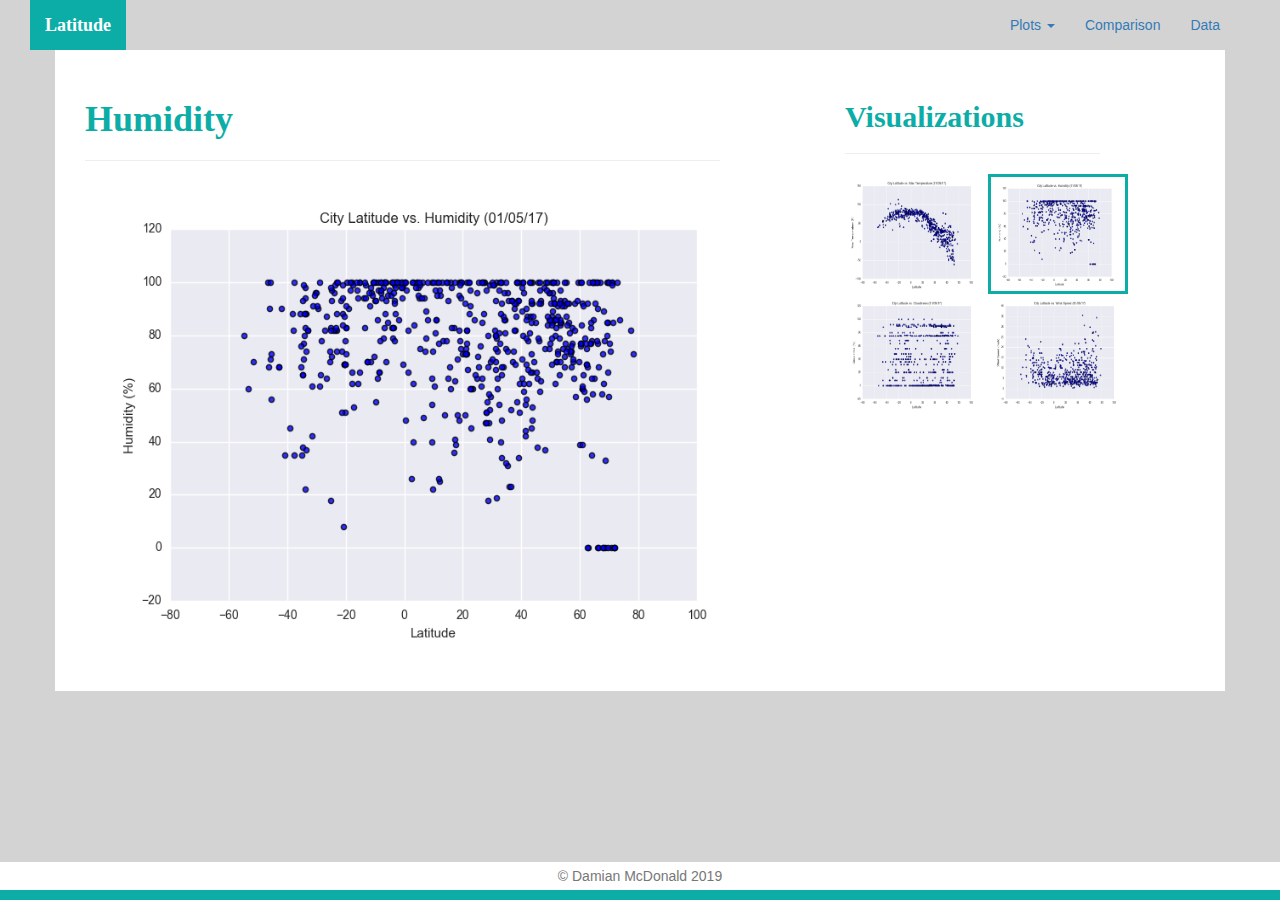
<file: humidity.html>
<!DOCTYPE html>
<html lang="en">

<head>
    <meta charset="UTF-8">
    <title>Bootstrap Visualization Dashboard</title>
    <link rel="stylesheet" href="https://maxcdn.bootstrapcdn.com/bootstrap/3.3.7/css/bootstrap.min.css">
    <link rel="stylesheet" href="web_style.css">
</head>

<body>
    <nav class=nav class="navbar navbar-light" id="myNavBar">
        <div class="container-fluid navbar-custom">
            <div class="navbar-header">
                <button type="button" class="navbar-toggle collapsed" data-toggle="collapse" aria-expanded="false">
                    <span class="sr-only">Toggle navigation</span>
                    <span class="icon-bar"></span>
                    <span class="icon-bar"></span>
                    <span class="icon-bar"></span>
                </button>
                <div class="col-xs-9 phone-nav">
                    <a class="navbar-brand" href="index.html" id="landing-btn">Latitude</a>
                </div>
            </div>
            <div class="collapse navbar-collapse">
                <ul class="nav navbar-nav navbar-right" navbar-right-custom>
                    </li>
                    <li class="dropdown">
                        <a href="#" class="dropdown-toggle" data-toggle="dropdown" role="button" aria-haspopup="true"
                            aria-expanded="false">Plots <span class="caret"></span></a>
                        <ul class="dropdown-menu">
                            <li><a href="maxtemperature.html">Max Temperature</a></li>
                            <li><a href="Humidity.html">Humidity</a></li>
                            <li><a href="Cloudiness.html">Cloudiness</a></li>
                            <li><a href="WindSpeed.html">Wind Speed</a></li>
                        </ul>
                    <li><a href="Comparison.html">Comparison</a></li>
                    <li><a href="Data.html">Data</a></li>
                    <li><a href=""> </a></li>
                </ul>
            </div>
        </div>
    </nav>
    <div class="container">
        <div class="row">
            <div class="col-lg-7 col-sm-12">
                <h1>Humidity</h1>
                <hr>
                <img src="Fig2.png" alt="Latiitude vs. Humidity" width="680" height="480">
            </div>
            <div class="col-lg-3 col-lg-offset-1 col-sm-12">
                <h2>Visualizations</h2>
                <hr>
                <div class="row">
                    <div class="col-lg-6 col-sm-3">
                        <a href="maxtemperature.html">
                            <img src="Fig1.png" alt="Latiitude vs. Max Temperature" width="140" height="120">
                        </a>
                    </div>
                    <div class="col-lg-6 col-sm-3">
                        <a href="humidity.html">
                            <img src="Fig2.png" alt="Latitude vs. Humidity" width="140" height="120"
                                style="border: rgb(12, 173, 167) 3px solid;">
                        </a>
                    </div>
                    <div class="col-lg-6 col-sm-3">
                        <a href="cloudiness.html">
                            <img src="Fig3.png" alt="Latitude vs. Cloudiness" width="140" height="120">
                        </a>
                    </div>

                    <div class="col-lg-6 col-sm-3">
                        <a href="windspeed.html">
                            <img src="Fig4.png" alt="Latitude vs. Wind Speed" width="140" height="120">
                        </a>
                    </div>

                </div>
            </div>
        </div>
    </div>
    <footer class="footer navbar-fixed-bottom">
        <div class="two-toned-footer-color"></div>
        <p class="text-muted text-muted-footer text-center">
            &copy; Damian McDonald 2019
        </p>
    </footer>
</body>
<script src="https://cdnjs.cloudflare.com/ajax/libs/jquery/3.3.1/jquery.min.js"></script>
<script src="https://cdnjs.cloudflare.com/ajax/libs/twitter-bootstrap/3.3.7/js/bootstrap.min.js"></script>

</html>
</file>
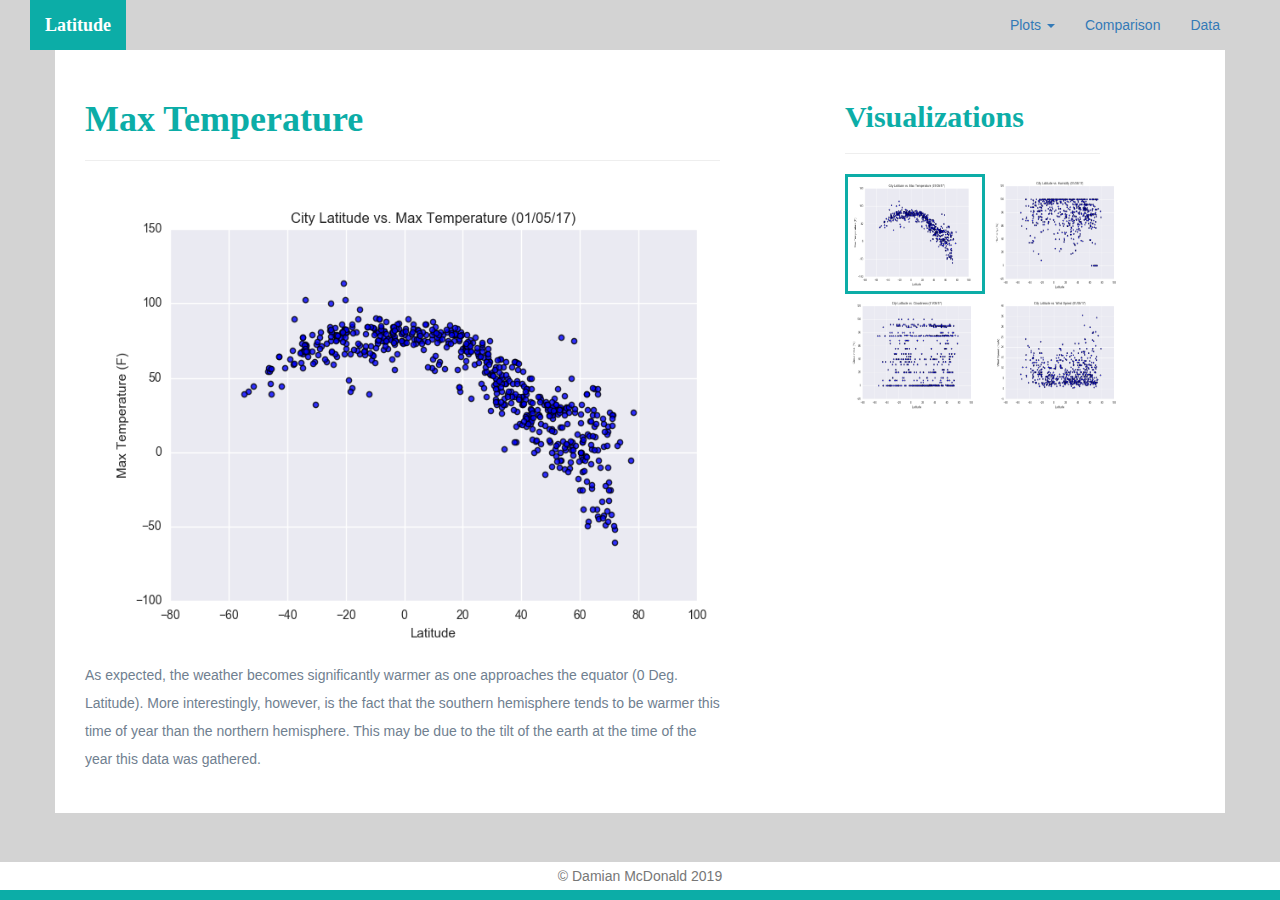
<file: maxtemperature.html>
<!DOCTYPE html>
<html lang="en">

<head>
    <meta charset="UTF-8">
    <title>Bootstrap Visualization Dashboard</title>
    <link rel="stylesheet" href="https://maxcdn.bootstrapcdn.com/bootstrap/3.3.7/css/bootstrap.min.css">
    <link rel="stylesheet" href="web_style.css">
</head>

<body>
    <nav class=nav class="navbar navbar-light" id="myNavBar">
        <div class="container-fluid navbar-custom">
            <div class="navbar-header">
                <button type="button" class="navbar-toggle collapsed" data-toggle="collapse" aria-expanded="false">
                    <span class="sr-only">Toggle navigation</span>
                    <span class="icon-bar"></span>
                    <span class="icon-bar"></span>
                    <span class="icon-bar"></span>
                </button>
                <div class="col-xs-9 phone-nav">
                    <a class="navbar-brand" href="index.html" id="landing-btn">Latitude</a>
                </div>
            </div>
            <div class="collapse navbar-collapse">
                <ul class="nav navbar-nav navbar-right" navbar-right-custom>
                    </li>
                    <li class="dropdown">
                        <a href="#" class="dropdown-toggle" data-toggle="dropdown" role="button" aria-haspopup="true"
                            aria-expanded="false">Plots <span class="caret"></span></a>
                        <ul class="dropdown-menu">
                            <li><a href="maxtemperature.html">Max Temperature</a></li>
                            <li><a href="Humidity.html">Humidity</a></li>
                            <li><a href="Cloudiness.html">Cloudiness</a></li>
                            <li><a href="WindSpeed.html">Wind Speed</a></li>
                        </ul>
                    <li><a href="Comparison.html">Comparison</a></li>
                    <li><a href="Data.html">Data</a></li>
                    <li><a href=""> </a></li>
                </ul>
            </div>
        </div>
    </nav>
    <div class="container">
        <div class="row">
            <div class="col-lg-7 col-sm-12">
                <h1 class="description-header">Max Temperature</h1>
                <hr>
                <img src="Fig1.png" alt="Latiitude vs. Max Temperature" width="680" height="480">
                <p>
                    As expected, the weather becomes significantly warmer as one approaches the equator (0 Deg.
                    Latitude). More interestingly, however, is the fact that the southern hemisphere tends to be
                    warmer this time of year than the northern hemisphere. This may be due to the tilt of the earth at
                    the time of the year this data was gathered.
                </p>
            </div>

            <div class="col-lg-3 col-lg-offset-1 col-sm-12">
                <h2>Visualizations</h2>
                <hr>
                <div class="row">
                    <div class="col-lg-6 col-sm-3">
                        <a href="maxtemperature.html">
                            <img src="Fig1.png" alt="Latitude vs. Max Temperature" width="140" height="120"
                                style="border: rgb(12, 173, 167) 3px solid;">
                        </a>
                    </div>

                    <div class="col-lg-6 col-sm-3">
                        <a href="humidity.html">
                            <img src="Fig2.png" alt="Latitude vs. Humidity" width="140" height="120">
                        </a>
                    </div>

                    <div class="col-lg-6 col-sm-3">
                        <a href="cloudiness.html">
                            <img src="Fig3.png" alt="Latitude vs. Cloudiness" width="140" height="120">
                        </a>
                    </div>

                    <div class="col-lg-6 col-sm-3">
                        <a href="windspeed.html">
                            <img src="Fig4.png" alt="Latitude vs. Wind Speed" width="140" height="120">
                        </a>
                    </div>
                </div>
            </div>
        </div>
    </div>
    <footer class="footer navbar-fixed-bottom">
        <div class="two-toned-footer-color"></div>
        <p class="text-muted text-muted-footer text-center">
            &copy; Damian McDonald 2019
        </p>
    </footer>
</body>
<script src="https://cdnjs.cloudflare.com/ajax/libs/jquery/3.3.1/jquery.min.js"></script>
<script src="https://cdnjs.cloudflare.com/ajax/libs/twitter-bootstrap/3.3.7/js/bootstrap.min.js"></script>

</html>
</file>
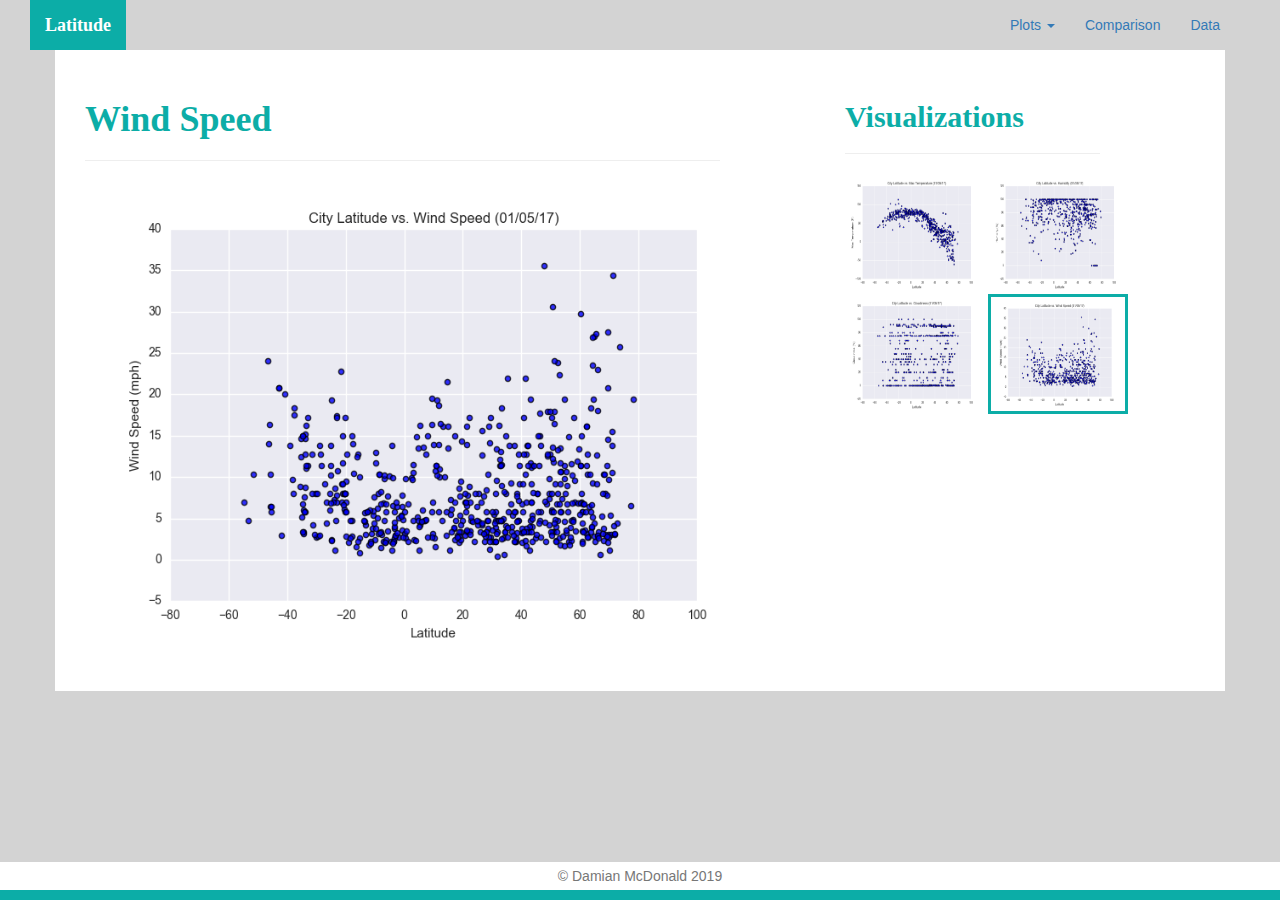
<file: windspeed.html>
<!DOCTYPE html>
<html lang="en">

<head>
  <meta charset="UTF-8">
  <title>Bootstrap Visualization Dashboard</title>
  <link rel="stylesheet" href="https://maxcdn.bootstrapcdn.com/bootstrap/3.3.7/css/bootstrap.min.css">
  <link rel="stylesheet" href="web_style.css">
</head>

<body>
  <nav class=nav class="navbar navbar-light" id="myNavBar">
    <div class="container-fluid navbar-custom">
      <div class="navbar-header">
        <button type="button" class="navbar-toggle collapsed" data-toggle="collapse" aria-expanded="false">
          <span class="sr-only">Toggle navigation</span>
          <span class="icon-bar"></span>
          <span class="icon-bar"></span>
          <span class="icon-bar"></span>
        </button>
        <div class="col-xs-9 phone-nav">
          <a class="navbar-brand" href="index.html" id="landing-btn">Latitude</a>
        </div>
      </div>
      <div class="collapse navbar-collapse">
        <ul class="nav navbar-nav navbar-right" navbar-right-custom>
          </li>
          <li class="dropdown">
            <a href="#" class="dropdown-toggle" data-toggle="dropdown" role="button" aria-haspopup="true"
              aria-expanded="false">Plots <span class="caret"></span></a>
            <ul class="dropdown-menu">
              <li><a href="maxtemperature.html">Max Temperature</a></li>
              <li><a href="Humidity.html">Humidity</a></li>
              <li><a href="Cloudiness.html">Cloudiness</a></li>
              <li><a href="WindSpeed.html">Wind Speed</a></li>
            </ul>
          <li><a href="Comparison.html">Comparison</a></li>
          <li><a href="Data.html">Data</a></li>
          <li><a href=""> </a></li>
        </ul>
      </div>
    </div>
  </nav>
  <div class="container">
    <div class="row">
      <div class="col-lg-7 col-sm-12">
        <h1>Wind Speed</h1>
        <hr>
        <img src="Fig4.png" alt="Latitude vs. Wind Speed" width="680" height="480">
      </div>
      <div class="col-lg-3 col-lg-offset-1 col-sm-12">
        <h2>Visualizations</h2>
        <hr>
        <div class="row">
          <div class="col-lg-6 col-sm-3">
            <a href="maxtemperature.html">
              <img src="Fig1.png" alt="Latitude vs. Max Temperature" width="140" height="120">
            </a>
          </div>
          <div class="col-lg-6 col-sm-3">
            <a href="humidity.html">
              <img src="Fig2.png" alt="Latitude vs. Humidity" width="140" height="120">
            </a>
          </div>
          <div class="col-lg-6 col-sm-3">
            <a href="cloudiness.html">
              <img src="Fig3.png" alt="Latitude vs. Cloudiness" width="140" height="120">
            </a>
          </div>
          <div class="col-lg-6 col-sm-3">
            <a href="windspeed.html">
              <img src="Fig4.png" alt="Latitude vs. Wind Speed" width="140" height="120"
                style="border: rgb(12, 173, 167) 3px solid;">
            </a>
          </div>

        </div>
      </div>
    </div>
  </div>
  <br>
  <footer class="footer navbar-fixed-bottom">
    <div class="two-toned-footer-color"></div>
    <p class="text-muted text-muted-footer text-center">
      &copy; Damian McDonald 2019
    </p>
  </footer>
</body>
<script src="https://cdnjs.cloudflare.com/ajax/libs/jquery/3.3.1/jquery.min.js"></script>
<script src="https://cdnjs.cloudflare.com/ajax/libs/twitter-bootstrap/3.3.7/js/bootstrap.min.js"></script>

</html>
</file>
<file: web_style.css>
body {
    background-color: lightgray;
}

h1{
    color: rgb(12, 173, 167);
     background-color: white;
     font-family: Georgia, 'Times New Roman', Times, serif;
     font-weight: bold;
}

h2{
    color: rgb(12, 173, 167);
     background-color: white;
     font-family: Georgia, 'Times New Roman', Times, serif;
     font-weight: bold;
}

h3{
        color: rgb(12, 173, 167);
         background-color: white;
         font-family: Georgia, 'Times New Roman', Times, serif;
         font-weight: bold;
    }

p {
    color: slategray;
    font-family: sans-serif;
    font-size: 12;
    background-color: white;
    line-height: 2;
 }

 .container{
     background-color: white;
     padding-top: 30px;
     padding-left: 30px;
     padding-right: 30px;
     padding-bottom: 30px;
 }

 .navbar-brand {
    color: white;
    background-color: rgb(12, 173, 167);
    font-family: Georgia, 'Times New Roman', Times, serif;
    font-weight: bold;
}

.footer {
    background-color: rgb(12, 173, 167);
}
</file>
